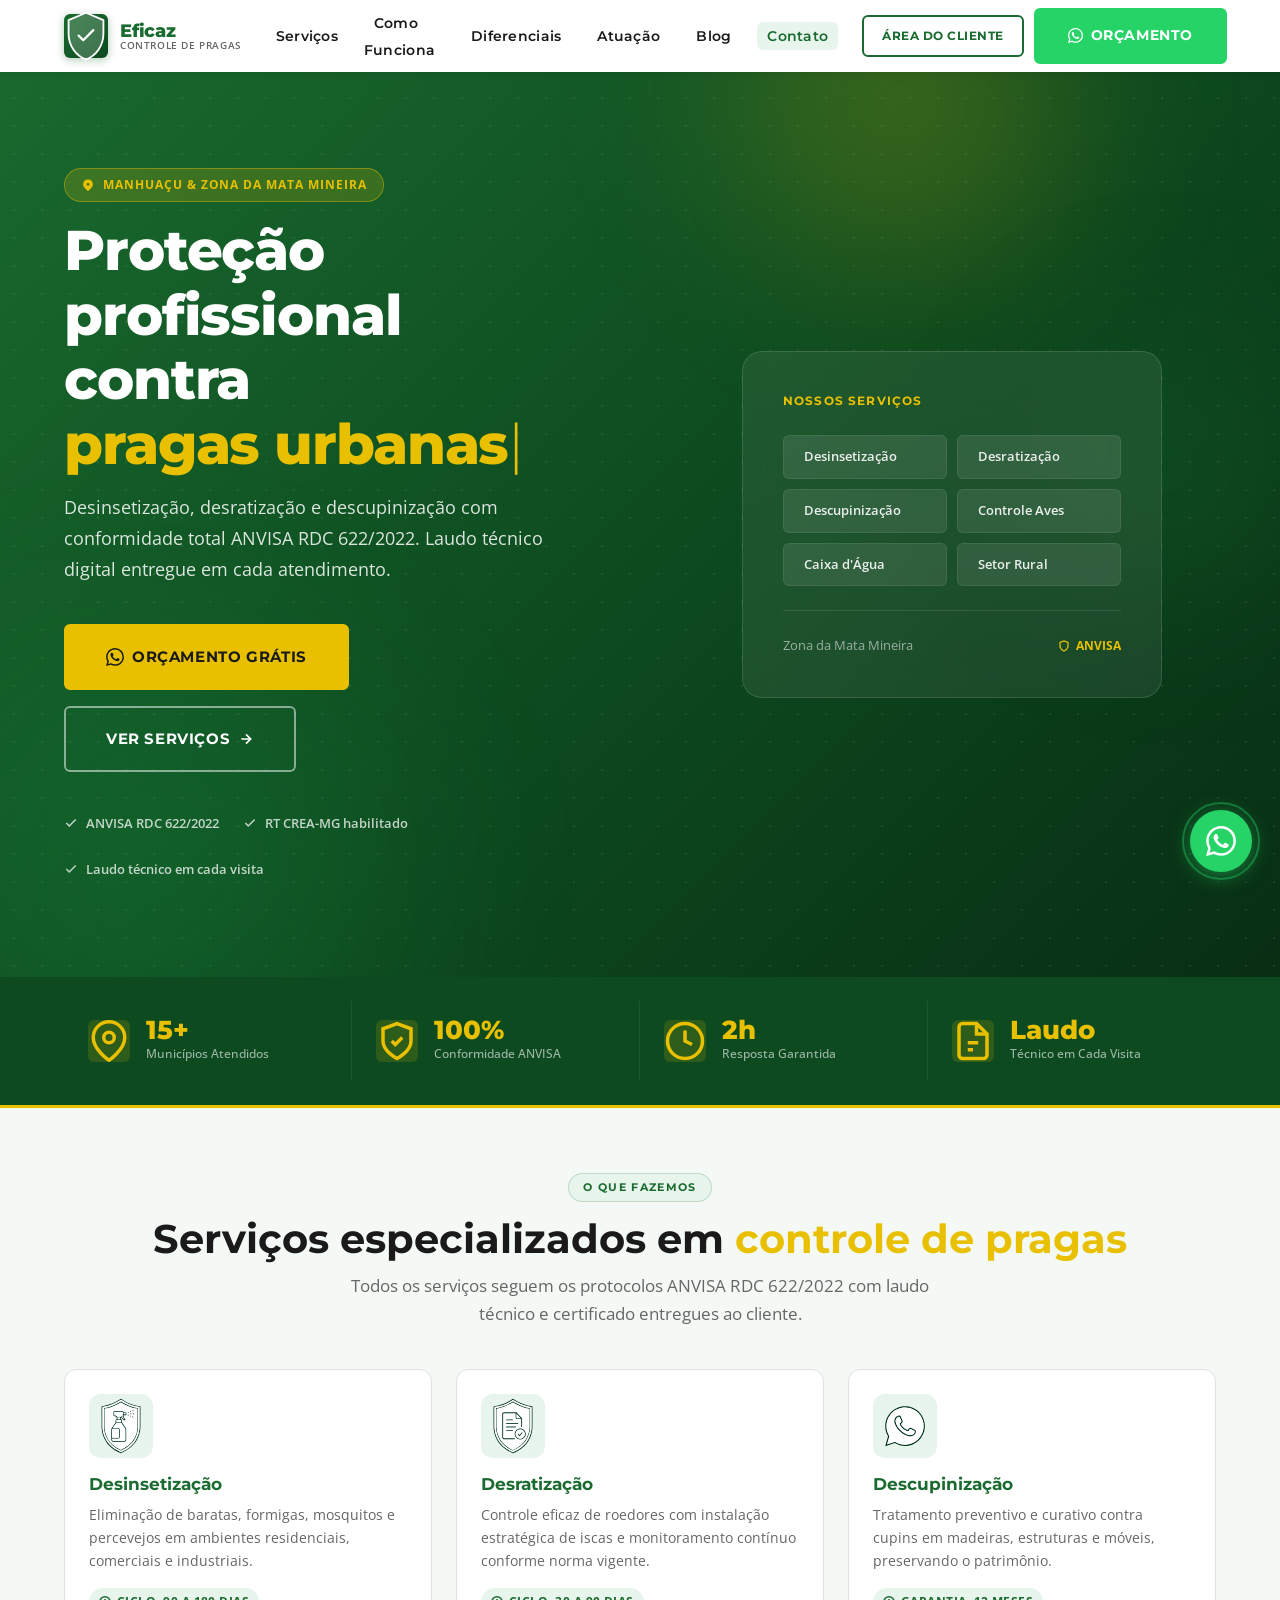
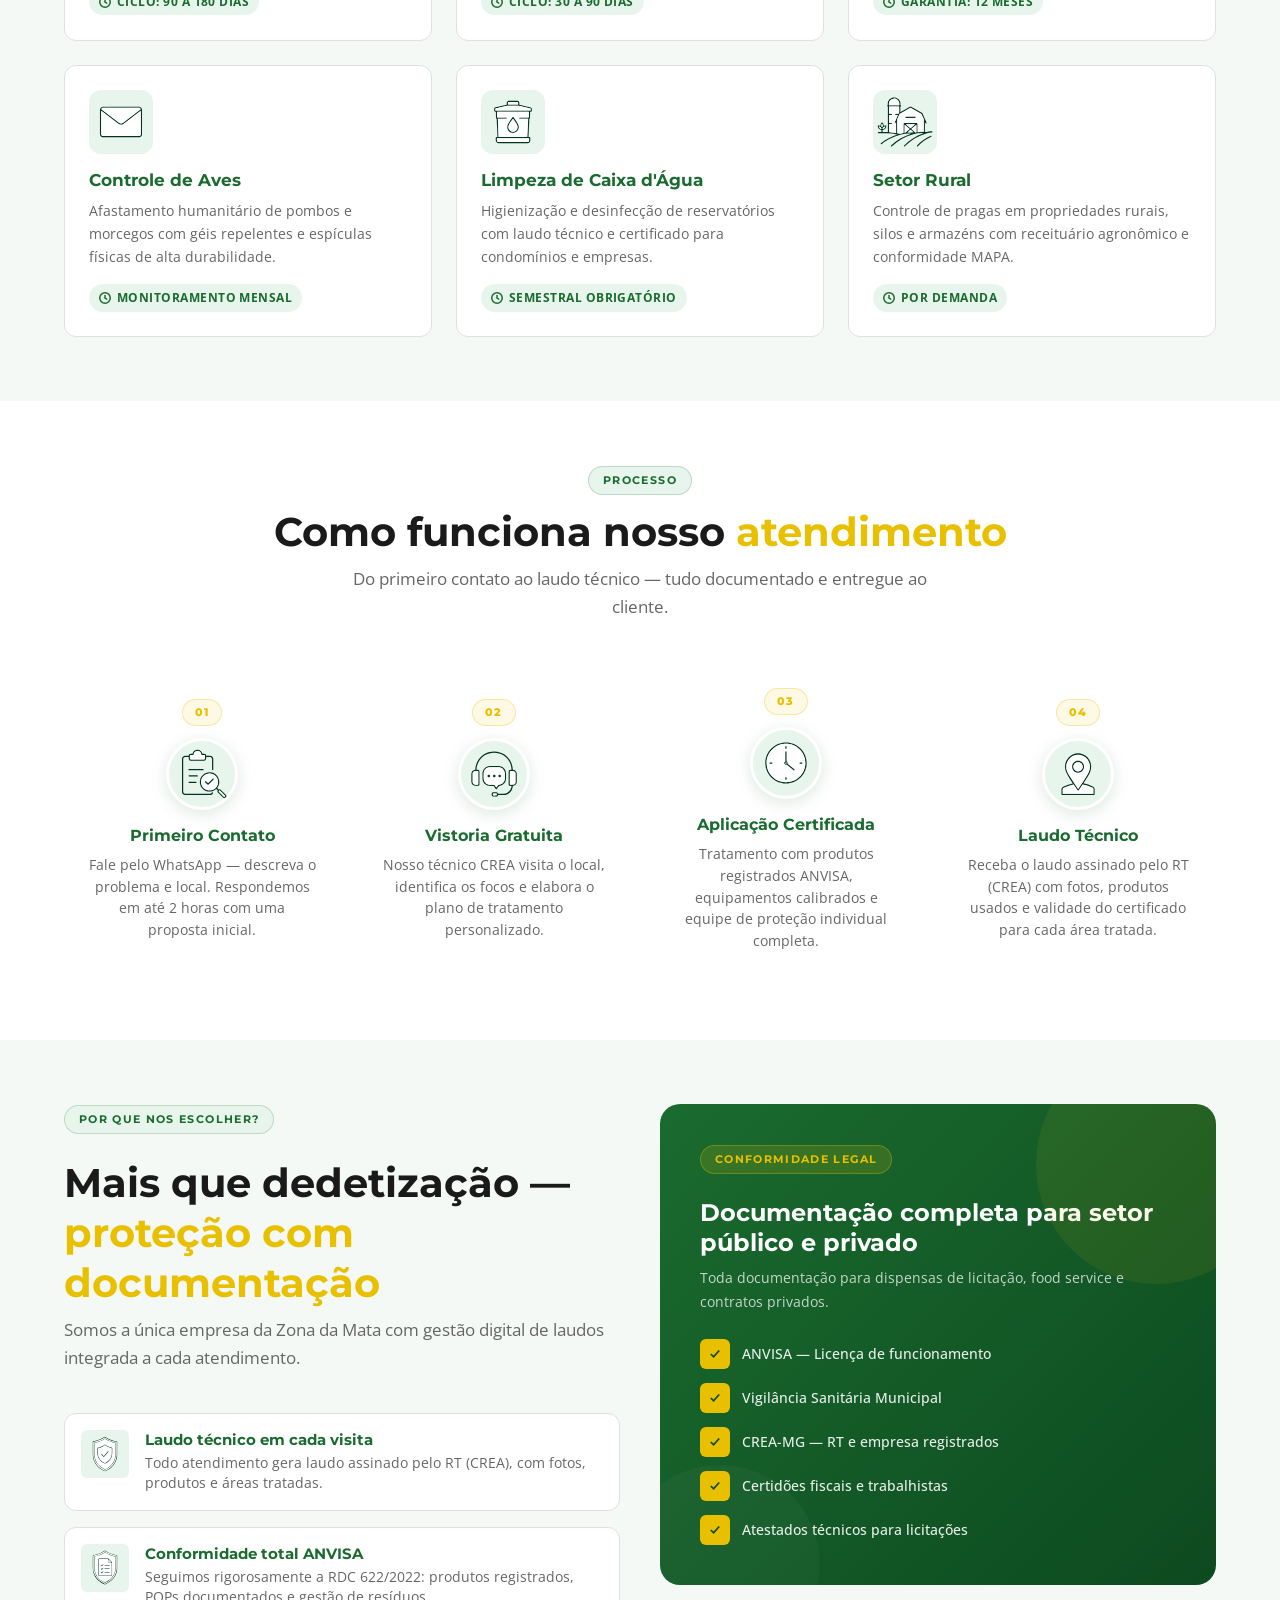
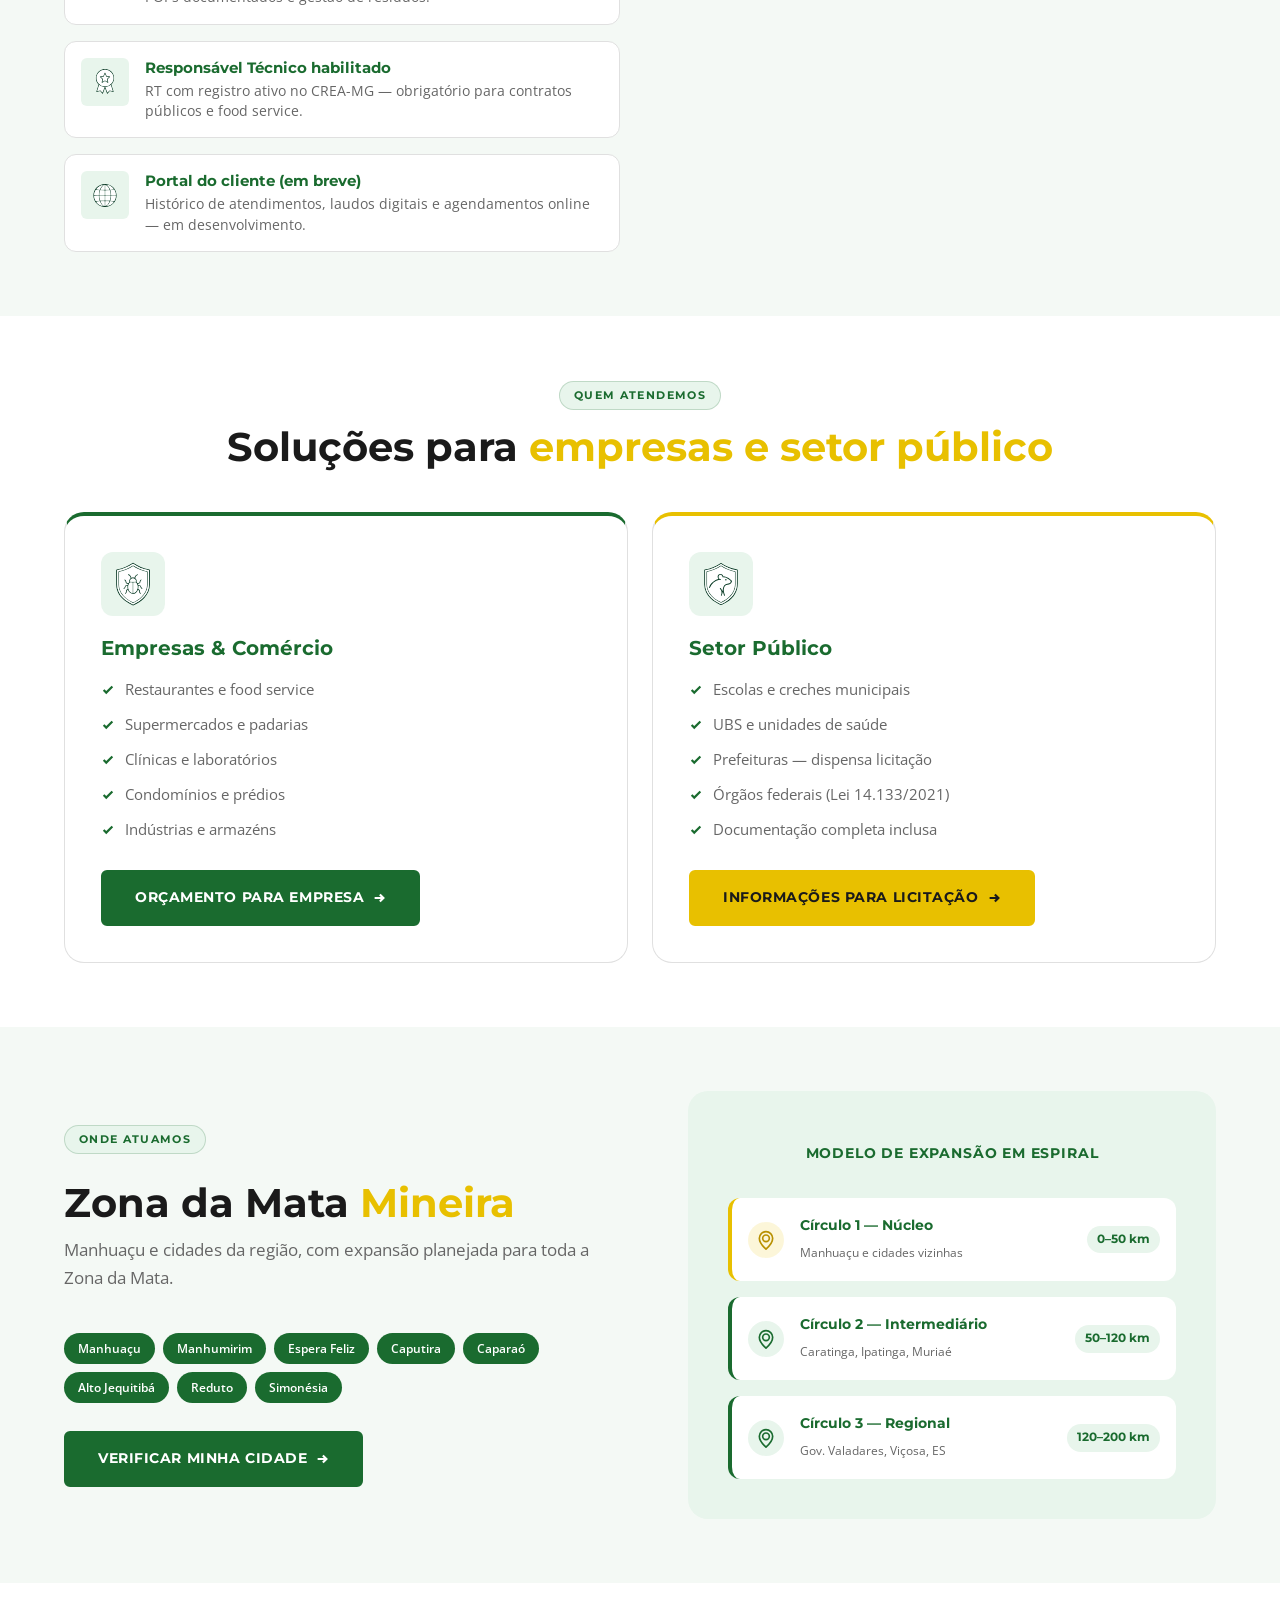
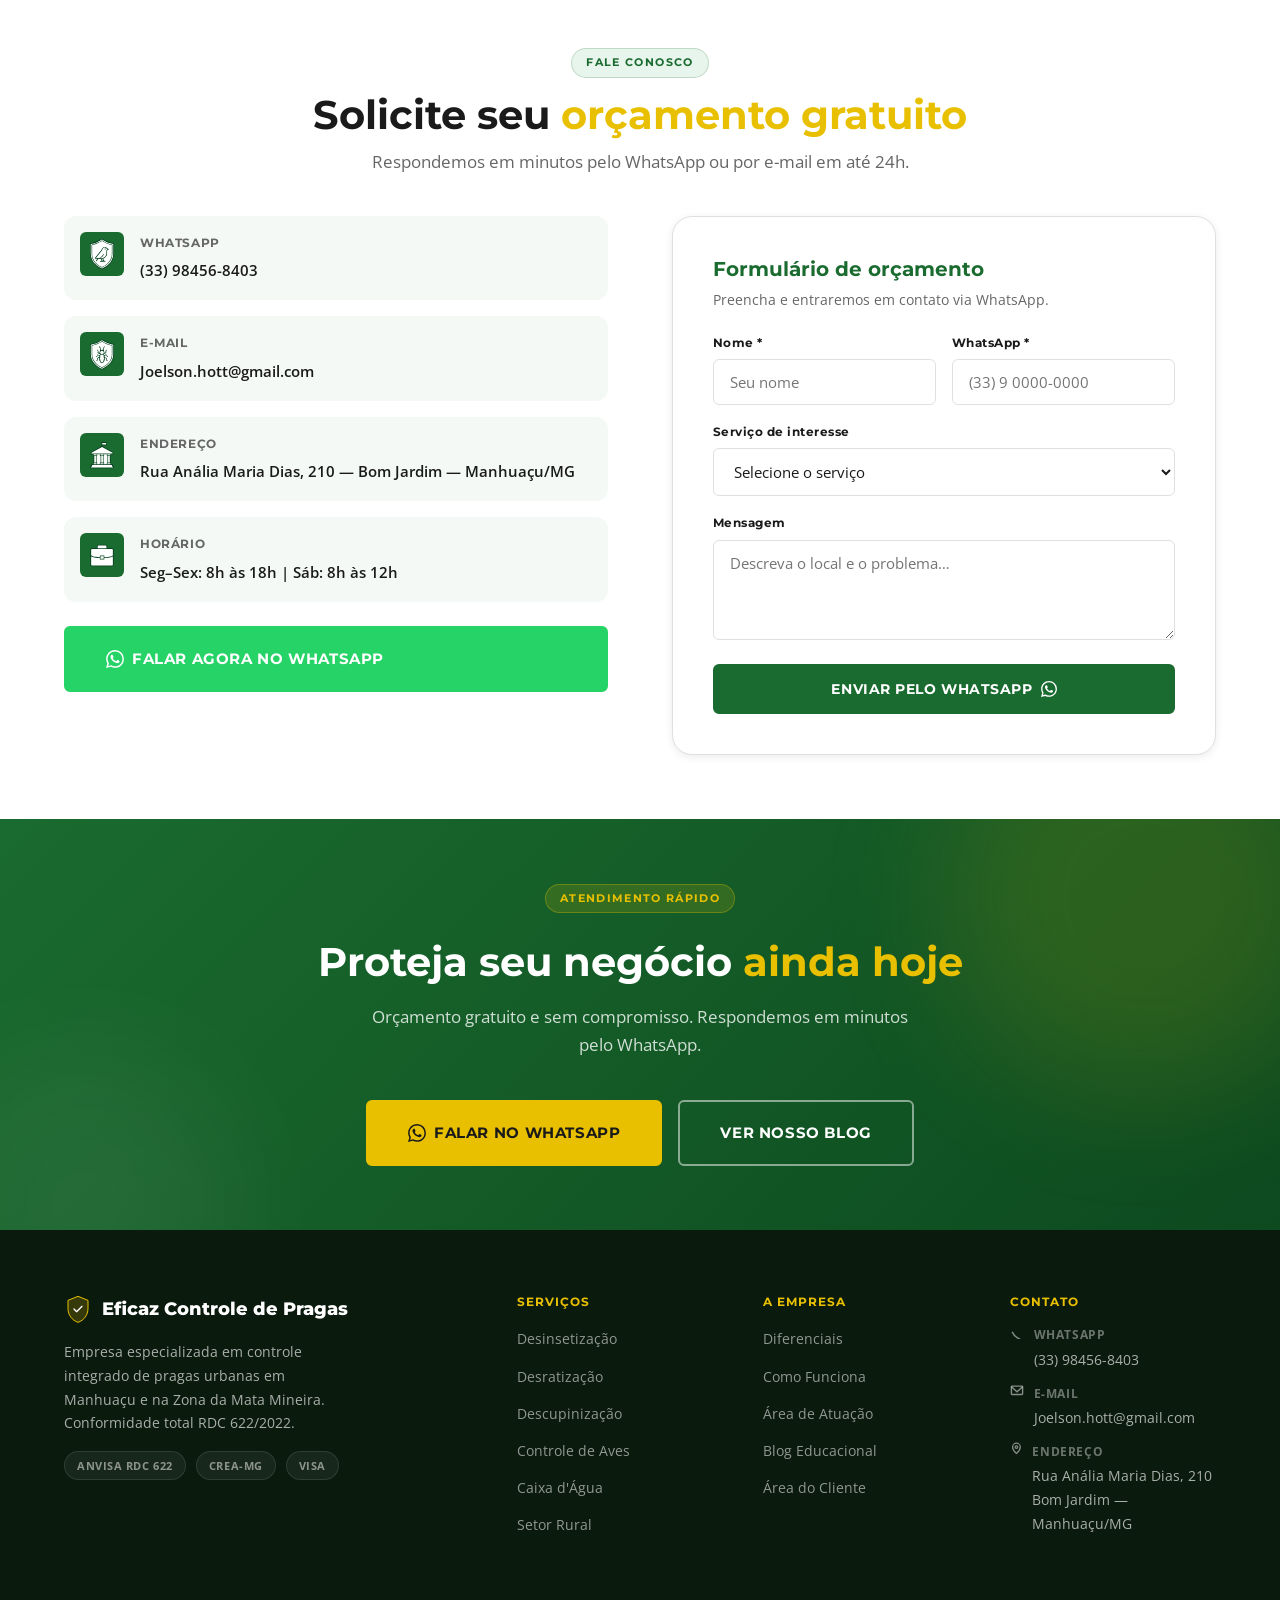
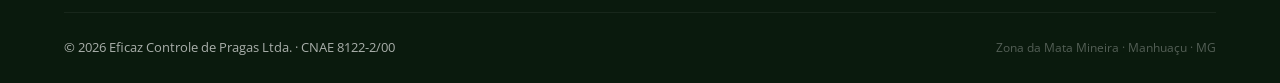
<file: index.html>
<!DOCTYPE html>
<html lang="pt-BR">
<head>
  <meta charset="UTF-8">
  <meta name="viewport" content="width=device-width, initial-scale=1">
  <meta name="description" content="Eficaz Controle de Pragas — Desinsetização, desratização e descupinização em Manhuaçu e Zona da Mata Mineira. Conformidade ANVISA RDC 622/2022.">
  <title>Eficaz Controle de Pragas — Manhuaçu MG</title>
  <link rel="preconnect" href="https://fonts.googleapis.com">
  <link rel="preconnect" href="https://fonts.gstatic.com" crossorigin>
  <link href="https://fonts.googleapis.com/css2?family=Montserrat:wght@400;600;700;800;900&family=Open+Sans:wght@400;500;600&display=swap" rel="stylesheet">
  <link rel="stylesheet" href="style.css">
  <script type="application/ld+json">{"@context":"https://schema.org","@type":"LocalBusiness","name":"Eficaz Controle de Pragas","telephone":"+5533984568403","email":"Joelson.hott@gmail.com","address":{"@type":"PostalAddress","streetAddress":"Rua Anália Maria Dias, 210","addressLocality":"Manhuaçu","addressRegion":"MG","addressCountry":"BR"},"areaServed":"Zona da Mata Mineira — MG","openingHours":"Mo-Fr 08:00-18:00, Sa 08:00-12:00"}</script>
</head>
<body>

<!-- ═══════════════════════════════════════ HEADER -->
<header class="site-header" id="site-header">
  <div class="container">
    <div class="header-inner">
      <a href="/" class="site-logo" aria-label="Eficaz Controle de Pragas">
        <div class="logo-icon">
          <svg viewBox="0 0 48 56" fill="none" xmlns="http://www.w3.org/2000/svg" aria-hidden="true">
            <path d="M24 3L5 11v15c0 13 8 24 19 28 11-4 19-15 19-28V11L24 3z" fill="rgba(255,255,255,0.2)" stroke="white" stroke-width="2" stroke-linejoin="round"/>
            <path d="M16 28l5 5 11-11" stroke="white" stroke-width="2.5" stroke-linecap="round" stroke-linejoin="round"/>
          </svg>
        </div>
        <div class="logo-text">
          <span class="logo-name">Eficaz</span>
          <span class="logo-tagline">Controle de Pragas</span>
        </div>
      </a>
      <nav class="main-nav" id="main-nav" aria-label="Menu principal">
        <ul>
          <li><a href="#servicos">Serviços</a></li>
          <li><a href="#como-funciona">Como Funciona</a></li>
          <li><a href="#diferenciais">Diferenciais</a></li>
          <li><a href="#atuacao">Atuação</a></li>
          <li><a href="blog.html">Blog</a></li>
          <li><a href="#contato">Contato</a></li>
        </ul>
      </nav>
      <div class="header-cta">
        <a href="area-cliente.html" class="btn btn-outline btn-sm" id="btn-area-cliente" style="display:none;">Área do Cliente</a>
        <a href="https://wa.me/5533984568403?text=Ol%C3%A1%21+Gostaria+de+um+or%C3%A7amento." class="btn btn-whatsapp" target="_blank" rel="noopener">
          <svg viewBox="0 0 24 24" width="15" height="15" fill="currentColor" aria-hidden="true"><path d="M17.472 14.382c-.297-.149-1.758-.867-2.03-.967-.273-.099-.471-.148-.67.15-.197.297-.767.966-.94 1.164-.173.199-.347.223-.644.075-.297-.15-1.255-.463-2.39-1.475-.883-.788-1.48-1.761-1.653-2.059-.173-.297-.018-.458.13-.606.134-.133.298-.347.446-.52.149-.174.198-.298.298-.497.099-.198.05-.371-.025-.52-.075-.149-.669-1.612-.916-2.207-.242-.579-.487-.5-.669-.51-.173-.008-.371-.01-.57-.01-.198 0-.52.074-.792.372-.272.297-1.04 1.016-1.04 2.479 0 1.462 1.065 2.875 1.213 3.074.149.198 2.096 3.2 5.077 4.487.709.306 1.262.489 1.694.625.712.227 1.36.195 1.871.118.571-.085 1.758-.719 2.006-1.413.248-.694.248-1.289.173-1.413-.074-.124-.272-.198-.57-.347m-5.421 7.403h-.004a9.87 9.87 0 01-5.031-1.378l-.361-.214-3.741.982.998-3.648-.235-.374a9.86 9.86 0 01-1.51-5.26c.001-5.45 4.436-9.884 9.888-9.884 2.64 0 5.122 1.03 6.988 2.898a9.825 9.825 0 012.893 6.994c-.003 5.45-4.437 9.884-9.885 9.884m8.413-18.297A11.815 11.815 0 0012.05 0C5.495 0 .16 5.335.157 11.892c0 2.096.547 4.142 1.588 5.945L.057 24l6.305-1.654a11.882 11.882 0 005.683 1.448h.005c6.554 0 11.89-5.335 11.893-11.893a11.821 11.821 0 00-3.48-8.413z"/></svg>
          Orçamento
        </a>
      </div>
      <button class="menu-toggle" id="menu-toggle" aria-controls="main-nav" aria-expanded="false" aria-label="Abrir menu">
        <span></span><span></span><span></span>
      </button>
    </div>
  </div>
</header>

<!-- ═══════════════════════════════════════ HERO -->
<section class="hero" aria-label="Apresentação">
  <div class="hero-orb hero-orb-1" aria-hidden="true"></div>
  <div class="hero-orb hero-orb-2" aria-hidden="true"></div>
  <div class="hero-orb hero-orb-3" aria-hidden="true"></div>
  <div class="hero-grid-overlay" aria-hidden="true"></div>
  <div class="container">
    <div class="hero-inner">
      <div class="hero-content">
        <div class="hero-badge">
          <svg viewBox="0 0 20 20" width="14" height="14" fill="currentColor" aria-hidden="true"><path fill-rule="evenodd" d="M5.05 4.05a7 7 0 119.9 9.9L10 18.9l-4.95-4.95a7 7 0 010-9.9zM10 11a2 2 0 100-4 2 2 0 000 4z" clip-rule="evenodd"/></svg>
          Manhuaçu &amp; Zona da Mata Mineira
        </div>
        <h1>Proteção profissional contra<br><span class="highlight" id="typed-text">pragas urbanas</span><span class="typed-cursor" aria-hidden="true">|</span></h1>
        <p class="hero-lead">Desinsetização, desratização e descupinização com conformidade total ANVISA RDC 622/2022. Laudo técnico digital entregue em cada atendimento.</p>
        <div class="hero-actions">
          <a href="https://wa.me/5533984568403?text=Ol%C3%A1%21+Gostaria+de+um+or%C3%A7amento+gratuito." class="btn btn-accent btn-lg" target="_blank" rel="noopener">
            <svg viewBox="0 0 24 24" width="18" height="18" fill="currentColor" aria-hidden="true"><path d="M17.472 14.382c-.297-.149-1.758-.867-2.03-.967-.273-.099-.471-.148-.67.15-.197.297-.767.966-.94 1.164-.173.199-.347.223-.644.075-.297-.15-1.255-.463-2.39-1.475-.883-.788-1.48-1.761-1.653-2.059-.173-.297-.018-.458.13-.606.134-.133.298-.347.446-.52.149-.174.198-.298.298-.497.099-.198.05-.371-.025-.52-.075-.149-.669-1.612-.916-2.207-.242-.579-.487-.5-.669-.51-.173-.008-.371-.01-.57-.01-.198 0-.52.074-.792.372-.272.297-1.04 1.016-1.04 2.479 0 1.462 1.065 2.875 1.213 3.074.149.198 2.096 3.2 5.077 4.487.709.306 1.262.489 1.694.625.712.227 1.36.195 1.871.118.571-.085 1.758-.719 2.006-1.413.248-.694.248-1.289.173-1.413-.074-.124-.272-.198-.57-.347m-5.421 7.403h-.004a9.87 9.87 0 01-5.031-1.378l-.361-.214-3.741.982.998-3.648-.235-.374a9.86 9.86 0 01-1.51-5.26c.001-5.45 4.436-9.884 9.888-9.884 2.64 0 5.122 1.03 6.988 2.898a9.825 9.825 0 012.893 6.994c-.003 5.45-4.437 9.884-9.885 9.884m8.413-18.297A11.815 11.815 0 0012.05 0C5.495 0 .16 5.335.157 11.892c0 2.096.547 4.142 1.588 5.945L.057 24l6.305-1.654a11.882 11.882 0 005.683 1.448h.005c6.554 0 11.89-5.335 11.893-11.893a11.821 11.821 0 00-3.48-8.413z"/></svg>
            Orçamento Grátis
          </a>
          <a href="#servicos" class="btn btn-outline-white btn-lg">Ver Serviços
            <svg viewBox="0 0 24 24" width="16" height="16" fill="none" stroke="currentColor" stroke-width="2.5" aria-hidden="true"><path d="M12 5l7 7-7 7M5 12h14"/></svg>
          </a>
        </div>
        <div class="hero-trust">
          <div class="trust-item">
            <svg viewBox="0 0 24 24" width="14" height="14" fill="none" stroke="currentColor" stroke-width="2.5" aria-hidden="true"><polyline points="20 6 9 17 4 12"/></svg>
            ANVISA RDC 622/2022
          </div>
          <div class="trust-item">
            <svg viewBox="0 0 24 24" width="14" height="14" fill="none" stroke="currentColor" stroke-width="2.5" aria-hidden="true"><polyline points="20 6 9 17 4 12"/></svg>
            RT CREA-MG habilitado
          </div>
          <div class="trust-item">
            <svg viewBox="0 0 24 24" width="14" height="14" fill="none" stroke="currentColor" stroke-width="2.5" aria-hidden="true"><polyline points="20 6 9 17 4 12"/></svg>
            Laudo técnico em cada visita
          </div>
        </div>
      </div>

      <div class="hero-visual" aria-hidden="true">
        <div class="hero-card">
          <p class="hero-card-title">Nossos Serviços</p>
          <div class="service-grid">
            <div class="service-pill">
              <span class="pill-icon">
                <svg viewBox="0 0 24 24" fill="none" stroke="currentColor" stroke-width="1.5" stroke-linecap="round" stroke-linejoin="round">
                  <path d="M9 9v-1a3 3 0 0 1 6 0v1"/>
                  <path d="M8 9h8a6 6 0 0 1 1 3v3a5 5 0 0 1-10 0v-3a6 6 0 0 1 1-3"/>
                  <path d="M3 13h4"/><path d="M17 13h4"/>
                  <path d="M4 19l3.35-2"/><path d="M20 19l-3.35-2"/>
                </svg>
              </span> Desinsetização
            </div>
            <div class="service-pill">
              <span class="pill-icon">
                <svg viewBox="0 0 24 24" fill="none" stroke="currentColor" stroke-width="1.5" stroke-linecap="round" stroke-linejoin="round">
                  <path d="M17 17a5 5 0 0 1-9.142 2.803c-.52-1.087-.908-2.228-1.208-3.39l-.1-.413H4a3 3 0 0 1 0-6h2a7 7 0 0 1 5-4.527c.84-.195 1.73-.139 2.579.094.39.107.67.4.756.775l.165.726"/>
                  <path d="M17 8a3 3 0 0 1 0 6"/>
                  <path d="M19 20l-4-3"/>
                </svg>
              </span> Desratização
            </div>
            <div class="service-pill">
              <span class="pill-icon">
                <svg viewBox="0 0 24 24" fill="none" stroke="currentColor" stroke-width="1.5" stroke-linecap="round" stroke-linejoin="round">
                  <rect x="2" y="13" width="20" height="8" rx="2"/>
                  <circle cx="7" cy="17" r="1" fill="currentColor" stroke="none"/>
                  <circle cx="12" cy="15.5" r="1" fill="currentColor" stroke="none"/>
                  <circle cx="17" cy="18" r="1" fill="currentColor" stroke="none"/>
                  <path d="M9 9a3 3 0 0 1 6 0v4H9V9z"/>
                  <path d="M12 6v-2"/>
                </svg>
              </span> Descupinização
            </div>
            <div class="service-pill">
              <span class="pill-icon">
                <svg viewBox="0 0 24 24" fill="none" stroke="currentColor" stroke-width="1.5" stroke-linecap="round" stroke-linejoin="round">
                  <path d="M16 7h.01"/>
                  <path d="M3.4 18H12a8 8 0 0 0 8-8V7a4 4 0 0 0-7.28-2.3L2 20"/>
                  <path d="M20 7l2 .5-2 .5"/>
                  <path d="M10 11v.01"/>
                </svg>
              </span> Controle Aves
            </div>
            <div class="service-pill">
              <span class="pill-icon">
                <svg viewBox="0 0 24 24" fill="none" stroke="currentColor" stroke-width="1.5" stroke-linecap="round" stroke-linejoin="round">
                  <path d="M12 2c0 0-4 4-4 9a4 4 0 0 0 8 0c0-5-4-9-4-9z"/>
                  <path d="M6 16c0 0-2 2-2 4a2 2 0 0 0 4 0c0-2-2-4-2-4z"/>
                  <path d="M18 16c0 0-2 2-2 4a2 2 0 0 0 4 0c0-2-2-4-2-4z"/>
                </svg>
              </span> Caixa d'Água
            </div>
            <div class="service-pill">
              <span class="pill-icon">
                <svg viewBox="0 0 24 24" fill="none" stroke="currentColor" stroke-width="1.5" stroke-linecap="round" stroke-linejoin="round">
                  <path d="M3 21v-13l9-4l9 4v13"/>
                  <path d="M13 13h-2a1 1 0 0 0-1 1v7h4v-7a1 1 0 0 0-1-1z"/>
                  <path d="M3 21h18"/><path d="M6 21v-9"/><path d="M18 21v-9"/>
                </svg>
              </span> Setor Rural
            </div>
          </div>
          <div class="hero-card-footer">
            <span>Zona da Mata Mineira</span>
            <div class="anvisa-badge">
              <svg viewBox="0 0 24 24" width="12" height="12" fill="none" stroke="currentColor" stroke-width="2.5" aria-hidden="true"><path d="M12 22s8-4 8-10V5l-8-3-8 3v7c0 6 8 10 8 10z"/></svg>
              ANVISA
            </div>
          </div>
        </div>
      </div>
    </div>
  </div>
</section>

<!-- ═══════════════════════════════════════ STATS BAR -->
<div class="stats-bar" aria-label="Indicadores">
  <div class="container">
    <div class="stats-grid">
      <div class="stat-item" data-reveal>
        <div class="stat-icon">
          <svg viewBox="0 0 24 24" fill="none" stroke="currentColor" stroke-width="2" aria-hidden="true"><path d="M21 10c0 7-9 13-9 13s-9-6-9-13a9 9 0 0118 0z"/><circle cx="12" cy="10" r="3"/></svg>
        </div>
        <div>
          <div class="stat-number"><span data-count="15">0</span>+</div>
          <div class="stat-label">Municípios Atendidos</div>
        </div>
      </div>
      <div class="stat-item" data-reveal data-delay="100">
        <div class="stat-icon">
          <svg viewBox="0 0 24 24" fill="none" stroke="currentColor" stroke-width="2" aria-hidden="true"><path d="M12 22s8-4 8-10V5l-8-3-8 3v7c0 6 8 10 8 10z"/><polyline points="9 12 11 14 15 10"/></svg>
        </div>
        <div>
          <div class="stat-number"><span data-count="100">0</span>%</div>
          <div class="stat-label">Conformidade ANVISA</div>
        </div>
      </div>
      <div class="stat-item" data-reveal data-delay="200">
        <div class="stat-icon">
          <svg viewBox="0 0 24 24" fill="none" stroke="currentColor" stroke-width="2" aria-hidden="true"><circle cx="12" cy="12" r="10"/><polyline points="12 6 12 12 16 14"/></svg>
        </div>
        <div>
          <div class="stat-number">2h</div>
          <div class="stat-label">Resposta Garantida</div>
        </div>
      </div>
      <div class="stat-item" data-reveal data-delay="300">
        <div class="stat-icon">
          <svg viewBox="0 0 24 24" fill="none" stroke="currentColor" stroke-width="2" aria-hidden="true"><path d="M14 2H6a2 2 0 00-2 2v16a2 2 0 002 2h12a2 2 0 002-2V8z"/><polyline points="14 2 14 8 20 8"/><line x1="9" y1="13" x2="15" y2="13"/><line x1="9" y1="17" x2="12" y2="17"/></svg>
        </div>
        <div>
          <div class="stat-number">Laudo</div>
          <div class="stat-label">Técnico em Cada Visita</div>
        </div>
      </div>
    </div>
  </div>
</div>

<!-- ═══════════════════════════════════════ SERVIÇOS -->
<section class="section section-alt" id="servicos" aria-label="Serviços">
  <div class="container">
    <div class="section-header center" data-reveal>
      <span class="section-tag">O que fazemos</span>
      <h2 class="section-title">Serviços especializados em <span>controle de pragas</span></h2>
      <p class="section-subtitle">Todos os serviços seguem os protocolos ANVISA RDC 622/2022 com laudo técnico e certificado entregues ao cliente.</p>
    </div>
    <div class="services-grid">

      <div class="service-card" data-reveal data-delay="0">
        <div class="service-card-icon">
          <img src="icons/desinsetizacao.svg" alt="Desinsetização" width="80" height="80" loading="lazy">
        </div>
        <h3>Desinsetização</h3>
        <p>Eliminação de baratas, formigas, mosquitos e percevejos em ambientes residenciais, comerciais e industriais.</p>
        <span class="service-card-cycle">
          <svg viewBox="0 0 16 16" width="12" height="12" fill="none" stroke="currentColor" stroke-width="2" aria-hidden="true"><circle cx="8" cy="8" r="7"/><polyline points="8 4 8 8 11 10"/></svg>
          Ciclo: 90 a 180 dias
        </span>
      </div>

      <div class="service-card" data-reveal data-delay="80">
        <div class="service-card-icon">
          <img src="icons/desratizacao.svg" alt="Desratização" width="80" height="80" loading="lazy">
        </div>
        <h3>Desratização</h3>
        <p>Controle eficaz de roedores com instalação estratégica de iscas e monitoramento contínuo conforme norma vigente.</p>
        <span class="service-card-cycle">
          <svg viewBox="0 0 16 16" width="12" height="12" fill="none" stroke="currentColor" stroke-width="2" aria-hidden="true"><circle cx="8" cy="8" r="7"/><polyline points="8 4 8 8 11 10"/></svg>
          Ciclo: 30 a 90 dias
        </span>
      </div>

      <div class="service-card" data-reveal data-delay="160">
        <div class="service-card-icon">
          <img src="icons/descupinizacao.svg" alt="Descupinização" width="80" height="80" loading="lazy">
        </div>
        <h3>Descupinização</h3>
        <p>Tratamento preventivo e curativo contra cupins em madeiras, estruturas e móveis, preservando o patrimônio.</p>
        <span class="service-card-cycle">
          <svg viewBox="0 0 16 16" width="12" height="12" fill="none" stroke="currentColor" stroke-width="2" aria-hidden="true"><circle cx="8" cy="8" r="7"/><polyline points="8 4 8 8 11 10"/></svg>
          Garantia: 12 meses
        </span>
      </div>

      <div class="service-card" data-reveal data-delay="0">
        <div class="service-card-icon">
          <img src="icons/controle-aves.svg" alt="Controle de Aves" width="80" height="80" loading="lazy">
        </div>
        <h3>Controle de Aves</h3>
        <p>Afastamento humanitário de pombos e morcegos com géis repelentes e espículas físicas de alta durabilidade.</p>
        <span class="service-card-cycle">
          <svg viewBox="0 0 16 16" width="12" height="12" fill="none" stroke="currentColor" stroke-width="2" aria-hidden="true"><circle cx="8" cy="8" r="7"/><polyline points="8 4 8 8 11 10"/></svg>
          Monitoramento mensal
        </span>
      </div>

      <div class="service-card" data-reveal data-delay="80">
        <div class="service-card-icon">
          <img src="icons/limpeza-caixa.svg" alt="Limpeza de Caixa d'Água" width="80" height="80" loading="lazy">
        </div>
        <h3>Limpeza de Caixa d'Água</h3>
        <p>Higienização e desinfecção de reservatórios com laudo técnico e certificado para condomínios e empresas.</p>
        <span class="service-card-cycle">
          <svg viewBox="0 0 16 16" width="12" height="12" fill="none" stroke="currentColor" stroke-width="2" aria-hidden="true"><circle cx="8" cy="8" r="7"/><polyline points="8 4 8 8 11 10"/></svg>
          Semestral obrigatório
        </span>
      </div>

      <div class="service-card" data-reveal data-delay="160">
        <div class="service-card-icon">
          <img src="icons/setor-rural.svg" alt="Setor Rural" width="80" height="80" loading="lazy">
        </div>
        <h3>Setor Rural</h3>
        <p>Controle de pragas em propriedades rurais, silos e armazéns com receituário agronômico e conformidade MAPA.</p>
        <span class="service-card-cycle">
          <svg viewBox="0 0 16 16" width="12" height="12" fill="none" stroke="currentColor" stroke-width="2" aria-hidden="true"><circle cx="8" cy="8" r="7"/><polyline points="8 4 8 8 11 10"/></svg>
          Por demanda
        </span>
      </div>

    </div>
  </div>
</section>

<!-- ═══════════════════════════════════════ COMO FUNCIONA -->
<section class="section" id="como-funciona" aria-label="Como funciona">
  <div class="container">
    <div class="section-header center" data-reveal>
      <span class="section-tag">Processo</span>
      <h2 class="section-title">Como funciona nosso <span>atendimento</span></h2>
      <p class="section-subtitle">Do primeiro contato ao laudo técnico — tudo documentado e entregue ao cliente.</p>
    </div>
    <div class="steps-grid">
      <div class="step" data-reveal data-delay="0">
        <div class="step-number">01</div>
        <div class="step-icon">
          <img src="icons/primeiro-contato.svg" alt="Primeiro Contato" width="72" height="72" loading="lazy">
        </div>
        <h3>Primeiro Contato</h3>
        <p>Fale pelo WhatsApp — descreva o problema e local. Respondemos em até 2 horas com uma proposta inicial.</p>
      </div>
      <div class="step-arrow" aria-hidden="true">
        <svg viewBox="0 0 40 20" fill="none" stroke="currentColor" stroke-width="2"><path d="M0 10 L32 10 M26 4 L32 10 L26 16"/></svg>
      </div>
      <div class="step" data-reveal data-delay="120">
        <div class="step-number">02</div>
        <div class="step-icon">
          <img src="icons/vistoria.svg" alt="Vistoria Gratuita" width="72" height="72" loading="lazy">
        </div>
        <h3>Vistoria Gratuita</h3>
        <p>Nosso técnico CREA visita o local, identifica os focos e elabora o plano de tratamento personalizado.</p>
      </div>
      <div class="step-arrow" aria-hidden="true">
        <svg viewBox="0 0 40 20" fill="none" stroke="currentColor" stroke-width="2"><path d="M0 10 L32 10 M26 4 L32 10 L26 16"/></svg>
      </div>
      <div class="step" data-reveal data-delay="240">
        <div class="step-number">03</div>
        <div class="step-icon">
          <img src="icons/aplicacao.svg" alt="Aplicação Certificada" width="72" height="72" loading="lazy">
        </div>
        <h3>Aplicação Certificada</h3>
        <p>Tratamento com produtos registrados ANVISA, equipamentos calibrados e equipe de proteção individual completa.</p>
      </div>
      <div class="step-arrow" aria-hidden="true">
        <svg viewBox="0 0 40 20" fill="none" stroke="currentColor" stroke-width="2"><path d="M0 10 L32 10 M26 4 L32 10 L26 16"/></svg>
      </div>
      <div class="step" data-reveal data-delay="360">
        <div class="step-number">04</div>
        <div class="step-icon">
          <img src="icons/laudo.svg" alt="Laudo Técnico" width="72" height="72" loading="lazy">
        </div>
        <h3>Laudo Técnico</h3>
        <p>Receba o laudo assinado pelo RT (CREA) com fotos, produtos usados e validade do certificado para cada área tratada.</p>
      </div>
    </div>
  </div>
</section>

<!-- ═══════════════════════════════════════ DIFERENCIAIS -->
<section class="section section-alt" id="diferenciais" aria-label="Diferenciais">
  <div class="container">
    <div class="diferenciais-grid">
      <div data-reveal data-reveal-dir="left">
        <div class="section-header">
          <span class="section-tag">Por que nos escolher?</span>
          <h2 class="section-title" style="margin-top:12px;">Mais que dedetização — <span>proteção com documentação</span></h2>
          <p class="section-subtitle">Somos a única empresa da Zona da Mata com gestão digital de laudos integrada a cada atendimento.</p>
        </div>
        <div class="diferencial-list">
          <div class="diferencial-item" data-reveal data-delay="0">
            <div class="diferencial-icon">
              <img src="icons/documento.svg" alt="Laudo técnico em cada visita" width="40" height="40" loading="lazy">
            </div>
            <div class="diferencial-content">
              <h4>Laudo técnico em cada visita</h4>
              <p>Todo atendimento gera laudo assinado pelo RT (CREA), com fotos, produtos e áreas tratadas.</p>
            </div>
          </div>
          <div class="diferencial-item" data-reveal data-delay="80">
            <div class="diferencial-icon">
              <img src="icons/protecao.svg" alt="Conformidade total ANVISA" width="40" height="40" loading="lazy">
            </div>
            <div class="diferencial-content">
              <h4>Conformidade total ANVISA</h4>
              <p>Seguimos rigorosamente a RDC 622/2022: produtos registrados, POPs documentados e gestão de resíduos.</p>
            </div>
          </div>
          <div class="diferencial-item" data-reveal data-delay="160">
            <div class="diferencial-icon">
              <img src="icons/certificacao.svg" alt="Responsável Técnico habilitado" width="40" height="40" loading="lazy">
            </div>
            <div class="diferencial-content">
              <h4>Responsável Técnico habilitado</h4>
              <p>RT com registro ativo no CREA-MG — obrigatório para contratos públicos e food service.</p>
            </div>
          </div>
          <div class="diferencial-item" data-reveal data-delay="240">
            <div class="diferencial-icon">
              <img src="icons/cobertura.svg" alt="Portal do cliente (em breve)" width="40" height="40" loading="lazy">
            </div>
            <div class="diferencial-content">
              <h4>Portal do cliente (em breve)</h4>
              <p>Histórico de atendimentos, laudos digitais e agendamentos online — em desenvolvimento.</p>
            </div>
          </div>
        </div>
      </div>

      <div class="diferencial-visual" data-reveal data-reveal-dir="right">
        <span class="section-tag">Conformidade legal</span>
        <h3 style="font-size:1.5rem;color:white;margin-top:12px;margin-bottom:8px;">Documentação completa para setor público e privado</h3>
        <p style="color:rgba(255,255,255,0.75);font-size:.9rem;line-height:1.7;margin-bottom:20px;">Toda documentação para dispensas de licitação, food service e contratos privados.</p>
        <div class="cert-list">
          <div class="cert-item">
            <div class="cert-badge">
              <svg viewBox="0 0 20 20" width="14" height="14" fill="none" stroke="currentColor" stroke-width="2.5" aria-hidden="true"><polyline points="16 5 8 14 4 10"/></svg>
            </div>
            <span>ANVISA — Licença de funcionamento</span>
          </div>
          <div class="cert-item">
            <div class="cert-badge">
              <svg viewBox="0 0 20 20" width="14" height="14" fill="none" stroke="currentColor" stroke-width="2.5" aria-hidden="true"><polyline points="16 5 8 14 4 10"/></svg>
            </div>
            <span>Vigilância Sanitária Municipal</span>
          </div>
          <div class="cert-item">
            <div class="cert-badge">
              <svg viewBox="0 0 20 20" width="14" height="14" fill="none" stroke="currentColor" stroke-width="2.5" aria-hidden="true"><polyline points="16 5 8 14 4 10"/></svg>
            </div>
            <span>CREA-MG — RT e empresa registrados</span>
          </div>
          <div class="cert-item">
            <div class="cert-badge">
              <svg viewBox="0 0 20 20" width="14" height="14" fill="none" stroke="currentColor" stroke-width="2.5" aria-hidden="true"><polyline points="16 5 8 14 4 10"/></svg>
            </div>
            <span>Certidões fiscais e trabalhistas</span>
          </div>
          <div class="cert-item">
            <div class="cert-badge">
              <svg viewBox="0 0 20 20" width="14" height="14" fill="none" stroke="currentColor" stroke-width="2.5" aria-hidden="true"><polyline points="16 5 8 14 4 10"/></svg>
            </div>
            <span>Atestados técnicos para licitações</span>
          </div>
        </div>
      </div>
    </div>
  </div>
</section>

<!-- ═══════════════════════════════════════ PARA QUEM -->
<section class="section" aria-label="Público atendido">
  <div class="container">
    <div class="section-header center" data-reveal>
      <span class="section-tag">Quem atendemos</span>
      <h2 class="section-title">Soluções para <span>empresas e setor público</span></h2>
    </div>
    <div class="audience-grid">
      <div class="audience-card" data-reveal data-delay="0">
        <div class="audience-icon">
              <img src="icons/empresas.svg" alt="Empresas &amp; Comércio" width="56" height="56" loading="lazy">
            </div>
        <h3>Empresas &amp; Comércio</h3>
        <ul class="audience-list">
          <li>
            <svg viewBox="0 0 16 16" width="14" height="14" fill="none" stroke="currentColor" stroke-width="2.5" aria-hidden="true"><polyline points="13 4 6 11 3 8"/></svg>
            Restaurantes e food service
          </li>
          <li>
            <svg viewBox="0 0 16 16" width="14" height="14" fill="none" stroke="currentColor" stroke-width="2.5" aria-hidden="true"><polyline points="13 4 6 11 3 8"/></svg>
            Supermercados e padarias
          </li>
          <li>
            <svg viewBox="0 0 16 16" width="14" height="14" fill="none" stroke="currentColor" stroke-width="2.5" aria-hidden="true"><polyline points="13 4 6 11 3 8"/></svg>
            Clínicas e laboratórios
          </li>
          <li>
            <svg viewBox="0 0 16 16" width="14" height="14" fill="none" stroke="currentColor" stroke-width="2.5" aria-hidden="true"><polyline points="13 4 6 11 3 8"/></svg>
            Condomínios e prédios
          </li>
          <li>
            <svg viewBox="0 0 16 16" width="14" height="14" fill="none" stroke="currentColor" stroke-width="2.5" aria-hidden="true"><polyline points="13 4 6 11 3 8"/></svg>
            Indústrias e armazéns
          </li>
        </ul>
        <a href="https://wa.me/5533984568403?text=Ol%C3%A1%21+Sou+do+setor+privado+e+gostaria+de+um+or%C3%A7amento." class="btn btn-primary" target="_blank" rel="noopener">
          Orçamento para empresa
          <svg viewBox="0 0 16 16" width="14" height="14" fill="none" stroke="currentColor" stroke-width="2.5" aria-hidden="true"><path d="M3 8h10M9 4l4 4-4 4"/></svg>
        </a>
      </div>
      <div class="audience-card audience-card-accent" data-reveal data-delay="120">
        <div class="audience-icon">
              <img src="icons/setor-publico.svg" alt="Setor Público" width="56" height="56" loading="lazy">
            </div>
        <h3>Setor Público</h3>
        <ul class="audience-list">
          <li>
            <svg viewBox="0 0 16 16" width="14" height="14" fill="none" stroke="currentColor" stroke-width="2.5" aria-hidden="true"><polyline points="13 4 6 11 3 8"/></svg>
            Escolas e creches municipais
          </li>
          <li>
            <svg viewBox="0 0 16 16" width="14" height="14" fill="none" stroke="currentColor" stroke-width="2.5" aria-hidden="true"><polyline points="13 4 6 11 3 8"/></svg>
            UBS e unidades de saúde
          </li>
          <li>
            <svg viewBox="0 0 16 16" width="14" height="14" fill="none" stroke="currentColor" stroke-width="2.5" aria-hidden="true"><polyline points="13 4 6 11 3 8"/></svg>
            Prefeituras — dispensa licitação
          </li>
          <li>
            <svg viewBox="0 0 16 16" width="14" height="14" fill="none" stroke="currentColor" stroke-width="2.5" aria-hidden="true"><polyline points="13 4 6 11 3 8"/></svg>
            Órgãos federais (Lei 14.133/2021)
          </li>
          <li>
            <svg viewBox="0 0 16 16" width="14" height="14" fill="none" stroke="currentColor" stroke-width="2.5" aria-hidden="true"><polyline points="13 4 6 11 3 8"/></svg>
            Documentação completa inclusa
          </li>
        </ul>
        <a href="https://wa.me/5533984568403?text=Ol%C3%A1%21+Sou+do+setor+p%C3%BAblico+e+preciso+de+informa%C3%A7%C3%B5es." class="btn btn-accent" target="_blank" rel="noopener">
          Informações para licitação
          <svg viewBox="0 0 16 16" width="14" height="14" fill="none" stroke="currentColor" stroke-width="2.5" aria-hidden="true"><path d="M3 8h10M9 4l4 4-4 4"/></svg>
        </a>
      </div>
    </div>
  </div>
</section>

<!-- ═══════════════════════════════════════ COBERTURA -->
<section class="section section-alt" id="atuacao" aria-label="Área de atuação">
  <div class="container">
    <div class="coverage-grid">
      <div data-reveal data-reveal-dir="left">
        <span class="section-tag">Onde atuamos</span>
        <h2 class="section-title" style="margin-top:12px;">Zona da Mata <span>Mineira</span></h2>
        <p class="section-subtitle">Manhuaçu e cidades da região, com expansão planejada para toda a Zona da Mata.</p>
        <div class="coverage-cities">
          <span class="city-tag">Manhuaçu</span>
          <span class="city-tag">Manhumirim</span>
          <span class="city-tag">Espera Feliz</span>
          <span class="city-tag">Caputira</span>
          <span class="city-tag">Caparaó</span>
          <span class="city-tag">Alto Jequitibá</span>
          <span class="city-tag">Reduto</span>
          <span class="city-tag">Simonésia</span>
        </div>
        <div style="margin-top:28px;">
          <a href="https://wa.me/5533984568403?text=Ol%C3%A1%21+Quero+saber+se+atendem+na+minha+cidade." class="btn btn-primary" target="_blank" rel="noopener">
            Verificar minha cidade
            <svg viewBox="0 0 16 16" width="14" height="14" fill="none" stroke="currentColor" stroke-width="2.5" aria-hidden="true"><path d="M3 8h10M9 4l4 4-4 4"/></svg>
          </a>
        </div>
      </div>
      <div class="coverage-map" data-reveal data-reveal-dir="right">
        <div style="text-align:center;padding:8px 0 16px;">
          <span style="font-size:.85rem;font-weight:700;color:var(--color-primary);font-family:var(--font-heading);text-transform:uppercase;letter-spacing:.06em;">Modelo de Expansão em Espiral</span>
        </div>
        <div class="coverage-circle active">
          <div class="coverage-circle-icon">
            <svg viewBox="0 0 24 24" width="20" height="20" fill="none" stroke="currentColor" stroke-width="2" aria-hidden="true"><circle cx="12" cy="10" r="4"/><path d="M12 2a8 8 0 018 8c0 6-8 13-8 13S4 16 4 10a8 8 0 018-8z"/></svg>
          </div>
          <div class="circle-info"><strong>Círculo 1 — Núcleo</strong><span>Manhuaçu e cidades vizinhas</span></div>
          <span class="circle-radius">0–50 km</span>
        </div>
        <div class="coverage-circle">
          <div class="coverage-circle-icon">
            <svg viewBox="0 0 24 24" width="20" height="20" fill="none" stroke="currentColor" stroke-width="2" aria-hidden="true"><circle cx="12" cy="10" r="4"/><path d="M12 2a8 8 0 018 8c0 6-8 13-8 13S4 16 4 10a8 8 0 018-8z"/></svg>
          </div>
          <div class="circle-info"><strong>Círculo 2 — Intermediário</strong><span>Caratinga, Ipatinga, Muriaé</span></div>
          <span class="circle-radius">50–120 km</span>
        </div>
        <div class="coverage-circle">
          <div class="coverage-circle-icon">
            <svg viewBox="0 0 24 24" width="20" height="20" fill="none" stroke="currentColor" stroke-width="2" aria-hidden="true"><circle cx="12" cy="10" r="4"/><path d="M12 2a8 8 0 018 8c0 6-8 13-8 13S4 16 4 10a8 8 0 018-8z"/></svg>
          </div>
          <div class="circle-info"><strong>Círculo 3 — Regional</strong><span>Gov. Valadares, Viçosa, ES</span></div>
          <span class="circle-radius">120–200 km</span>
        </div>
      </div>
    </div>
  </div>
</section>

<!-- ═══════════════════════════════════════ CONTATO -->
<section class="section" id="contato" aria-label="Contato">
  <div class="container">
    <div class="section-header center" data-reveal>
      <span class="section-tag">Fale conosco</span>
      <h2 class="section-title">Solicite seu <span>orçamento gratuito</span></h2>
      <p class="section-subtitle">Respondemos em minutos pelo WhatsApp ou por e-mail em até 24h.</p>
    </div>
    <div class="contact-grid">
      <div class="contact-info-list" data-reveal data-reveal-dir="left">
        <div class="contact-info-item">
          <div class="contact-info-icon">
            <img src="icons/whatsapp-icon.svg" alt="WhatsApp" width="40" height="40" loading="lazy">
          </div>
          <div class="contact-info-content"><strong>WhatsApp</strong><a href="https://wa.me/5533984568403" target="_blank" rel="noopener">(33) 98456-8403</a></div>
        </div>
        <div class="contact-info-item">
          <div class="contact-info-icon">
            <img src="icons/email-icon.svg" alt="E-mail" width="40" height="40" loading="lazy">
          </div>
          <div class="contact-info-content"><strong>E-mail</strong><a href="mailto:Joelson.hott@gmail.com">Joelson.hott@gmail.com</a></div>
        </div>
        <div class="contact-info-item">
          <div class="contact-info-icon">
            <img src="icons/endereco.svg" alt="Endereço" width="40" height="40" loading="lazy">
          </div>
          <div class="contact-info-content"><strong>Endereço</strong><span>Rua Anália Maria Dias, 210 — Bom Jardim — Manhuaçu/MG</span></div>
        </div>
        <div class="contact-info-item">
          <div class="contact-info-icon">
            <img src="icons/horario.svg" alt="Horário" width="40" height="40" loading="lazy">
          </div>
          <div class="contact-info-content"><strong>Horário</strong><span>Seg–Sex: 8h às 18h | Sáb: 8h às 12h</span></div>
        </div>
        <a href="https://wa.me/5533984568403?text=Ol%C3%A1%21+Gostaria+de+solicitar+um+or%C3%A7amento." class="btn btn-whatsapp btn-lg" target="_blank" rel="noopener" style="margin-top:8px;">
          <svg viewBox="0 0 24 24" width="18" height="18" fill="currentColor" aria-hidden="true"><path d="M17.472 14.382c-.297-.149-1.758-.867-2.03-.967-.273-.099-.471-.148-.67.15-.197.297-.767.966-.94 1.164-.173.199-.347.223-.644.075-.297-.15-1.255-.463-2.39-1.475-.883-.788-1.48-1.761-1.653-2.059-.173-.297-.018-.458.13-.606.134-.133.298-.347.446-.52.149-.174.198-.298.298-.497.099-.198.05-.371-.025-.52-.075-.149-.669-1.612-.916-2.207-.242-.579-.487-.5-.669-.51-.173-.008-.371-.01-.57-.01-.198 0-.52.074-.792.372-.272.297-1.04 1.016-1.04 2.479 0 1.462 1.065 2.875 1.213 3.074.149.198 2.096 3.2 5.077 4.487.709.306 1.262.489 1.694.625.712.227 1.36.195 1.871.118.571-.085 1.758-.719 2.006-1.413.248-.694.248-1.289.173-1.413-.074-.124-.272-.198-.57-.347m-5.421 7.403h-.004a9.87 9.87 0 01-5.031-1.378l-.361-.214-3.741.982.998-3.648-.235-.374a9.86 9.86 0 01-1.51-5.26c.001-5.45 4.436-9.884 9.888-9.884 2.64 0 5.122 1.03 6.988 2.898a9.825 9.825 0 012.893 6.994c-.003 5.45-4.437 9.884-9.885 9.884m8.413-18.297A11.815 11.815 0 0012.05 0C5.495 0 .16 5.335.157 11.892c0 2.096.547 4.142 1.588 5.945L.057 24l6.305-1.654a11.882 11.882 0 005.683 1.448h.005c6.554 0 11.89-5.335 11.893-11.893a11.821 11.821 0 00-3.48-8.413z"/></svg>
          Falar agora no WhatsApp
        </a>
      </div>
      <div class="contact-form" data-reveal data-reveal-dir="right">
        <h3>Formulário de orçamento</h3>
        <p style="font-size:.88rem;color:var(--color-text-muted);margin-bottom:20px;">Preencha e entraremos em contato via WhatsApp.</p>
        <form id="form-orcamento" novalidate>
          <div class="form-row">
            <div class="form-group">
              <label for="nome">Nome *</label>
              <input type="text" id="nome" name="nome" placeholder="Seu nome" required>
            </div>
            <div class="form-group">
              <label for="telefone">WhatsApp *</label>
              <input type="tel" id="telefone" name="telefone" placeholder="(33) 9 0000-0000" required>
            </div>
          </div>
          <div class="form-group">
            <label for="servico">Serviço de interesse</label>
            <select id="servico" name="servico">
              <option value="">Selecione o serviço</option>
              <option>Desinsetização</option>
              <option>Desratização</option>
              <option>Descupinização</option>
              <option>Controle de Aves / Morcegos</option>
              <option>Limpeza de Caixa d'Água</option>
              <option>Setor Rural</option>
              <option>Contrato recorrente (empresa)</option>
              <option>Contrato para órgão público</option>
            </select>
          </div>
          <div class="form-group">
            <label for="mensagem">Mensagem</label>
            <textarea id="mensagem" name="mensagem" placeholder="Descreva o local e o problema…"></textarea>
          </div>
          <button type="submit" class="btn btn-primary" style="width:100%;justify-content:center;">
            Enviar pelo WhatsApp
            <svg viewBox="0 0 24 24" width="16" height="16" fill="currentColor" aria-hidden="true"><path d="M17.472 14.382c-.297-.149-1.758-.867-2.03-.967-.273-.099-.471-.148-.67.15-.197.297-.767.966-.94 1.164-.173.199-.347.223-.644.075-.297-.15-1.255-.463-2.39-1.475-.883-.788-1.48-1.761-1.653-2.059-.173-.297-.018-.458.13-.606.134-.133.298-.347.446-.52.149-.174.198-.298.298-.497.099-.198.05-.371-.025-.52-.075-.149-.669-1.612-.916-2.207-.242-.579-.487-.5-.669-.51-.173-.008-.371-.01-.57-.01-.198 0-.52.074-.792.372-.272.297-1.04 1.016-1.04 2.479 0 1.462 1.065 2.875 1.213 3.074.149.198 2.096 3.2 5.077 4.487.709.306 1.262.489 1.694.625.712.227 1.36.195 1.871.118.571-.085 1.758-.719 2.006-1.413.248-.694.248-1.289.173-1.413-.074-.124-.272-.198-.57-.347m-5.421 7.403h-.004a9.87 9.87 0 01-5.031-1.378l-.361-.214-3.741.982.998-3.648-.235-.374a9.86 9.86 0 01-1.51-5.26c.001-5.45 4.436-9.884 9.888-9.884 2.64 0 5.122 1.03 6.988 2.898a9.825 9.825 0 012.893 6.994c-.003 5.45-4.437 9.884-9.885 9.884m8.413-18.297A11.815 11.815 0 0012.05 0C5.495 0 .16 5.335.157 11.892c0 2.096.547 4.142 1.588 5.945L.057 24l6.305-1.654a11.882 11.882 0 005.683 1.448h.005c6.554 0 11.89-5.335 11.893-11.893a11.821 11.821 0 00-3.48-8.413z"/></svg>
          </button>
        </form>
      </div>
    </div>
  </div>
</section>

<!-- ═══════════════════════════════════════ CTA FINAL -->
<section class="cta-section" aria-label="CTA final">
  <div class="cta-orb cta-orb-1" aria-hidden="true"></div>
  <div class="cta-orb cta-orb-2" aria-hidden="true"></div>
  <div class="container" style="position:relative;z-index:1;">
    <span class="section-tag" data-reveal>Atendimento rápido</span>
    <h2 data-reveal style="margin-top:12px;">Proteja seu negócio <span>ainda hoje</span></h2>
    <p data-reveal>Orçamento gratuito e sem compromisso. Respondemos em minutos pelo WhatsApp.</p>
    <div class="cta-actions" data-reveal>
      <a href="https://wa.me/5533984568403?text=Ol%C3%A1%21+Gostaria+de+um+or%C3%A7amento." class="btn btn-accent btn-lg" target="_blank" rel="noopener">
        <svg viewBox="0 0 24 24" width="18" height="18" fill="currentColor" aria-hidden="true"><path d="M17.472 14.382c-.297-.149-1.758-.867-2.03-.967-.273-.099-.471-.148-.67.15-.197.297-.767.966-.94 1.164-.173.199-.347.223-.644.075-.297-.15-1.255-.463-2.39-1.475-.883-.788-1.48-1.761-1.653-2.059-.173-.297-.018-.458.13-.606.134-.133.298-.347.446-.52.149-.174.198-.298.298-.497.099-.198.05-.371-.025-.52-.075-.149-.669-1.612-.916-2.207-.242-.579-.487-.5-.669-.51-.173-.008-.371-.01-.57-.01-.198 0-.52.074-.792.372-.272.297-1.04 1.016-1.04 2.479 0 1.462 1.065 2.875 1.213 3.074.149.198 2.096 3.2 5.077 4.487.709.306 1.262.489 1.694.625.712.227 1.36.195 1.871.118.571-.085 1.758-.719 2.006-1.413.248-.694.248-1.289.173-1.413-.074-.124-.272-.198-.57-.347m-5.421 7.403h-.004a9.87 9.87 0 01-5.031-1.378l-.361-.214-3.741.982.998-3.648-.235-.374a9.86 9.86 0 01-1.51-5.26c.001-5.45 4.436-9.884 9.888-9.884 2.64 0 5.122 1.03 6.988 2.898a9.825 9.825 0 012.893 6.994c-.003 5.45-4.437 9.884-9.885 9.884m8.413-18.297A11.815 11.815 0 0012.05 0C5.495 0 .16 5.335.157 11.892c0 2.096.547 4.142 1.588 5.945L.057 24l6.305-1.654a11.882 11.882 0 005.683 1.448h.005c6.554 0 11.89-5.335 11.893-11.893a11.821 11.821 0 00-3.48-8.413z"/></svg>
        Falar no WhatsApp
      </a>
      <a href="blog.html" class="btn btn-outline-white btn-lg">Ver nosso Blog</a>
    </div>
  </div>
</section>

<!-- ═══════════════════════════════════════ FOOTER -->
<footer class="site-footer">
  <div class="container">
    <div class="footer-grid">
      <div class="footer-brand">
        <div class="footer-logo-name">
          <svg viewBox="0 0 36 42" fill="none" width="28" height="28" aria-hidden="true">
            <path d="M18 2L3 8v12c0 10 6 18 15 21 9-3 15-11 15-21V8L18 2z" fill="rgba(232,192,0,0.2)" stroke="#e8c000" stroke-width="1.5"/>
            <path d="M12 21l4 4 8-8" stroke="white" stroke-width="2" stroke-linecap="round" stroke-linejoin="round"/>
          </svg>
          Eficaz Controle de Pragas
        </div>
        <p>Empresa especializada em controle integrado de pragas urbanas em Manhuaçu e na Zona da Mata Mineira. Conformidade total RDC 622/2022.</p>
        <div class="footer-certifications">
          <span class="cert-tag">ANVISA RDC 622</span>
          <span class="cert-tag">CREA-MG</span>
          <span class="cert-tag">VISA</span>
        </div>
      </div>
      <div class="footer-col">
        <h4>Serviços</h4>
        <ul>
          <li><a href="#servicos">Desinsetização</a></li>
          <li><a href="#servicos">Desratização</a></li>
          <li><a href="#servicos">Descupinização</a></li>
          <li><a href="#servicos">Controle de Aves</a></li>
          <li><a href="#servicos">Caixa d'Água</a></li>
          <li><a href="#servicos">Setor Rural</a></li>
        </ul>
      </div>
      <div class="footer-col">
        <h4>A Empresa</h4>
        <ul>
          <li><a href="#diferenciais">Diferenciais</a></li>
          <li><a href="#como-funciona">Como Funciona</a></li>
          <li><a href="#atuacao">Área de Atuação</a></li>
          <li><a href="blog.html">Blog Educacional</a></li>
          <li><a href="area-cliente.html">Área do Cliente</a></li>
        </ul>
      </div>
      <div class="footer-col">
        <h4>Contato</h4>
        <div class="footer-contact-item">
          <svg viewBox="0 0 20 20" width="14" height="14" fill="none" stroke="rgba(255,255,255,0.5)" stroke-width="2" aria-hidden="true"><path d="M22 16.92v3a2 2 0 01-2.18 2 19.79 19.79 0 01-8.63-3.07A19.5 19.5 0 013.07 9.8"/></svg>
          <div><strong>WhatsApp</strong><a href="https://wa.me/5533984568403" target="_blank" rel="noopener">(33) 98456-8403</a></div>
        </div>
        <div class="footer-contact-item">
          <svg viewBox="0 0 20 20" width="14" height="14" fill="none" stroke="rgba(255,255,255,0.5)" stroke-width="2" aria-hidden="true"><path d="M3 3h14a1 1 0 011 1v10a1 1 0 01-1 1H3a1 1 0 01-1-1V4a1 1 0 011-1z"/><path d="M2 4l8 7 8-7"/></svg>
          <div><strong>E-mail</strong><a href="mailto:Joelson.hott@gmail.com">Joelson.hott@gmail.com</a></div>
        </div>
        <div class="footer-contact-item">
          <svg viewBox="0 0 20 20" width="14" height="14" fill="none" stroke="rgba(255,255,255,0.5)" stroke-width="2" aria-hidden="true"><path d="M10 1a6 6 0 016 6c0 5-6 10-6 10S4 12 4 7a6 6 0 016-6z"/><circle cx="10" cy="7" r="2"/></svg>
          <div><strong>Endereço</strong><span>Rua Anália Maria Dias, 210<br>Bom Jardim — Manhuaçu/MG</span></div>
        </div>
      </div>
    </div>
    <div class="footer-bottom">
      <p>© 2026 Eficaz Controle de Pragas Ltda. · CNAE 8122-2/00</p>
      <p style="font-size:.75rem;color:rgba(255,255,255,0.3);">Zona da Mata Mineira · Manhuaçu · MG</p>
    </div>
  </div>
</footer>

<!-- ═══════════════════════════════════════ WHATSAPP FLOAT -->
<div class="whatsapp-float" role="complementary" aria-label="WhatsApp">
  <span class="whatsapp-tooltip" aria-hidden="true">Falar no WhatsApp</span>
  <a href="https://wa.me/5533984568403?text=Ol%C3%A1%21+Gostaria+de+um+or%C3%A7amento." class="whatsapp-btn" target="_blank" rel="noopener" aria-label="Abrir WhatsApp">
    <div class="whatsapp-ring" aria-hidden="true"></div>
    <svg viewBox="0 0 24 24" xmlns="http://www.w3.org/2000/svg" aria-hidden="true"><path d="M17.472 14.382c-.297-.149-1.758-.867-2.03-.967-.273-.099-.471-.148-.67.15-.197.297-.767.966-.94 1.164-.173.199-.347.223-.644.075-.297-.15-1.255-.463-2.39-1.475-.883-.788-1.48-1.761-1.653-2.059-.173-.297-.018-.458.13-.606.134-.133.298-.347.446-.52.149-.174.198-.298.298-.497.099-.198.05-.371-.025-.52-.075-.149-.669-1.612-.916-2.207-.242-.579-.487-.5-.669-.51-.173-.008-.371-.01-.57-.01-.198 0-.52.074-.792.372-.272.297-1.04 1.016-1.04 2.479 0 1.462 1.065 2.875 1.213 3.074.149.198 2.096 3.2 5.077 4.487.709.306 1.262.489 1.694.625.712.227 1.36.195 1.871.118.571-.085 1.758-.719 2.006-1.413.248-.694.248-1.289.173-1.413-.074-.124-.272-.198-.57-.347m-5.421 7.403h-.004a9.87 9.87 0 01-5.031-1.378l-.361-.214-3.741.982.998-3.648-.235-.374a9.86 9.86 0 01-1.51-5.26c.001-5.45 4.436-9.884 9.888-9.884 2.64 0 5.122 1.03 6.988 2.898a9.825 9.825 0 012.893 6.994c-.003 5.45-4.437 9.884-9.885 9.884m8.413-18.297A11.815 11.815 0 0012.05 0C5.495 0 .16 5.335.157 11.892c0 2.096.547 4.142 1.588 5.945L.057 24l6.305-1.654a11.882 11.882 0 005.683 1.448h.005c6.554 0 11.89-5.335 11.893-11.893a11.821 11.821 0 00-3.48-8.413z" fill="white"/></svg>
  </a>
</div>

<script src="main.js"></script>
</body>
</html>
</file>
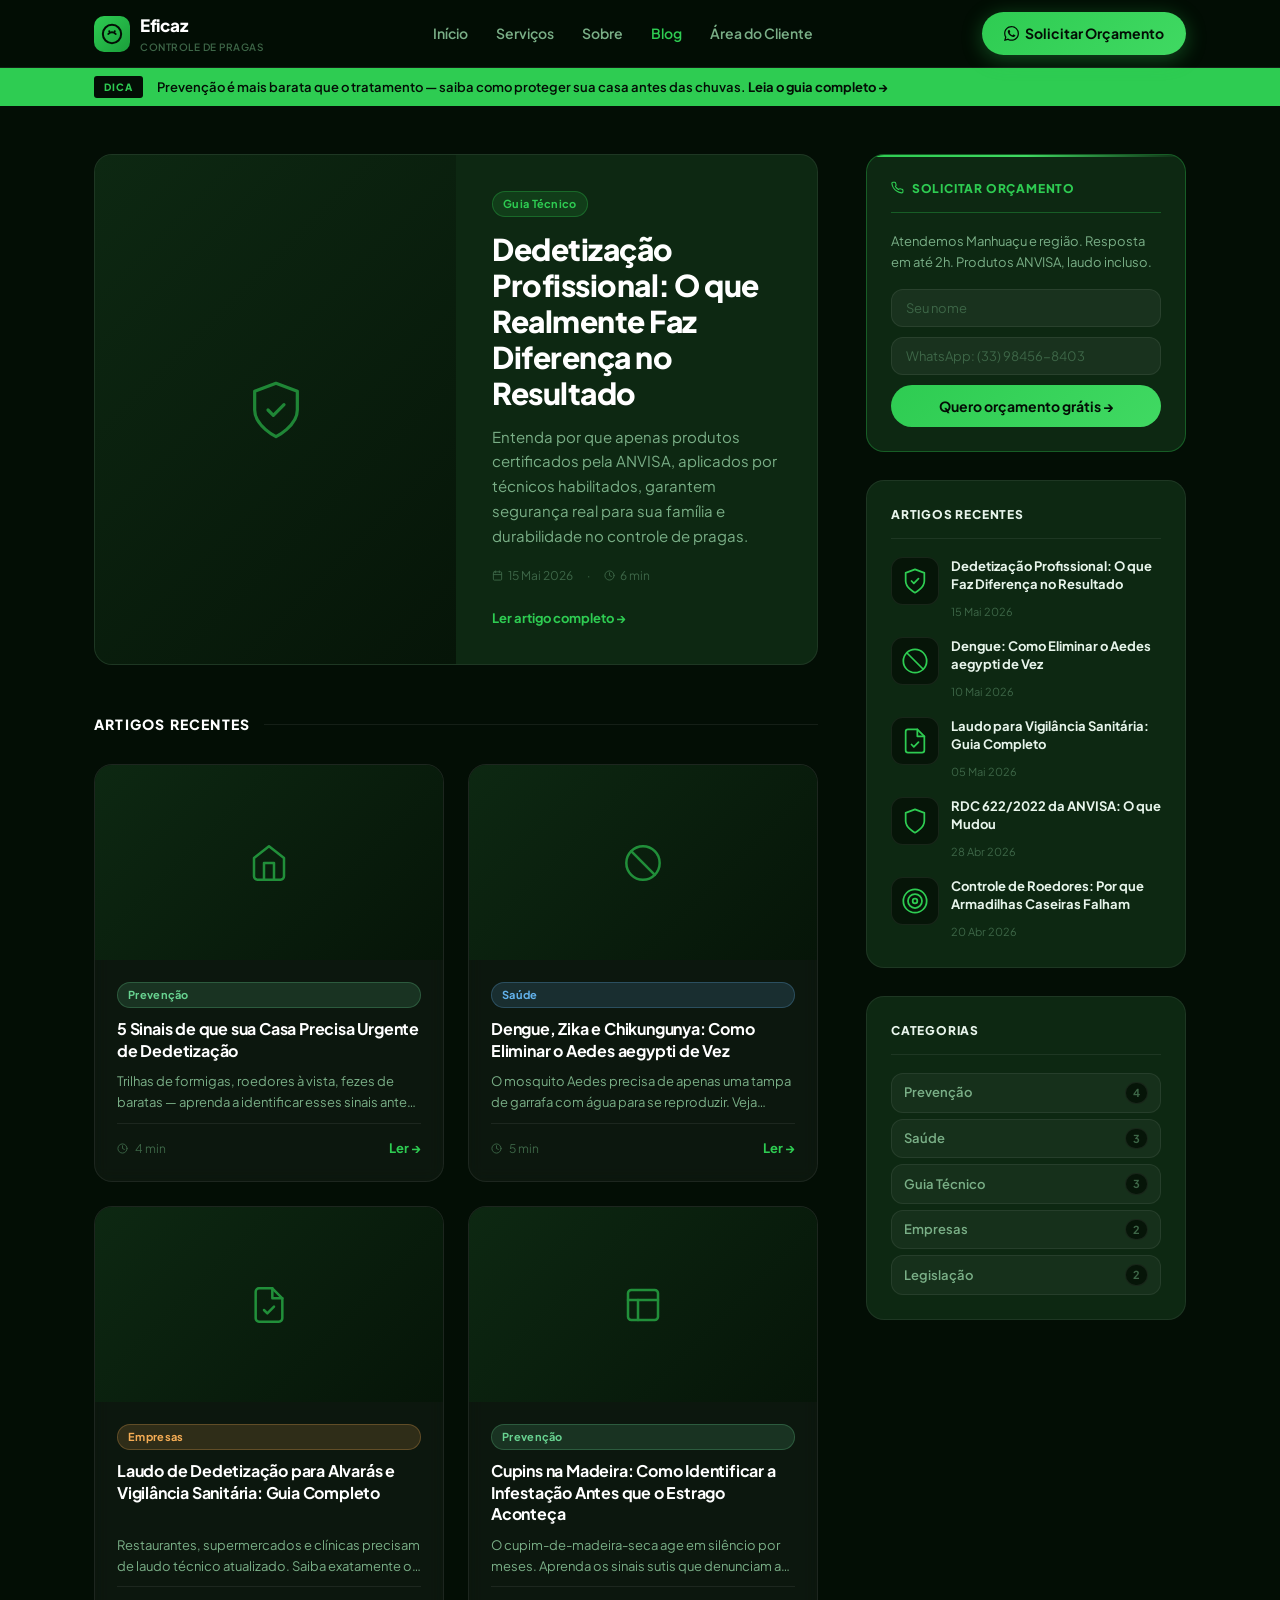
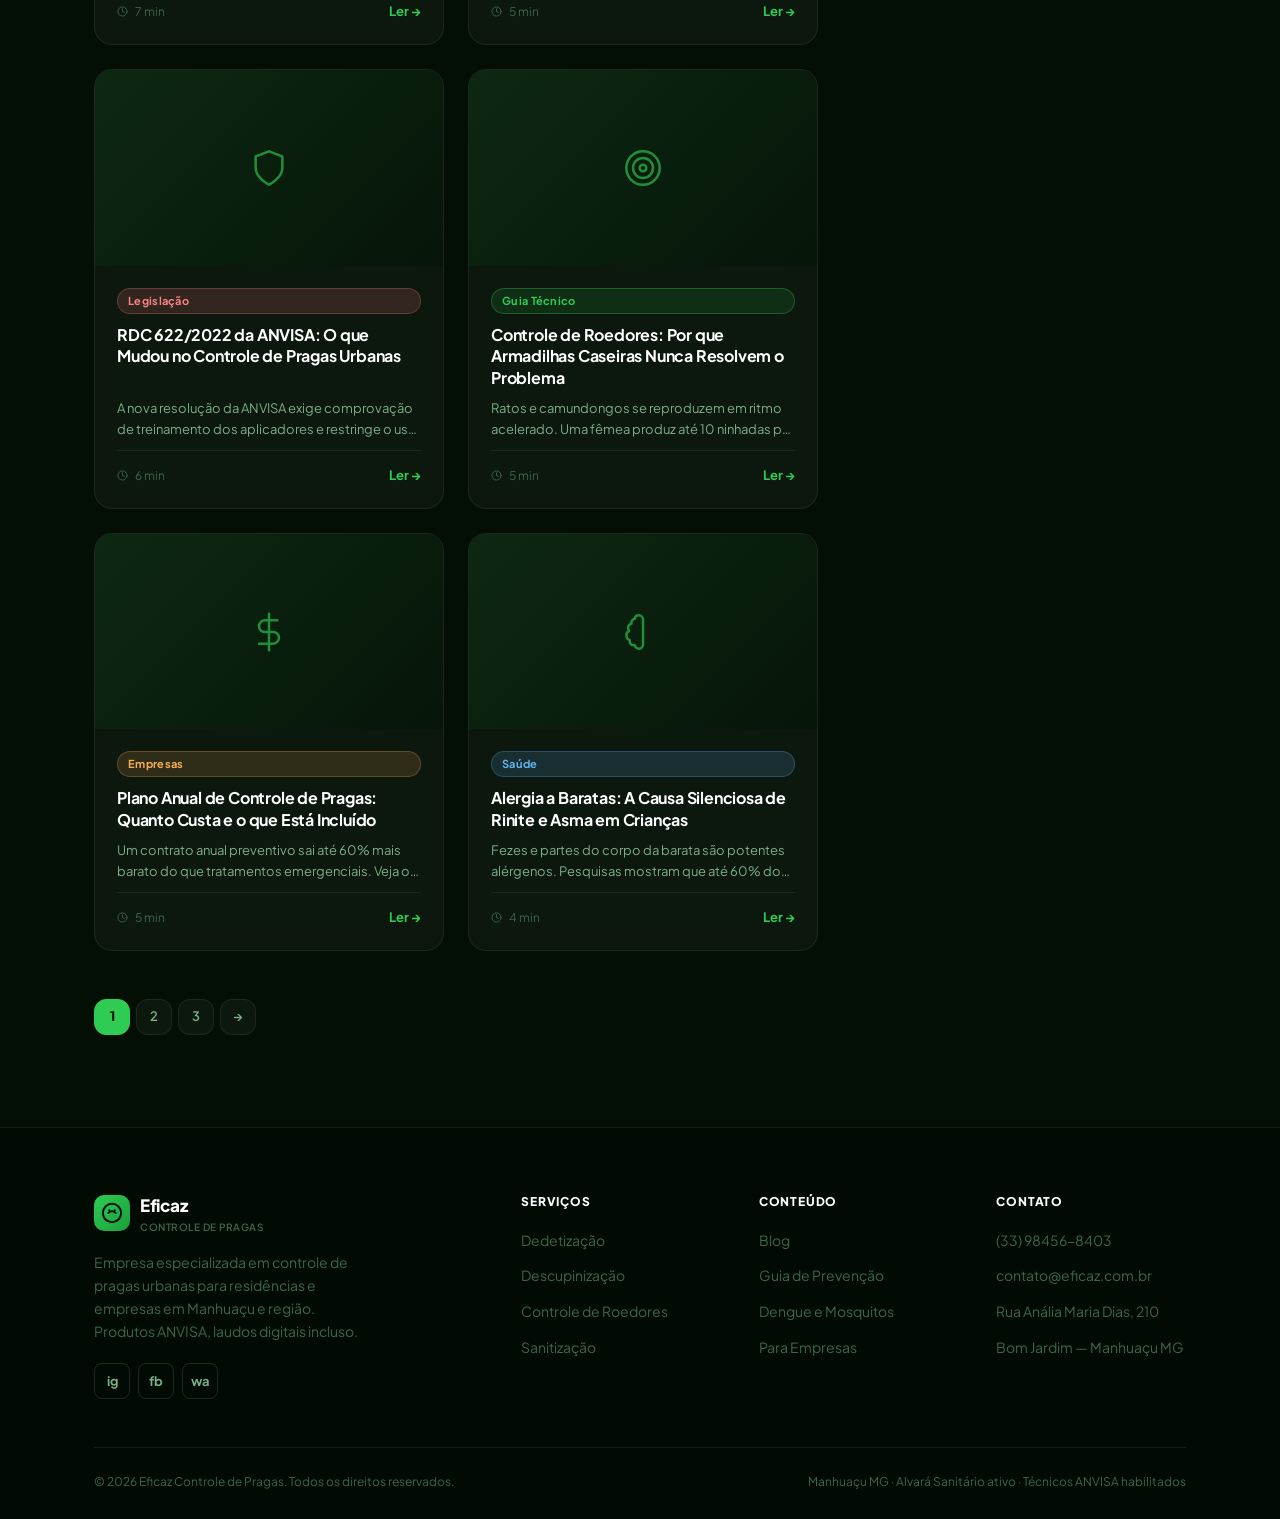
<file: blog/index.html>
<!DOCTYPE html>
<html lang="pt-BR">
<head>
<meta charset="UTF-8">
<meta name="viewport" content="width=device-width, initial-scale=1.0">
<title>Blog — Eficaz Controle de Pragas | Dicas, Prevenção e Saúde</title>
<meta name="description" content="Artigos técnicos sobre controle de pragas, prevenção, higiene e saúde para sua casa e empresa. Conteúdo especializado da Eficaz — Manhuaçu MG.">
<link rel="preconnect" href="https://fonts.googleapis.com">
<link rel="preconnect" href="https://fonts.gstatic.com" crossorigin>
<link href="https://fonts.googleapis.com/css2?family=Plus+Jakarta+Sans:wght@400;500;600;700;800&display=swap" rel="stylesheet">
<style>

/* =============================================
   RESET & VARIÁVEIS
   ============================================= */
:root {
  --bg-base:        #030E05;
  --bg-surface:     #061508;
  --bg-elevated:    #0d2812;
  --bg-glass:       rgba(255,255,255,0.04);
  --bg-glass-hover: rgba(255,255,255,0.07);

  --green:          #2ECC52;
  --green-hover:    #40D962;
  --green-soft:     rgba(46,204,82,0.13);
  --green-glow:     rgba(46,204,82,0.26);
  --green-border:   rgba(46,204,82,0.32);

  --white:          #FFFFFF;
  --text-primary:   #E8F5EC;
  --text-secondary: #7AAF87;
  --text-muted:     #3D6647;

  --border:         rgba(255,255,255,0.07);
  --border-strong:  rgba(255,255,255,0.13);
  --danger:         #FC8181;
  --success:        #68D391;

  --radius-sm:  6px;
  --radius-md:  12px;
  --radius-lg:  18px;
  --radius-xl:  24px;
  --radius-full: 9999px;

  --shadow-card: 0 8px 32px rgba(0,0,0,0.45);
  --shadow-green: 0 0 28px rgba(46,204,82,0.28);
  --shadow-btn:  0 4px 20px rgba(46,204,82,0.35);

  --transition: 220ms ease;
  --header-h:   68px;
  --container:  1140px;
}

*, *::before, *::after { margin: 0; padding: 0; box-sizing: border-box; }
html { scroll-behavior: smooth; }
body {
  font-family: 'Plus Jakarta Sans', -apple-system, BlinkMacSystemFont, sans-serif;
  font-size: 16px;
  line-height: 1.6;
  color: var(--text-primary);
  background: var(--bg-base);
  -webkit-font-smoothing: antialiased;
  overflow-x: hidden;
}
.container { max-width: var(--container); margin: 0 auto; padding: 0 24px; }
a { text-decoration: none; transition: color var(--transition); }

/* =============================================
   HEADER
   ============================================= */
#header {
  position: sticky;
  top: 0; left: 0; right: 0;
  z-index: 1000;
  height: var(--header-h);
  background: rgba(3,14,5,0.92);
  backdrop-filter: blur(20px);
  -webkit-backdrop-filter: blur(20px);
  border-bottom: 1px solid rgba(255,255,255,0.08);
}
#header .container {
  height: 100%;
  display: flex;
  align-items: center;
  justify-content: space-between;
  gap: 24px;
}
.header-logo {
  display: flex;
  align-items: center;
  gap: 10px;
  text-decoration: none;
  flex-shrink: 0;
}
.logo-icon {
  width: 36px; height: 36px;
  background: linear-gradient(135deg, var(--green), #1a9e3a);
  border-radius: 10px;
  display: flex; align-items: center; justify-content: center;
  flex-shrink: 0;
}
.logo-wordmark .name {
  display: block;
  font-size: 17px;
  font-weight: 800;
  color: var(--white);
  letter-spacing: -0.3px;
}
.logo-wordmark .tagline {
  display: block;
  font-size: 10px;
  font-weight: 600;
  color: var(--text-muted);
  letter-spacing: 0.5px;
  text-transform: uppercase;
}
#header nav {
  display: flex;
  align-items: center;
  gap: 28px;
}
#header nav a {
  font-size: 14px;
  font-weight: 600;
  color: var(--text-secondary);
  transition: color var(--transition);
}
#header nav a:hover,
#header nav a.active { color: var(--white); }
#header nav a.active { color: var(--green); }
.btn-primary {
  padding: 10px 22px;
  background: linear-gradient(135deg, var(--green), var(--green-hover));
  color: #030E05;
  font-weight: 700;
  font-size: 14px;
  border-radius: var(--radius-full);
  white-space: nowrap;
  box-shadow: var(--shadow-btn);
  transition: all var(--transition);
  display: inline-flex;
  align-items: center;
  gap: 6px;
}
.btn-primary:hover {
  transform: translateY(-2px);
  box-shadow: 0 6px 24px rgba(46,204,82,0.45);
  color: #030E05;
}

/* =============================================
   BREAKING BAR
   ============================================= */
.breaking-bar {
  background: var(--green);
  padding: 8px 0;
  overflow: hidden;
}
.breaking-bar .inner {
  max-width: var(--container);
  margin: 0 auto;
  padding: 0 24px;
  display: flex;
  align-items: center;
  gap: 14px;
}
.breaking-label {
  background: #030E05;
  color: var(--green);
  font-size: 10px;
  font-weight: 800;
  padding: 3px 10px;
  border-radius: 3px;
  letter-spacing: 1px;
  white-space: nowrap;
  flex-shrink: 0;
}
.breaking-text {
  font-size: 13px;
  font-weight: 600;
  color: #030E05;
  white-space: nowrap;
  overflow: hidden;
  text-overflow: ellipsis;
}
.breaking-text a { color: #030E05; font-weight: 700; }

/* =============================================
   LAYOUT BASE (BLOG + SIDEBAR)
   ============================================= */
.site-main {
  max-width: var(--container);
  margin: 0 auto;
  padding: 48px 24px 80px;
  display: grid;
  grid-template-columns: 1fr 320px;
  gap: 48px;
  align-items: start;
}

/* =============================================
   HERO FEATURED POST
   ============================================= */
.featured-post {
  margin-bottom: 48px;
  border-radius: var(--radius-lg);
  overflow: hidden;
  background: var(--bg-elevated);
  border: 1px solid var(--border);
  display: grid;
  grid-template-columns: 1fr 1fr;
  min-height: 340px;
  transition: all var(--transition);
}
.featured-post:hover { border-color: var(--green-border); box-shadow: var(--shadow-card); }
.featured-post .thumb {
  background: linear-gradient(135deg, #0d2812 0%, #061508 100%);
  display: flex;
  align-items: center;
  justify-content: center;
  min-height: 280px;
  position: relative;
  overflow: hidden;
}
.featured-post .thumb img { width: 100%; height: 100%; object-fit: cover; transition: transform 500ms ease; }
.featured-post:hover .thumb img { transform: scale(1.03); }
.featured-post .thumb .thumb-placeholder { display: flex; align-items: center; justify-content: center; opacity: 0.6; }
.featured-post .content {
  padding: 36px;
  display: flex;
  flex-direction: column;
  justify-content: center;
  gap: 14px;
}
.featured-post .content .cat-badge { align-self: flex-start; }
.featured-post .content h2 {
  font-size: clamp(22px, 2.5vw, 30px);
  font-weight: 800;
  color: var(--white);
  line-height: 1.2;
  letter-spacing: -0.5px;
}
.featured-post .content h2 a { color: var(--white); }
.featured-post .content h2 a:hover { color: var(--green); }
.featured-post .content .excerpt { font-size: 15px; color: var(--text-secondary); line-height: 1.65; }
.featured-post .content .post-meta {
  display: flex;
  align-items: center;
  gap: 14px;
  font-size: 12px;
  color: var(--text-muted);
  margin-top: 4px;
}
.featured-post .content .read-more {
  display: inline-flex;
  align-items: center;
  gap: 6px;
  font-size: 13px;
  font-weight: 700;
  color: var(--green);
  margin-top: 8px;
}
.featured-post .content .read-more:hover { color: var(--green-hover); }

/* =============================================
   SECTION TITLE
   ============================================= */
.section-label {
  display: flex;
  align-items: center;
  gap: 14px;
  margin-bottom: 28px;
}
.section-label h2 {
  font-size: 14px;
  font-weight: 800;
  color: var(--white);
  text-transform: uppercase;
  letter-spacing: 1.2px;
  white-space: nowrap;
}
.section-label::after {
  content: '';
  flex: 1;
  height: 1px;
  background: var(--border);
}

/* =============================================
   POSTS GRID
   ============================================= */
.posts-grid {
  display: grid;
  grid-template-columns: repeat(2, 1fr);
  gap: 24px;
  margin-bottom: 48px;
}
.post-card {
  background: var(--bg-glass);
  border: 1px solid var(--border);
  border-radius: var(--radius-lg);
  overflow: hidden;
  transition: all 250ms ease;
  display: flex;
  flex-direction: column;
  backdrop-filter: blur(8px);
}
.post-card:hover {
  transform: translateY(-4px);
  border-color: var(--green-border);
  box-shadow: var(--shadow-card);
}
.post-card .card-thumb {
  aspect-ratio: 16/9;
  background: linear-gradient(135deg, #0d2812, #061508);
  overflow: hidden;
  position: relative;
  display: flex;
  align-items: center;
  justify-content: center;
}
.post-card .card-thumb img { width: 100%; height: 100%; object-fit: cover; transition: transform 400ms ease; }
.post-card:hover .card-thumb img { transform: scale(1.05); }
.post-card .card-thumb .thumb-placeholder { display:flex; align-items:center; justify-content:center; opacity: 0.65; }
.post-card .card-body {
  padding: 22px;
  display: flex;
  flex-direction: column;
  gap: 10px;
  flex: 1;
}
.post-card h3 {
  font-size: 16px;
  font-weight: 700;
  line-height: 1.35;
  letter-spacing: -0.2px;
  flex: 1;
}
.post-card h3 a { color: var(--white); }
.post-card h3 a:hover { color: var(--green); }
.post-card .card-excerpt {
  font-size: 13px;
  color: var(--text-secondary);
  line-height: 1.6;
  display: -webkit-box;
  -webkit-line-clamp: 2;
  -webkit-box-orient: vertical;
  overflow: hidden;
}
.post-card .card-footer {
  display: flex;
  align-items: center;
  justify-content: space-between;
  margin-top: auto;
  padding-top: 14px;
  border-top: 1px solid var(--border);
  font-size: 12px;
  color: var(--text-muted);
}
.read-time { display: flex; align-items: center; gap: 4px; }
.read-more-link { font-size: 13px; font-weight: 700; color: var(--green); }
.read-more-link:hover { color: var(--green-hover); }

/* =============================================
   CATEGORY BADGES
   ============================================= */
.cat-badge {
  display: inline-flex;
  align-items: center;
  padding: 3px 10px;
  border-radius: var(--radius-full);
  font-size: 11px;
  font-weight: 700;
  letter-spacing: 0.3px;
  white-space: nowrap;
}
.cat-badge.prevencao  { background: rgba(104,211,145,0.15); color: #68D391; border: 1px solid rgba(104,211,145,0.25); }
.cat-badge.saude      { background: rgba(99,179,237,0.15);  color: #63B3ED; border: 1px solid rgba(99,179,237,0.25); }
.cat-badge.legislacao { background: rgba(252,129,129,0.15); color: #FC8181; border: 1px solid rgba(252,129,129,0.25); }
.cat-badge.tecnico    { background: rgba(46,204,82,0.13);   color: #2ECC52; border: 1px solid rgba(46,204,82,0.3); }
.cat-badge.empresas   { background: rgba(246,173,85,0.15);  color: #F6AD55; border: 1px solid rgba(246,173,85,0.25); }
.cat-badge.default    { background: var(--bg-glass); color: var(--text-secondary); border: 1px solid var(--border); }

/* =============================================
   PAGINATION
   ============================================= */
.pagination {
  display: flex;
  align-items: center;
  gap: 6px;
  margin-bottom: 12px;
}
.pagination a,
.pagination span {
  display: inline-flex;
  align-items: center;
  justify-content: center;
  width: 36px; height: 36px;
  border-radius: var(--radius-md);
  border: 1px solid var(--border);
  font-size: 13px;
  font-weight: 600;
  color: var(--text-secondary);
  background: var(--bg-glass);
  transition: all var(--transition);
}
.pagination a:hover { border-color: var(--green-border); color: var(--green); background: var(--green-soft); }
.pagination .current { background: var(--green); color: #030E05; border-color: var(--green); font-weight: 800; }

/* =============================================
   SIDEBAR
   ============================================= */
.sidebar { display: flex; flex-direction: column; gap: 28px; }
.widget {
  background: var(--bg-elevated);
  border: 1px solid var(--border);
  border-radius: var(--radius-lg);
  padding: 24px;
}
.widget-title {
  font-size: 12px;
  font-weight: 800;
  color: var(--text-primary);
  text-transform: uppercase;
  letter-spacing: 0.8px;
  margin-bottom: 18px;
  padding-bottom: 14px;
  border-bottom: 1px solid var(--border);
}
.widget-cta {
  background: var(--bg-elevated);
  border: 1px solid var(--green-border);
  position: relative;
  overflow: hidden;
}
.widget-cta::before {
  content: '';
  position: absolute;
  top: 0; left: 0; right: 0;
  height: 2px;
  background: linear-gradient(to right, var(--green), var(--green-hover), transparent);
}
.widget-cta .widget-title { color: var(--green); border-color: var(--green-border); }
.widget-cta p { font-size: 13px; color: var(--text-secondary); line-height: 1.6; margin-bottom: 16px; }
.widget-cta form { display: flex; flex-direction: column; gap: 10px; }
.widget-cta input[type="text"],
.widget-cta input[type="tel"],
.widget-cta input[type="email"] {
  width: 100%;
  padding: 10px 14px;
  background: rgba(255,255,255,0.05);
  border: 1px solid var(--border);
  border-radius: var(--radius-md);
  color: var(--text-primary);
  font-size: 13px;
  font-family: inherit;
  transition: border-color var(--transition);
}
.widget-cta input:focus { outline: none; border-color: var(--green-border); }
.widget-cta input::placeholder { color: var(--text-muted); }
.widget-cta button {
  width: 100%;
  padding: 12px;
  background: linear-gradient(135deg, var(--green), var(--green-hover));
  color: #030E05;
  font-weight: 700;
  font-size: 14px;
  border: none;
  border-radius: var(--radius-full);
  cursor: pointer;
  transition: all var(--transition);
  font-family: inherit;
}
.widget-cta button:hover { transform: translateY(-1px); box-shadow: 0 4px 16px rgba(46,204,82,0.4); }

/* Recent posts */
.recent-list { display: flex; flex-direction: column; gap: 14px; }
.recent-item { display: flex; align-items: flex-start; gap: 12px; }
.recent-item .thumb {
  width: 48px; height: 48px;
  background: var(--bg-surface);
  border-radius: var(--radius-md);
  border: 1px solid var(--border);
  display: flex; align-items: center; justify-content: center;
  flex-shrink: 0;
  overflow: hidden;
}
.recent-item .thumb img { width: 100%; height: 100%; object-fit: cover; }
.recent-item .info h4 { font-size: 13px; font-weight: 700; line-height: 1.4; margin-bottom: 4px; }
.recent-item .info h4 a { color: var(--text-primary); }
.recent-item .info h4 a:hover { color: var(--green); }
.recent-item .info .meta { font-size: 11px; color: var(--text-muted); }

/* Categories */
.cat-list { display: flex; flex-direction: column; gap: 6px; }
.cat-list-item {
  display: flex;
  align-items: center;
  justify-content: space-between;
  padding: 8px 12px;
  background: var(--bg-glass);
  border: 1px solid var(--border);
  border-radius: var(--radius-md);
  transition: all var(--transition);
}
.cat-list-item:hover { border-color: var(--green-border); background: var(--green-soft); }
.cat-list-item a { font-size: 13px; font-weight: 600; color: var(--text-secondary); flex: 1; }
.cat-list-item:hover a { color: var(--green); }
.cat-list-item .count {
  font-size: 11px;
  font-weight: 700;
  color: var(--text-muted);
  background: var(--bg-surface);
  border: 1px solid var(--border);
  border-radius: var(--radius-full);
  padding: 1px 7px;
}

/* =============================================
   FOOTER
   ============================================= */
.site-footer {
  background: #020A04;
  border-top: 1px solid rgba(255,255,255,0.08);
  padding: 64px 0 28px;
}
.footer-grid {
  display: grid;
  grid-template-columns: 2fr 1fr 1fr 1fr;
  gap: 48px;
  margin-bottom: 48px;
}
.footer-brand p {
  font-size: 14px;
  color: var(--text-muted);
  line-height: 1.65;
  max-width: 280px;
  margin: 16px 0 20px;
}
.footer-social { display: flex; gap: 8px; }
.footer-social a {
  width: 36px; height: 36px;
  border: 1px solid rgba(255,255,255,0.12);
  border-radius: 8px;
  display: flex; align-items: center; justify-content: center;
  color: var(--text-secondary);
  font-size: 13px;
  font-weight: 700;
  transition: all var(--transition);
}
.footer-social a:hover { border-color: var(--green-border); color: var(--green); background: var(--green-soft); }
.footer-col h4 {
  font-size: 12px;
  font-weight: 800;
  color: var(--white);
  text-transform: uppercase;
  letter-spacing: 0.8px;
  margin-bottom: 16px;
}
.footer-col ul { list-style: none; display: flex; flex-direction: column; gap: 10px; }
.footer-col ul li a { font-size: 14px; color: var(--text-muted); transition: color var(--transition); }
.footer-col ul li a:hover { color: var(--green); }
.footer-bottom {
  border-top: 1px solid rgba(255,255,255,0.07);
  padding-top: 24px;
  display: flex;
  justify-content: space-between;
  align-items: center;
  flex-wrap: wrap;
  gap: 10px;
}
.footer-bottom p { font-size: 12px; color: var(--text-muted); }

/* =============================================
   RESPONSIVE
   ============================================= */
@media (max-width: 1024px) {
  .site-main { grid-template-columns: 1fr; }
  .sidebar { display: none; }
  .footer-grid { grid-template-columns: 1fr 1fr; }
}
@media (max-width: 768px) {
  .featured-post { grid-template-columns: 1fr; }
  .featured-post .thumb { min-height: 200px; }
  .posts-grid { grid-template-columns: 1fr; }
  #header nav { display: none; }
  .footer-grid { grid-template-columns: 1fr; gap: 28px; }
}

</style>
</head>
<body>

<!-- ===== HEADER ===== -->
<header id="header">
  <div class="container">
    <a href="../index.html" class="header-logo">
      <div class="logo-icon">
        <svg width="22" height="22" viewBox="0 0 24 24" fill="none" stroke="#030E05" stroke-width="2.2" stroke-linecap="round" stroke-linejoin="round">
          <path d="M12 2C6.48 2 2 6.48 2 12s4.48 10 10 10 10-4.48 10-10S17.52 2 12 2z"/>
          <path d="M8 12s1.5-2 4-2 4 2 4 2"/>
          <path d="M9 9h.01M15 9h.01"/>
        </svg>
      </div>
      <div class="logo-wordmark">
        <span class="name">Eficaz</span>
        <span class="tagline">Controle de Pragas</span>
      </div>
    </a>

    <nav>
      <a href="../index.html">Início</a>
      <a href="../index.html#servicos">Serviços</a>
      <a href="../index.html#sobre">Sobre</a>
      <a href="index.html" class="active">Blog</a>
      <a href="../area-cliente.html">Área do Cliente</a>
    </nav>

    <a href="https://wa.me/5533984568403" class="btn-primary" target="_blank">
      <svg width="15" height="15" viewBox="0 0 24 24" fill="currentColor"><path d="M17.472 14.382c-.297-.149-1.758-.867-2.03-.967-.273-.099-.471-.148-.67.15-.197.297-.767.966-.94 1.164-.173.199-.347.223-.644.075-.297-.15-1.255-.463-2.39-1.475-.883-.788-1.48-1.761-1.653-2.059-.173-.297-.018-.458.13-.606.134-.133.298-.347.446-.52.149-.174.198-.298.298-.497.099-.198.05-.371-.025-.52-.075-.149-.669-1.612-.916-2.207-.242-.579-.487-.5-.669-.51-.173-.008-.371-.01-.57-.01-.198 0-.52.074-.792.372-.272.297-1.04 1.016-1.04 2.479 0 1.462 1.065 2.875 1.213 3.074.149.198 2.096 3.2 5.077 4.487.709.306 1.262.489 1.694.625.712.227 1.36.195 1.871.118.571-.085 1.758-.719 2.006-1.413.248-.694.248-1.289.173-1.413-.074-.124-.272-.198-.57-.347m-5.421 7.403h-.004a9.87 9.87 0 01-5.031-1.378l-.361-.214-3.741.982.998-3.648-.235-.374a9.86 9.86 0 01-1.51-5.26c.001-5.45 4.436-9.884 9.888-9.884 2.64 0 5.122 1.03 6.988 2.898a9.825 9.825 0 012.893 6.994c-.003 5.45-4.437 9.884-9.885 9.884m8.413-18.297A11.815 11.815 0 0012.05 0C5.495 0 .16 5.335.157 11.892c0 2.096.547 4.142 1.588 5.945L.057 24l6.305-1.654a11.882 11.882 0 005.683 1.448h.005c6.554 0 11.890-5.335 11.893-11.893a11.821 11.821 0 00-3.48-8.413Z"/></svg>
      Solicitar Orçamento
    </a>
  </div>
</header>

<!-- ===== BREAKING BAR ===== -->
<div class="breaking-bar">
  <div class="inner">
    <span class="breaking-label">DICA</span>
    <span class="breaking-text">Prevenção é mais barata que o tratamento — saiba como proteger sua casa antes das chuvas.
      <a href="post.html">Leia o guia completo →</a>
    </span>
  </div>
</div>

<!-- ===== MAIN CONTENT ===== -->
<main class="site-main" role="main">
  <div class="blog-content">

    <!-- FEATURED POST -->
    <article class="featured-post">
      <div class="thumb">
        <span class="thumb-placeholder">
          <svg width="64" height="64" viewBox="0 0 24 24" fill="none" stroke="#2ECC52" stroke-width="1.2" stroke-linecap="round" stroke-linejoin="round">
            <path d="M12 22s8-4 8-10V5l-8-3-8 3v7c0 6 8 10 8 10z"/><path d="m9 12 2 2 4-4"/>
          </svg>
        </span>
      </div>
      <div class="content">
        <span class="cat-badge tecnico">Guia Técnico</span>
        <h2><a href="post.html">Dedetização Profissional: O que Realmente Faz Diferença no Resultado</a></h2>
        <p class="excerpt">Entenda por que apenas produtos certificados pela ANVISA, aplicados por técnicos habilitados, garantem segurança real para sua família e durabilidade no controle de pragas.</p>
        <div class="post-meta">
          <span class="date">
            <svg width="11" height="11" viewBox="0 0 24 24" fill="none" stroke="currentColor" stroke-width="2" stroke-linecap="round" stroke-linejoin="round" style="display:inline;vertical-align:-1px;margin-right:3px"><rect x="3" y="4" width="18" height="18" rx="2" ry="2"/><line x1="16" y1="2" x2="16" y2="6"/><line x1="8" y1="2" x2="8" y2="6"/><line x1="3" y1="10" x2="21" y2="10"/></svg>
            15 Mai 2026
          </span>
          <span class="sep">·</span>
          <span class="reading-time">
            <svg width="11" height="11" viewBox="0 0 24 24" fill="none" stroke="currentColor" stroke-width="2" stroke-linecap="round" stroke-linejoin="round" style="display:inline;vertical-align:-1px;margin-right:3px"><circle cx="12" cy="12" r="10"/><polyline points="12 6 12 12 16 14"/></svg>
            6 min
          </span>
        </div>
        <a href="post.html" class="read-more">Ler artigo completo →</a>
      </div>
    </article>

    <!-- SECTION LABEL -->
    <div class="section-label"><h2>Artigos Recentes</h2></div>

    <!-- POSTS GRID -->
    <div class="posts-grid">

      <article class="post-card">
        <div class="card-thumb">
          <span class="thumb-placeholder">
            <svg width="40" height="40" viewBox="0 0 24 24" fill="none" stroke="#2ECC52" stroke-width="1.5" stroke-linecap="round" stroke-linejoin="round"><path d="M3 9l9-7 9 7v11a2 2 0 0 1-2 2H5a2 2 0 0 1-2-2z"/><polyline points="9 22 9 12 15 12 15 22"/></svg>
          </span>
        </div>
        <div class="card-body">
          <span class="cat-badge prevencao">Prevenção</span>
          <h3><a href="post.html">5 Sinais de que sua Casa Precisa Urgente de Dedetização</a></h3>
          <p class="card-excerpt">Trilhas de formigas, roedores à vista, fezes de baratas — aprenda a identificar esses sinais antes que o problema tome conta.</p>
          <div class="card-footer">
            <span class="read-time">
              <svg width="11" height="11" viewBox="0 0 24 24" fill="none" stroke="currentColor" stroke-width="2" stroke-linecap="round" stroke-linejoin="round" style="display:inline;vertical-align:-1px;margin-right:3px"><circle cx="12" cy="12" r="10"/><polyline points="12 6 12 12 16 14"/></svg>
              4 min
            </span>
            <a href="post.html" class="read-more-link">Ler →</a>
          </div>
        </div>
      </article>

      <article class="post-card">
        <div class="card-thumb">
          <span class="thumb-placeholder">
            <svg width="40" height="40" viewBox="0 0 24 24" fill="none" stroke="#2ECC52" stroke-width="1.5" stroke-linecap="round" stroke-linejoin="round"><circle cx="12" cy="12" r="10"/><path d="m4.93 4.93 14.14 14.14"/></svg>
          </span>
        </div>
        <div class="card-body">
          <span class="cat-badge saude">Saúde</span>
          <h3><a href="post.html">Dengue, Zika e Chikungunya: Como Eliminar o Aedes aegypti de Vez</a></h3>
          <p class="card-excerpt">O mosquito Aedes precisa de apenas uma tampa de garrafa com água para se reproduzir. Veja como proteger seu imóvel de forma permanente.</p>
          <div class="card-footer">
            <span class="read-time">
              <svg width="11" height="11" viewBox="0 0 24 24" fill="none" stroke="currentColor" stroke-width="2" stroke-linecap="round" stroke-linejoin="round" style="display:inline;vertical-align:-1px;margin-right:3px"><circle cx="12" cy="12" r="10"/><polyline points="12 6 12 12 16 14"/></svg>
              5 min
            </span>
            <a href="post.html" class="read-more-link">Ler →</a>
          </div>
        </div>
      </article>

      <article class="post-card">
        <div class="card-thumb">
          <span class="thumb-placeholder">
            <svg width="40" height="40" viewBox="0 0 24 24" fill="none" stroke="#2ECC52" stroke-width="1.5" stroke-linecap="round" stroke-linejoin="round"><path d="M14 2H6a2 2 0 0 0-2 2v16a2 2 0 0 0 2 2h12a2 2 0 0 0 2-2V8z"/><polyline points="14 2 14 8 20 8"/><path d="m9 15 2 2 4-4"/></svg>
          </span>
        </div>
        <div class="card-body">
          <span class="cat-badge empresas">Empresas</span>
          <h3><a href="post.html">Laudo de Dedetização para Alvarás e Vigilância Sanitária: Guia Completo</a></h3>
          <p class="card-excerpt">Restaurantes, supermercados e clínicas precisam de laudo técnico atualizado. Saiba exatamente o que a Vigilância Sanitária exige.</p>
          <div class="card-footer">
            <span class="read-time">
              <svg width="11" height="11" viewBox="0 0 24 24" fill="none" stroke="currentColor" stroke-width="2" stroke-linecap="round" stroke-linejoin="round" style="display:inline;vertical-align:-1px;margin-right:3px"><circle cx="12" cy="12" r="10"/><polyline points="12 6 12 12 16 14"/></svg>
              7 min
            </span>
            <a href="post.html" class="read-more-link">Ler →</a>
          </div>
        </div>
      </article>

      <article class="post-card">
        <div class="card-thumb">
          <span class="thumb-placeholder">
            <svg width="40" height="40" viewBox="0 0 24 24" fill="none" stroke="#2ECC52" stroke-width="1.5" stroke-linecap="round" stroke-linejoin="round"><rect x="3" y="3" width="18" height="18" rx="2" ry="2"/><line x1="3" y1="9" x2="21" y2="9"/><line x1="9" y1="21" x2="9" y2="9"/></svg>
          </span>
        </div>
        <div class="card-body">
          <span class="cat-badge prevencao">Prevenção</span>
          <h3><a href="post.html">Cupins na Madeira: Como Identificar a Infestação Antes que o Estrago Aconteça</a></h3>
          <p class="card-excerpt">O cupim-de-madeira-seca age em silêncio por meses. Aprenda os sinais sutis que denunciam a presença desses insetos em telhados e móveis.</p>
          <div class="card-footer">
            <span class="read-time">
              <svg width="11" height="11" viewBox="0 0 24 24" fill="none" stroke="currentColor" stroke-width="2" stroke-linecap="round" stroke-linejoin="round" style="display:inline;vertical-align:-1px;margin-right:3px"><circle cx="12" cy="12" r="10"/><polyline points="12 6 12 12 16 14"/></svg>
              5 min
            </span>
            <a href="post.html" class="read-more-link">Ler →</a>
          </div>
        </div>
      </article>

      <article class="post-card">
        <div class="card-thumb">
          <span class="thumb-placeholder">
            <svg width="40" height="40" viewBox="0 0 24 24" fill="none" stroke="#2ECC52" stroke-width="1.5" stroke-linecap="round" stroke-linejoin="round"><path d="M12 22s8-4 8-10V5l-8-3-8 3v7c0 6 8 10 8 10z"/></svg>
          </span>
        </div>
        <div class="card-body">
          <span class="cat-badge legislacao">Legislação</span>
          <h3><a href="post.html">RDC 622/2022 da ANVISA: O que Mudou no Controle de Pragas Urbanas</a></h3>
          <p class="card-excerpt">A nova resolução da ANVISA exige comprovação de treinamento dos aplicadores e restringe o uso de certos produtos. Entenda o impacto no seu contrato.</p>
          <div class="card-footer">
            <span class="read-time">
              <svg width="11" height="11" viewBox="0 0 24 24" fill="none" stroke="currentColor" stroke-width="2" stroke-linecap="round" stroke-linejoin="round" style="display:inline;vertical-align:-1px;margin-right:3px"><circle cx="12" cy="12" r="10"/><polyline points="12 6 12 12 16 14"/></svg>
              6 min
            </span>
            <a href="post.html" class="read-more-link">Ler →</a>
          </div>
        </div>
      </article>

      <article class="post-card">
        <div class="card-thumb">
          <span class="thumb-placeholder">
            <svg width="40" height="40" viewBox="0 0 24 24" fill="none" stroke="#2ECC52" stroke-width="1.5" stroke-linecap="round" stroke-linejoin="round"><circle cx="12" cy="12" r="10"/><circle cx="12" cy="12" r="6"/><circle cx="12" cy="12" r="2"/></svg>
          </span>
        </div>
        <div class="card-body">
          <span class="cat-badge tecnico">Guia Técnico</span>
          <h3><a href="post.html">Controle de Roedores: Por que Armadilhas Caseiras Nunca Resolvem o Problema</a></h3>
          <p class="card-excerpt">Ratos e camundongos se reproduzem em ritmo acelerado. Uma fêmea produz até 10 ninhadas por ano. Entenda por que o manejo integrado é a única solução eficaz.</p>
          <div class="card-footer">
            <span class="read-time">
              <svg width="11" height="11" viewBox="0 0 24 24" fill="none" stroke="currentColor" stroke-width="2" stroke-linecap="round" stroke-linejoin="round" style="display:inline;vertical-align:-1px;margin-right:3px"><circle cx="12" cy="12" r="10"/><polyline points="12 6 12 12 16 14"/></svg>
              5 min
            </span>
            <a href="post.html" class="read-more-link">Ler →</a>
          </div>
        </div>
      </article>

      <article class="post-card">
        <div class="card-thumb">
          <span class="thumb-placeholder">
            <svg width="40" height="40" viewBox="0 0 24 24" fill="none" stroke="#2ECC52" stroke-width="1.5" stroke-linecap="round" stroke-linejoin="round"><line x1="12" y1="1" x2="12" y2="23"/><path d="M17 5H9.5a3.5 3.5 0 0 0 0 7h5a3.5 3.5 0 0 1 0 7H6"/></svg>
          </span>
        </div>
        <div class="card-body">
          <span class="cat-badge empresas">Empresas</span>
          <h3><a href="post.html">Plano Anual de Controle de Pragas: Quanto Custa e o que Está Incluído</a></h3>
          <p class="card-excerpt">Um contrato anual preventivo sai até 60% mais barato do que tratamentos emergenciais. Veja o que avaliar antes de assinar com qualquer empresa.</p>
          <div class="card-footer">
            <span class="read-time">
              <svg width="11" height="11" viewBox="0 0 24 24" fill="none" stroke="currentColor" stroke-width="2" stroke-linecap="round" stroke-linejoin="round" style="display:inline;vertical-align:-1px;margin-right:3px"><circle cx="12" cy="12" r="10"/><polyline points="12 6 12 12 16 14"/></svg>
              5 min
            </span>
            <a href="post.html" class="read-more-link">Ler →</a>
          </div>
        </div>
      </article>

      <article class="post-card">
        <div class="card-thumb">
          <span class="thumb-placeholder">
            <svg width="40" height="40" viewBox="0 0 24 24" fill="none" stroke="#2ECC52" stroke-width="1.5" stroke-linecap="round" stroke-linejoin="round"><path d="M9.5 2A2.5 2.5 0 0 1 12 4.5v15a2.5 2.5 0 0 1-4.96.44 2.5 2.5 0 0 1-2.96-3.08 3 3 0 0 1-.34-5.58 2.5 2.5 0 0 1 1.32-4.24 2.5 2.5 0 0 1 1.98-3A2.5 2.5 0 0 1 9.5 2Z"/></svg>
          </span>
        </div>
        <div class="card-body">
          <span class="cat-badge saude">Saúde</span>
          <h3><a href="post.html">Alergia a Baratas: A Causa Silenciosa de Rinite e Asma em Crianças</a></h3>
          <p class="card-excerpt">Fezes e partes do corpo da barata são potentes alérgenos. Pesquisas mostram que até 60% dos casos de asma urbana têm relação com a barata alemã.</p>
          <div class="card-footer">
            <span class="read-time">
              <svg width="11" height="11" viewBox="0 0 24 24" fill="none" stroke="currentColor" stroke-width="2" stroke-linecap="round" stroke-linejoin="round" style="display:inline;vertical-align:-1px;margin-right:3px"><circle cx="12" cy="12" r="10"/><polyline points="12 6 12 12 16 14"/></svg>
              4 min
            </span>
            <a href="post.html" class="read-more-link">Ler →</a>
          </div>
        </div>
      </article>

    </div><!-- /posts-grid -->

    <!-- PAGINATION -->
    <div class="pagination">
      <span class="current">1</span>
      <a href="#">2</a>
      <a href="#">3</a>
      <a href="#">→</a>
    </div>

  </div><!-- /blog-content -->

  <!-- ===== SIDEBAR ===== -->
  <aside class="sidebar">

    <div class="widget widget-cta">
      <div class="widget-title">
        <svg width="13" height="13" viewBox="0 0 24 24" fill="none" stroke="currentColor" stroke-width="2" stroke-linecap="round" stroke-linejoin="round" style="display:inline;vertical-align:-1px;margin-right:5px"><path d="M22 16.92v3a2 2 0 0 1-2.18 2 19.79 19.79 0 0 1-8.63-3.07A19.5 19.5 0 0 1 4.69 13a19.79 19.79 0 0 1-3.07-8.67A2 2 0 0 1 3.6 2.22h3a2 2 0 0 1 2 1.72 12.84 12.84 0 0 0 .7 2.81 2 2 0 0 1-.45 2.11L8.09 9.91A16 16 0 0 0 14 15.82l.86-.86a2 2 0 0 1 2.11-.45 12.84 12.84 0 0 0 2.81.7A2 2 0 0 1 22 16.92z"/></svg>
        Solicitar Orçamento
      </div>
      <p>Atendemos Manhuaçu e região. Resposta em até 2h. Produtos ANVISA, laudo incluso.</p>
      <form onsubmit="return false;">
        <input type="text" placeholder="Seu nome">
        <input type="tel" placeholder="WhatsApp: (33) 98456-8403">
        <button type="submit">Quero orçamento grátis →</button>
      </form>
    </div>

    <div class="widget">
      <div class="widget-title">Artigos Recentes</div>
      <div class="recent-list">
        <div class="recent-item">
          <div class="thumb">
            <svg width="28" height="28" viewBox="0 0 24 24" fill="none" stroke="#2ECC52" stroke-width="1.5" stroke-linecap="round" stroke-linejoin="round"><path d="M12 22s8-4 8-10V5l-8-3-8 3v7c0 6 8 10 8 10z"/><path d="m9 12 2 2 4-4"/></svg>
          </div>
          <div class="info">
            <h4><a href="post.html">Dedetização Profissional: O que Faz Diferença no Resultado</a></h4>
            <span class="meta">15 Mai 2026</span>
          </div>
        </div>
        <div class="recent-item">
          <div class="thumb">
            <svg width="28" height="28" viewBox="0 0 24 24" fill="none" stroke="#2ECC52" stroke-width="1.5" stroke-linecap="round" stroke-linejoin="round"><circle cx="12" cy="12" r="10"/><path d="m4.93 4.93 14.14 14.14"/></svg>
          </div>
          <div class="info">
            <h4><a href="post.html">Dengue: Como Eliminar o Aedes aegypti de Vez</a></h4>
            <span class="meta">10 Mai 2026</span>
          </div>
        </div>
        <div class="recent-item">
          <div class="thumb">
            <svg width="28" height="28" viewBox="0 0 24 24" fill="none" stroke="#2ECC52" stroke-width="1.5" stroke-linecap="round" stroke-linejoin="round"><path d="M14 2H6a2 2 0 0 0-2 2v16a2 2 0 0 0 2 2h12a2 2 0 0 0 2-2V8z"/><polyline points="14 2 14 8 20 8"/><path d="m9 15 2 2 4-4"/></svg>
          </div>
          <div class="info">
            <h4><a href="post.html">Laudo para Vigilância Sanitária: Guia Completo</a></h4>
            <span class="meta">05 Mai 2026</span>
          </div>
        </div>
        <div class="recent-item">
          <div class="thumb">
            <svg width="28" height="28" viewBox="0 0 24 24" fill="none" stroke="#2ECC52" stroke-width="1.5" stroke-linecap="round" stroke-linejoin="round"><path d="M12 22s8-4 8-10V5l-8-3-8 3v7c0 6 8 10 8 10z"/></svg>
          </div>
          <div class="info">
            <h4><a href="post.html">RDC 622/2022 da ANVISA: O que Mudou</a></h4>
            <span class="meta">28 Abr 2026</span>
          </div>
        </div>
        <div class="recent-item">
          <div class="thumb">
            <svg width="28" height="28" viewBox="0 0 24 24" fill="none" stroke="#2ECC52" stroke-width="1.5" stroke-linecap="round" stroke-linejoin="round"><circle cx="12" cy="12" r="10"/><circle cx="12" cy="12" r="6"/><circle cx="12" cy="12" r="2"/></svg>
          </div>
          <div class="info">
            <h4><a href="post.html">Controle de Roedores: Por que Armadilhas Caseiras Falham</a></h4>
            <span class="meta">20 Abr 2026</span>
          </div>
        </div>
      </div>
    </div>

    <div class="widget">
      <div class="widget-title">Categorias</div>
      <div class="cat-list">
        <div class="cat-list-item"><a href="#">Prevenção</a><span class="count">4</span></div>
        <div class="cat-list-item"><a href="#">Saúde</a><span class="count">3</span></div>
        <div class="cat-list-item"><a href="#">Guia Técnico</a><span class="count">3</span></div>
        <div class="cat-list-item"><a href="#">Empresas</a><span class="count">2</span></div>
        <div class="cat-list-item"><a href="#">Legislação</a><span class="count">2</span></div>
      </div>
    </div>

  </aside>
</main>

<!-- ===== FOOTER ===== -->
<footer class="site-footer">
  <div class="container">
    <div class="footer-grid">
      <div class="footer-brand">
        <a href="../index.html" class="header-logo">
          <div class="logo-icon">
            <svg width="22" height="22" viewBox="0 0 24 24" fill="none" stroke="#030E05" stroke-width="2.2" stroke-linecap="round" stroke-linejoin="round">
              <path d="M12 2C6.48 2 2 6.48 2 12s4.48 10 10 10 10-4.48 10-10S17.52 2 12 2z"/>
              <path d="M8 12s1.5-2 4-2 4 2 4 2"/>
              <path d="M9 9h.01M15 9h.01"/>
            </svg>
          </div>
          <div class="logo-wordmark">
            <span class="name">Eficaz</span>
            <span class="tagline">Controle de Pragas</span>
          </div>
        </a>
        <p>Empresa especializada em controle de pragas urbanas para residências e empresas em Manhuaçu e região. Produtos ANVISA, laudos digitais incluso.</p>
        <div class="footer-social">
          <a href="#" title="Instagram">ig</a>
          <a href="#" title="Facebook">fb</a>
          <a href="https://wa.me/5533984568403" title="WhatsApp" target="_blank">wa</a>
        </div>
      </div>

      <div class="footer-col">
        <h4>Serviços</h4>
        <ul>
          <li><a href="../index.html#servicos">Dedetização</a></li>
          <li><a href="../index.html#servicos">Descupinização</a></li>
          <li><a href="../index.html#servicos">Controle de Roedores</a></li>
          <li><a href="../index.html#servicos">Sanitização</a></li>
        </ul>
      </div>

      <div class="footer-col">
        <h4>Conteúdo</h4>
        <ul>
          <li><a href="index.html">Blog</a></li>
          <li><a href="post.html">Guia de Prevenção</a></li>
          <li><a href="post.html">Dengue e Mosquitos</a></li>
          <li><a href="post.html">Para Empresas</a></li>
        </ul>
      </div>

      <div class="footer-col">
        <h4>Contato</h4>
        <ul>
          <li><a href="https://wa.me/5533984568403">(33) 98456-8403</a></li>
          <li><a href="mailto:contato@eficaz.com.br">contato@eficaz.com.br</a></li>
          <li><a href="#">Rua Anália Maria Dias, 210</a></li>
          <li><a href="#">Bom Jardim — Manhuaçu MG</a></li>
        </ul>
      </div>
    </div>

    <div class="footer-bottom">
      <p>&copy; 2026 Eficaz Controle de Pragas. Todos os direitos reservados.</p>
      <p>Manhuaçu MG · Alvará Sanitário ativo · Técnicos ANVISA habilitados</p>
    </div>
  </div>
</footer>

</body>
</html>
</file>
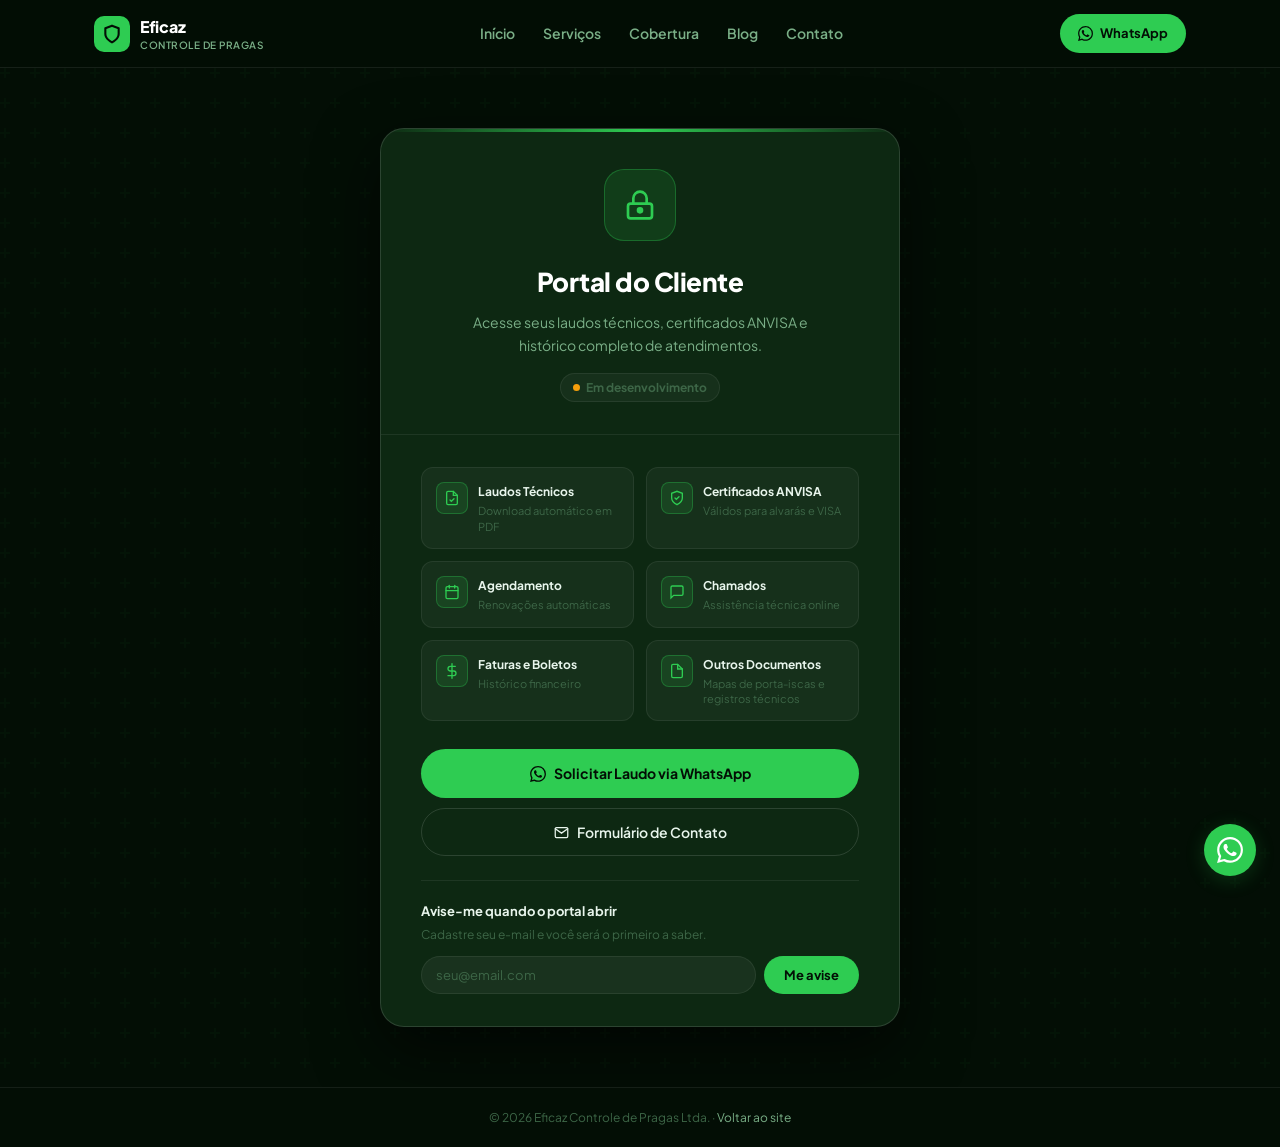
<file: area-cliente.html>
<!DOCTYPE html>
<html lang="pt-BR">
<head>
<meta charset="UTF-8">
<meta name="viewport" content="width=device-width, initial-scale=1.0">
<title>Área do Cliente — Eficaz Controle de Pragas</title>
<meta name="description" content="Acesse seus laudos, certificados ANVISA e histórico de atendimentos. Portal em desenvolvimento — Eficaz Controle de Pragas, Manhuaçu MG.">
<link rel="preconnect" href="https://fonts.googleapis.com">
<link rel="preconnect" href="https://fonts.gstatic.com" crossorigin>
<link href="https://fonts.googleapis.com/css2?family=Plus+Jakarta+Sans:wght@400;500;600;700;800&display=swap" rel="stylesheet">
<style>
:root{
  --bg:#030E05;--bg-s:#061508;--bg-c:#0d2812;--bg-g:rgba(255,255,255,0.04);
  --green:#2ECC52;--green-h:#40D962;--green-s:rgba(46,204,82,0.13);--green-b:rgba(46,204,82,0.32);--green-glow:rgba(46,204,82,0.2);
  --white:#fff;--t1:#E8F5EC;--t2:#7AAF87;--t3:#3D6647;
  --border:rgba(255,255,255,0.07);--border-s:rgba(255,255,255,0.13);
  --shadow:0 24px 64px rgba(0,0,0,0.6);
  --r-md:12px;--r-lg:18px;--r-xl:24px;--r-full:9999px;
  --trans:220ms ease;--hdr:68px;
}
*,*::before,*::after{margin:0;padding:0;box-sizing:border-box}
html{scroll-behavior:smooth;height:100%}
body{font-family:'Plus Jakarta Sans',-apple-system,sans-serif;font-size:16px;line-height:1.6;color:var(--t1);background:var(--bg);-webkit-font-smoothing:antialiased;overflow-x:hidden;min-height:100vh;display:flex;flex-direction:column}
a{text-decoration:none;transition:color var(--trans)}

/* HEADER */
#header{position:sticky;top:0;z-index:1000;height:var(--hdr);background:rgba(3,14,5,0.94);backdrop-filter:blur(20px);border-bottom:1px solid rgba(255,255,255,0.08)}
.header-inner{display:flex;align-items:center;justify-content:space-between;height:100%;max-width:1140px;margin:0 auto;padding:0 24px;gap:32px}
.logo{display:flex;align-items:center;gap:10px}
.logo-mark{width:36px;height:36px;background:var(--green);border-radius:10px;display:flex;align-items:center;justify-content:center;flex-shrink:0}
.logo-name{font-size:16px;font-weight:800;color:var(--white);letter-spacing:-0.3px}
.logo-tag{font-size:10px;font-weight:600;color:var(--t2);text-transform:uppercase;letter-spacing:0.5px;margin-top:-2px}
nav{display:flex;align-items:center;gap:4px}
nav a{font-size:14px;font-weight:600;color:var(--t2);padding:6px 12px;border-radius:var(--r-full);transition:all var(--trans)}
nav a:hover{color:var(--white);background:rgba(255,255,255,0.06)}
nav a.active{color:var(--green)}
.btn-wa{display:inline-flex;align-items:center;gap:7px;padding:9px 18px;background:var(--green);color:#030E05;font-size:13px;font-weight:700;border-radius:var(--r-full);transition:all var(--trans)}
.btn-wa:hover{background:var(--green-h);transform:translateY(-1px)}

/* MAIN */
main{flex:1;display:flex;flex-direction:column;align-items:center;justify-content:center;padding:60px 24px;position:relative;overflow:hidden}
main::before{content:'';position:absolute;top:50%;left:50%;transform:translate(-50%,-50%);width:600px;height:600px;background:radial-gradient(circle,var(--green-glow) 0%,transparent 65%);pointer-events:none;opacity:0.5}
main::after{content:'';position:absolute;inset:0;background:url("data:image/svg+xml,%3Csvg width='60' height='60' viewBox='0 0 60 60' xmlns='http://www.w3.org/2000/svg'%3E%3Cg fill='none' fill-rule='evenodd'%3E%3Cg fill='%232ECC52' fill-opacity='0.03'%3E%3Cpath d='M36 34v-4h-2v4h-4v2h4v4h2v-4h4v-2h-4zm0-30V0h-2v4h-4v2h4v4h2V6h4V4h-4zM6 34v-4H4v4H0v2h4v4h2v-4h4v-2H6zM6 4V0H4v4H0v2h4v4h2V6h4V4H6z'/%3E%3C/g%3E%3C/g%3E%3C/svg%3E");pointer-events:none}

/* PORTAL CARD */
.portal-card{position:relative;z-index:1;width:100%;max-width:520px;background:var(--bg-c);border:1px solid var(--border-s);border-radius:var(--r-xl);overflow:hidden;box-shadow:var(--shadow)}
.portal-card::before{content:'';position:absolute;top:0;left:0;right:0;height:3px;background:linear-gradient(90deg,transparent,var(--green),transparent)}
.card-head{padding:40px 40px 32px;text-align:center;border-bottom:1px solid var(--border)}
.lock-wrap{width:72px;height:72px;border-radius:20px;background:var(--green-s);border:1px solid var(--green-b);display:flex;align-items:center;justify-content:center;margin:0 auto 20px}
.card-head h1{font-size:26px;font-weight:800;color:var(--white);letter-spacing:-0.5px;margin-bottom:8px}
.card-head p{font-size:14px;color:var(--t2);line-height:1.65;max-width:340px;margin:0 auto}
.status-chip{display:inline-flex;align-items:center;gap:6px;font-size:12px;font-weight:700;color:var(--t3);background:var(--bg-g);border:1px solid var(--border);border-radius:var(--r-full);padding:4px 12px;margin-top:16px}
.status-dot{width:7px;height:7px;border-radius:50%;background:#F59E0B;animation:pulse 2s infinite}
@keyframes pulse{0%,100%{opacity:1}50%{opacity:0.4}}

.card-body{padding:32px 40px}

/* FEATURES */
.features{display:grid;grid-template-columns:1fr 1fr;gap:12px;margin-bottom:28px}
.feature{display:flex;align-items:flex-start;gap:10px;padding:14px;background:var(--bg-g);border:1px solid var(--border);border-radius:var(--r-md);transition:border-color var(--trans)}
.feature:hover{border-color:var(--green-b)}
.feature-icon{width:32px;height:32px;border-radius:8px;background:var(--green-s);border:1px solid var(--green-b);display:flex;align-items:center;justify-content:center;flex-shrink:0}
.feature h4{font-size:12px;font-weight:700;color:var(--t1);margin-bottom:2px}
.feature p{font-size:11px;color:var(--t3);line-height:1.4}

/* ACTIONS */
.actions{display:flex;flex-direction:column;gap:10px;margin-bottom:24px}
.btn-primary{display:flex;align-items:center;justify-content:center;gap:8px;width:100%;padding:13px;background:var(--green);color:#030E05;font-size:14px;font-weight:700;border-radius:var(--r-full);border:none;cursor:pointer;font-family:inherit;transition:all var(--trans);text-decoration:none}
.btn-primary:hover{background:var(--green-h);transform:translateY(-1px);box-shadow:0 8px 24px var(--green-glow)}
.btn-secondary{display:flex;align-items:center;justify-content:center;gap:8px;width:100%;padding:12px;background:transparent;color:var(--t1);font-size:14px;font-weight:600;border-radius:var(--r-full);border:1.5px solid var(--border-s);cursor:pointer;font-family:inherit;transition:all var(--trans);text-decoration:none}
.btn-secondary:hover{border-color:var(--green-b);color:var(--green)}

/* PRE-REG */
.pre-reg{padding-top:20px;border-top:1px solid var(--border)}
.pre-reg h4{font-size:13px;font-weight:700;color:var(--t1);margin-bottom:4px}
.pre-reg p{font-size:12px;color:var(--t3);margin-bottom:12px;line-height:1.5}
.reg-form{display:flex;gap:8px}
.reg-form input{flex:1;padding:10px 14px;background:rgba(255,255,255,0.05);border:1.5px solid var(--border);border-radius:var(--r-full);color:var(--t1);font-size:13px;font-family:inherit;outline:none;transition:border-color var(--trans)}
.reg-form input:focus{border-color:var(--green-b)}
.reg-form input::placeholder{color:var(--t3)}
.reg-form button{padding:10px 20px;background:var(--green);color:#030E05;font-size:13px;font-weight:700;border:none;border-radius:var(--r-full);cursor:pointer;font-family:inherit;transition:all var(--trans);white-space:nowrap}
.reg-form button:hover{background:var(--green-h)}
#reg-msg{font-size:12px;color:var(--green);font-weight:600;margin-top:8px;display:none}

/* FOOTER (minimal) */
footer{padding:20px 24px;border-top:1px solid var(--border);text-align:center;font-size:12px;color:var(--t3)}
footer a{color:var(--t2)}.footer a:hover{color:var(--green)}

/* WA FLOAT */
.wa-float{position:fixed;bottom:24px;right:24px;z-index:999}
.wa-btn{width:52px;height:52px;border-radius:50%;background:var(--green);display:flex;align-items:center;justify-content:center;box-shadow:0 4px 20px var(--green-glow);transition:all var(--trans)}
.wa-btn:hover{transform:scale(1.1);background:var(--green-h)}
.wa-btn svg{fill:#fff}

@media(max-width:600px){
  .portal-card{border-radius:var(--r-lg)}
  .card-head,.card-body{padding:28px 24px}
  .features{grid-template-columns:1fr}
  nav{display:none}
  .reg-form{flex-direction:column}
}
</style>
</head>
<body>

<header id="header">
  <div class="header-inner">
    <a href="index.html" class="logo">
      <div class="logo-mark">
        <svg width="20" height="20" viewBox="0 0 24 24" fill="none" stroke="#030E05" stroke-width="2.5" stroke-linecap="round" stroke-linejoin="round"><path d="M12 22s8-4 8-10V5l-8-3-8 3v7c0 6 8 10 8 10z"/></svg>
      </div>
      <div><div class="logo-name">Eficaz</div><div class="logo-tag">Controle de Pragas</div></div>
    </a>
    <nav>
      <a href="index.html">Início</a>
      <a href="index.html#servicos">Serviços</a>
      <a href="index.html#cobertura">Cobertura</a>
      <a href="blog.html">Blog</a>
      <a href="index.html#contato">Contato</a>
    </nav>
    <a href="https://wa.me/5533984568403?text=Olá!+Gostaria+de+um+orçamento." class="btn-wa" target="_blank" rel="noopener">
      <svg viewBox="0 0 24 24" width="15" height="15" fill="currentColor"><path d="M17.472 14.382c-.297-.149-1.758-.867-2.03-.967-.273-.099-.471-.148-.67.15-.197.297-.767.966-.94 1.164-.173.199-.347.223-.644.075-.297-.15-1.255-.463-2.39-1.475-.883-.788-1.48-1.761-1.653-2.059-.173-.297-.018-.458.13-.606.134-.133.298-.347.446-.52.149-.174.198-.298.298-.497.099-.198.05-.371-.025-.52-.075-.149-.669-1.612-.916-2.207-.242-.579-.487-.5-.669-.51-.173-.008-.371-.01-.57-.01-.198 0-.52.074-.792.372-.272.297-1.04 1.016-1.04 2.479 0 1.462 1.065 2.875 1.213 3.074.149.198 2.096 3.2 5.077 4.487.709.306 1.262.489 1.694.625.712.227 1.36.195 1.871.118.571-.085 1.758-.719 2.006-1.413.248-.694.248-1.289.173-1.413-.074-.124-.272-.198-.57-.347m-5.421 7.403h-.004a9.87 9.87 0 01-5.031-1.378l-.361-.214-3.741.982.998-3.648-.235-.374a9.86 9.86 0 01-1.51-5.26c.001-5.45 4.436-9.884 9.888-9.884 2.64 0 5.122 1.03 6.988 2.898a9.825 9.825 0 012.893 6.994c-.003 5.45-4.437 9.884-9.885 9.884m8.413-18.297A11.815 11.815 0 0012.05 0C5.495 0 .16 5.335.157 11.892c0 2.096.547 4.142 1.588 5.945L.057 24l6.305-1.654a11.882 11.882 0 005.683 1.448h.005c6.554 0 11.89-5.335 11.893-11.893a11.821 11.821 0 00-3.48-8.413z"/></svg>
      WhatsApp
    </a>
  </div>
</header>

<main>
  <div class="portal-card">
    <div class="card-head">
      <div class="lock-wrap">
        <svg viewBox="0 0 24 24" width="32" height="32" fill="none" stroke="#2ECC52" stroke-width="2" stroke-linecap="round" stroke-linejoin="round">
          <rect x="3" y="11" width="18" height="11" rx="2" ry="2"/>
          <path d="M7 11V7a5 5 0 0 1 10 0v4"/>
          <circle cx="12" cy="16" r="1.5" fill="#2ECC52"/>
        </svg>
      </div>
      <h1>Portal do Cliente</h1>
      <p>Acesse seus laudos técnicos, certificados ANVISA e histórico completo de atendimentos.</p>
      <div class="status-chip">
        <span class="status-dot"></span>
        Em desenvolvimento
      </div>
    </div>

    <div class="card-body">
      <div class="features">
        <div class="feature">
          <div class="feature-icon">
            <svg viewBox="0 0 24 24" width="16" height="16" fill="none" stroke="#2ECC52" stroke-width="2" stroke-linecap="round"><path d="M14 2H6a2 2 0 0 0-2 2v16a2 2 0 0 0 2 2h12a2 2 0 0 0 2-2V8z"/><polyline points="14 2 14 8 20 8"/><polyline points="9 15 11 17 15 13"/></svg>
          </div>
          <div><h4>Laudos Técnicos</h4><p>Download automático em PDF</p></div>
        </div>
        <div class="feature">
          <div class="feature-icon">
            <svg viewBox="0 0 24 24" width="16" height="16" fill="none" stroke="#2ECC52" stroke-width="2" stroke-linecap="round"><path d="M12 22s8-4 8-10V5l-8-3-8 3v7c0 6 8 10 8 10z"/><polyline points="9 12 11 14 15 10"/></svg>
          </div>
          <div><h4>Certificados ANVISA</h4><p>Válidos para alvarás e VISA</p></div>
        </div>
        <div class="feature">
          <div class="feature-icon">
            <svg viewBox="0 0 24 24" width="16" height="16" fill="none" stroke="#2ECC52" stroke-width="2" stroke-linecap="round"><rect x="3" y="4" width="18" height="18" rx="2"/><line x1="16" y1="2" x2="16" y2="6"/><line x1="8" y1="2" x2="8" y2="6"/><line x1="3" y1="10" x2="21" y2="10"/></svg>
          </div>
          <div><h4>Agendamento</h4><p>Renovações automáticas</p></div>
        </div>
        <div class="feature">
          <div class="feature-icon">
            <svg viewBox="0 0 24 24" width="16" height="16" fill="none" stroke="#2ECC52" stroke-width="2" stroke-linecap="round"><path d="M21 15a2 2 0 0 1-2 2H7l-4 4V5a2 2 0 0 1 2-2h14a2 2 0 0 1 2 2z"/></svg>
          </div>
          <div><h4>Chamados</h4><p>Assistência técnica online</p></div>
        </div>
        <div class="feature">
          <div class="feature-icon">
            <svg viewBox="0 0 24 24" width="16" height="16" fill="none" stroke="#2ECC52" stroke-width="2" stroke-linecap="round"><line x1="12" y1="1" x2="12" y2="23"/><path d="M17 5H9.5a3.5 3.5 0 0 0 0 7h5a3.5 3.5 0 0 1 0 7H6"/></svg>
          </div>
          <div><h4>Faturas e Boletos</h4><p>Histórico financeiro</p></div>
        </div>
        <div class="feature">
          <div class="feature-icon">
            <svg viewBox="0 0 24 24" width="16" height="16" fill="none" stroke="#2ECC52" stroke-width="2" stroke-linecap="round"><path d="M13 2H6a2 2 0 0 0-2 2v16a2 2 0 0 0 2 2h12a2 2 0 0 0 2-2V9z"/><polyline points="13 2 13 9 20 9"/></svg>
          </div>
          <div><h4>Outros Documentos</h4><p>Mapas de porta-iscas e registros técnicos</p></div>
        </div>
      </div>

      <div class="actions">
        <a href="https://wa.me/5533984568403?text=Olá!+Sou+cliente+e+preciso+de+um+laudo+técnico." class="btn-primary" target="_blank" rel="noopener">
          <svg viewBox="0 0 24 24" width="16" height="16" fill="currentColor"><path d="M17.472 14.382c-.297-.149-1.758-.867-2.03-.967-.273-.099-.471-.148-.67.15-.197.297-.767.966-.94 1.164-.173.199-.347.223-.644.075-.297-.15-1.255-.463-2.39-1.475-.883-.788-1.48-1.761-1.653-2.059-.173-.297-.018-.458.13-.606.134-.133.298-.347.446-.52.149-.174.198-.298.298-.497.099-.198.05-.371-.025-.52-.075-.149-.669-1.612-.916-2.207-.242-.579-.487-.5-.669-.51-.173-.008-.371-.01-.57-.01-.198 0-.52.074-.792.372-.272.297-1.04 1.016-1.04 2.479 0 1.462 1.065 2.875 1.213 3.074.149.198 2.096 3.2 5.077 4.487.709.306 1.262.489 1.694.625.712.227 1.36.195 1.871.118.571-.085 1.758-.719 2.006-1.413.248-.694.248-1.289.173-1.413-.074-.124-.272-.198-.57-.347m-5.421 7.403h-.004a9.87 9.87 0 01-5.031-1.378l-.361-.214-3.741.982.998-3.648-.235-.374a9.86 9.86 0 01-1.51-5.26c.001-5.45 4.436-9.884 9.888-9.884 2.64 0 5.122 1.03 6.988 2.898a9.825 9.825 0 012.893 6.994c-.003 5.45-4.437 9.884-9.885 9.884m8.413-18.297A11.815 11.815 0 0012.05 0C5.495 0 .16 5.335.157 11.892c0 2.096.547 4.142 1.588 5.945L.057 24l6.305-1.654a11.882 11.882 0 005.683 1.448h.005c6.554 0 11.89-5.335 11.893-11.893a11.821 11.821 0 00-3.48-8.413z"/></svg>
          Solicitar Laudo via WhatsApp
        </a>
        <a href="index.html#contato" class="btn-secondary">
          <svg viewBox="0 0 24 24" width="15" height="15" fill="none" stroke="currentColor" stroke-width="2" stroke-linecap="round"><path d="M4 4h16c1.1 0 2 .9 2 2v12c0 1.1-.9 2-2 2H4c-1.1 0-2-.9-2-2V6c0-1.1.9-2 2-2z"/><polyline points="22,6 12,13 2,6"/></svg>
          Formulário de Contato
        </a>
      </div>

      <div class="pre-reg">
        <h4>Avise-me quando o portal abrir</h4>
        <p>Cadastre seu e-mail e você será o primeiro a saber.</p>
        <div class="reg-form">
          <input type="email" id="reg-email" placeholder="seu@email.com" required>
          <button onclick="submitReg()">Me avise</button>
        </div>
        <p id="reg-msg"></p>
      </div>
    </div>
  </div>
</main>

<footer>
  <span>© 2026 Eficaz Controle de Pragas Ltda. · <a href="index.html">Voltar ao site</a></span>
</footer>

<div class="wa-float">
  <a href="https://wa.me/5533984568403" class="wa-btn" target="_blank" rel="noopener" aria-label="WhatsApp">
    <svg viewBox="0 0 24 24" width="26" height="26"><path d="M17.472 14.382c-.297-.149-1.758-.867-2.03-.967-.273-.099-.471-.148-.67.15-.197.297-.767.966-.94 1.164-.173.199-.347.223-.644.075-.297-.15-1.255-.463-2.39-1.475-.883-.788-1.48-1.761-1.653-2.059-.173-.297-.018-.458.13-.606.134-.133.298-.347.446-.52.149-.174.198-.298.298-.497.099-.198.05-.371-.025-.52-.075-.149-.669-1.612-.916-2.207-.242-.579-.487-.5-.669-.51-.173-.008-.371-.01-.57-.01-.198 0-.52.074-.792.372-.272.297-1.04 1.016-1.04 2.479 0 1.462 1.065 2.875 1.213 3.074.149.198 2.096 3.2 5.077 4.487.709.306 1.262.489 1.694.625.712.227 1.36.195 1.871.118.571-.085 1.758-.719 2.006-1.413.248-.694.248-1.289.173-1.413-.074-.124-.272-.198-.57-.347m-5.421 7.403h-.004a9.87 9.87 0 01-5.031-1.378l-.361-.214-3.741.982.998-3.648-.235-.374a9.86 9.86 0 01-1.51-5.26c.001-5.45 4.436-9.884 9.888-9.884 2.64 0 5.122 1.03 6.988 2.898a9.825 9.825 0 012.893 6.994c-.003 5.45-4.437 9.884-9.885 9.884m8.413-18.297A11.815 11.815 0 0012.05 0C5.495 0 .16 5.335.157 11.892c0 2.096.547 4.142 1.588 5.945L.057 24l6.305-1.654a11.882 11.882 0 005.683 1.448h.005c6.554 0 11.89-5.335 11.893-11.893a11.821 11.821 0 00-3.48-8.413z"/></svg>
  </a>
</div>

<script>
function submitReg(){
  var e=document.getElementById('reg-email'),m=document.getElementById('reg-msg');
  if(!e.value||!e.value.includes('@')){e.style.borderColor='#FC8181';return}
  m.style.display='block';m.textContent='✓ Cadastrado! Avisaremos quando o portal estiver disponível.';
  e.value='';e.style.borderColor='';
}
document.getElementById('reg-email').addEventListener('keypress',function(ev){if(ev.key==='Enter')submitReg()});
</script>
</body>
</html>
</file>
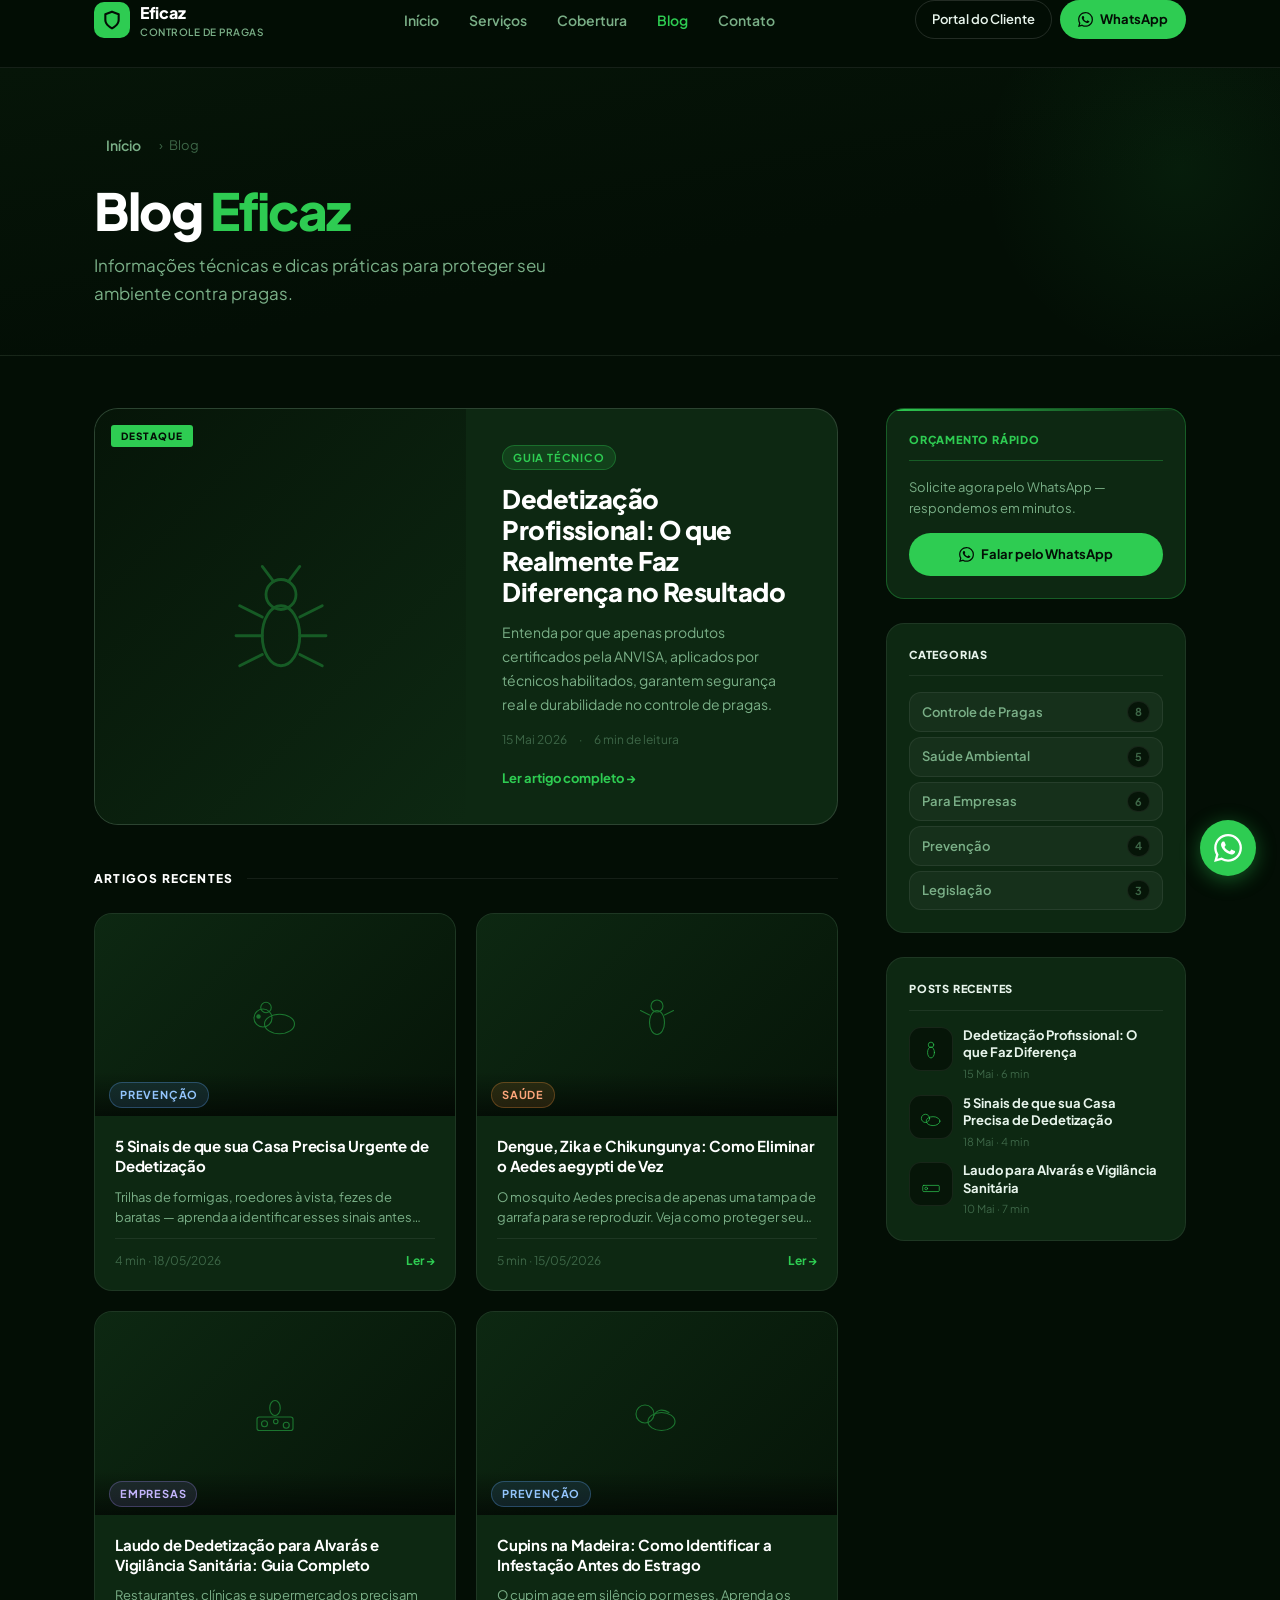
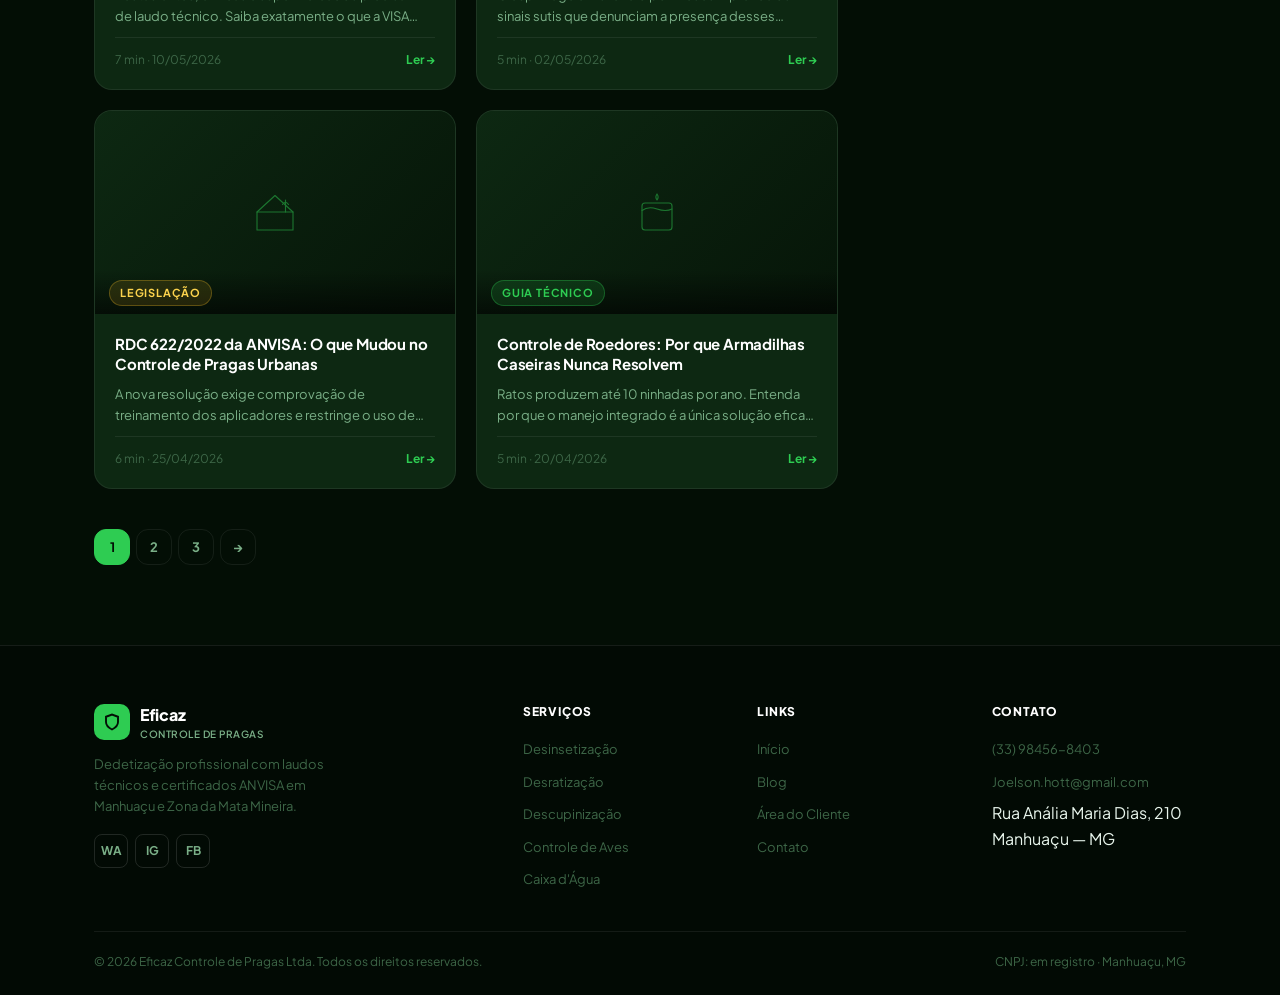
<file: blog.html>
<!DOCTYPE html>
<html lang="pt-BR">
<head>
<meta charset="UTF-8">
<meta name="viewport" content="width=device-width, initial-scale=1.0">
<title>Blog — Eficaz Controle de Pragas | Dicas e Prevenção</title>
<meta name="description" content="Artigos técnicos sobre controle de pragas, prevenção, higiene e saúde. Conteúdo especializado da Eficaz — Manhuaçu MG.">
<link rel="preconnect" href="https://fonts.googleapis.com">
<link rel="preconnect" href="https://fonts.gstatic.com" crossorigin>
<link href="https://fonts.googleapis.com/css2?family=Plus+Jakarta+Sans:wght@400;500;600;700;800&display=swap" rel="stylesheet">
<style>
:root {
  --bg:         #030E05;
  --bg-surface: #061508;
  --bg-card:    #0d2812;
  --bg-glass:   rgba(255,255,255,0.04);
  --green:      #2ECC52;
  --green-h:    #40D962;
  --green-soft: rgba(46,204,82,0.13);
  --green-bdr:  rgba(46,204,82,0.32);
  --white:      #FFFFFF;
  --t1:         #E8F5EC;
  --t2:         #7AAF87;
  --t3:         #3D6647;
  --border:     rgba(255,255,255,0.07);
  --border-s:   rgba(255,255,255,0.13);
  --shadow:     0 8px 32px rgba(0,0,0,0.5);
  --r-sm: 6px; --r-md: 12px; --r-lg: 18px; --r-xl: 24px; --r-full: 9999px;
  --trans: 220ms ease;
  --hdr: 68px;
  --w: 1140px;
}
*,*::before,*::after{margin:0;padding:0;box-sizing:border-box}
html{scroll-behavior:smooth}
body{font-family:'Plus Jakarta Sans',-apple-system,sans-serif;font-size:16px;line-height:1.6;color:var(--t1);background:var(--bg);-webkit-font-smoothing:antialiased;overflow-x:hidden}
.container{max-width:var(--w);margin:0 auto;padding:0 24px}
a{text-decoration:none;transition:color var(--trans)}

/* HEADER */
#header{position:sticky;top:0;left:0;right:0;z-index:1000;height:var(--hdr);background:rgba(3,14,5,0.94);backdrop-filter:blur(20px);border-bottom:1px solid rgba(255,255,255,0.08)}
.header-inner{display:flex;align-items:center;justify-content:space-between;height:100%;gap:32px}
.logo{display:flex;align-items:center;gap:10px;text-decoration:none}
.logo-mark{width:36px;height:36px;background:var(--green);border-radius:10px;display:flex;align-items:center;justify-content:center;flex-shrink:0}
.logo-name{font-size:16px;font-weight:800;color:var(--white);letter-spacing:-0.3px}
.logo-tag{font-size:10px;font-weight:600;color:var(--t2);text-transform:uppercase;letter-spacing:0.5px;margin-top:-2px}
nav{display:flex;align-items:center;gap:6px}
nav a{font-size:14px;font-weight:600;color:var(--t2);padding:6px 12px;border-radius:var(--r-full);transition:all var(--trans)}
nav a:hover{color:var(--white);background:rgba(255,255,255,0.06)}
nav a.active{color:var(--green)}
.header-ctas{display:flex;align-items:center;gap:8px}
.btn-wa{display:inline-flex;align-items:center;gap:7px;padding:9px 18px;background:var(--green);color:#030E05;font-size:13px;font-weight:700;border-radius:var(--r-full);transition:all var(--trans)}
.btn-wa:hover{background:var(--green-h);transform:translateY(-1px)}
.btn-portal{display:inline-flex;align-items:center;gap:6px;padding:8px 16px;border:1.5px solid var(--border-s);color:var(--t1);font-size:13px;font-weight:600;border-radius:var(--r-full);transition:all var(--trans)}
.btn-portal:hover{border-color:var(--green-bdr);color:var(--green)}

/* BLOG HERO */
.blog-hero{background:linear-gradient(170deg,#061508 0%,#030E05 60%);padding:60px 0 48px;border-bottom:1px solid var(--border);position:relative;overflow:hidden}
.blog-hero::before{content:'';position:absolute;top:-100px;right:-100px;width:400px;height:400px;background:radial-gradient(circle,rgba(46,204,82,0.08) 0%,transparent 70%);pointer-events:none}
.breadcrumb{display:flex;align-items:center;gap:6px;font-size:13px;color:var(--t3);margin-bottom:20px}
.breadcrumb a{color:var(--t2);transition:color var(--trans)}.breadcrumb a:hover{color:var(--green)}
.breadcrumb-sep{color:var(--t3)}
.blog-hero h1{font-size:clamp(32px,4vw,52px);font-weight:800;color:var(--white);letter-spacing:-1.5px;line-height:1.1;margin-bottom:12px}
.blog-hero h1 span{color:var(--green)}
.blog-hero p{font-size:17px;color:var(--t2);max-width:520px;line-height:1.65}

/* LAYOUT */
.blog-wrap{display:grid;grid-template-columns:1fr 300px;gap:48px;padding:52px 0 80px;align-items:start}

/* FEATURED */
.featured{display:grid;grid-template-columns:1fr 1fr;border-radius:var(--r-xl);overflow:hidden;background:var(--bg-card);border:1px solid var(--border-s);margin-bottom:44px;min-height:320px;transition:all var(--trans)}
.featured:hover{border-color:var(--green-bdr);box-shadow:0 16px 48px rgba(0,0,0,0.5)}
.featured .img{background:linear-gradient(135deg,#061508,#0d2812);display:flex;align-items:center;justify-content:center;position:relative;overflow:hidden}
.featured .img::after{content:'DESTAQUE';position:absolute;top:16px;left:16px;font-size:10px;font-weight:800;letter-spacing:1px;color:#030E05;background:var(--green);padding:3px 10px;border-radius:3px}
.featured .img .bug-art{opacity:0.35}
.featured .body{padding:36px;display:flex;flex-direction:column;justify-content:center;gap:14px}
.cat-pill{display:inline-flex;align-items:center;align-self:flex-start;font-size:11px;font-weight:700;text-transform:uppercase;letter-spacing:0.8px;padding:3px 10px;border-radius:var(--r-full)}
.cat-pill.tecnico{background:rgba(46,204,82,0.15);color:var(--green);border:1px solid var(--green-bdr)}
.cat-pill.prevencao{background:rgba(96,165,250,0.12);color:#93C5FD;border:1px solid rgba(96,165,250,0.3)}
.cat-pill.saude{background:rgba(251,146,60,0.12);color:#FCA67B;border:1px solid rgba(251,146,60,0.28)}
.cat-pill.empresas{background:rgba(167,139,250,0.12);color:#C4B5FD;border:1px solid rgba(167,139,250,0.28)}
.cat-pill.legislacao{background:rgba(251,191,36,0.12);color:#FCD34D;border:1px solid rgba(251,191,36,0.28)}
.featured .body h2{font-size:clamp(20px,2vw,28px);font-weight:800;color:var(--white);line-height:1.2;letter-spacing:-0.5px}
.featured .body h2 a{color:inherit}.featured .body h2 a:hover{color:var(--green)}
.featured .body .excerpt{font-size:14px;color:var(--t2);line-height:1.7}
.post-meta{display:flex;align-items:center;gap:12px;font-size:12px;color:var(--t3)}
.read-more{display:inline-flex;align-items:center;gap:6px;font-size:13px;font-weight:700;color:var(--green);margin-top:4px}.read-more:hover{color:var(--green-h)}

/* SECTION LABEL */
.sec-label{display:flex;align-items:center;gap:14px;margin-bottom:24px}
.sec-label h2{font-size:12px;font-weight:800;color:var(--white);text-transform:uppercase;letter-spacing:1.2px;white-space:nowrap}
.sec-label::after{content:'';flex:1;height:1px;background:var(--border)}

/* POST CARDS */
.posts-grid{display:grid;grid-template-columns:repeat(2,1fr);gap:20px;margin-bottom:40px}
.post-card{background:var(--bg-card);border:1px solid var(--border);border-radius:var(--r-lg);overflow:hidden;transition:all 250ms ease;display:flex;flex-direction:column}
.post-card:hover{transform:translateY(-4px);border-color:var(--green-bdr);box-shadow:var(--shadow)}
.card-thumb{aspect-ratio:16/9;background:linear-gradient(135deg,#0d2812,#061508);display:flex;align-items:center;justify-content:center;position:relative;overflow:hidden}
.card-thumb .cat-strip{position:absolute;bottom:0;left:0;right:0;padding:8px 14px;background:linear-gradient(transparent,rgba(0,0,0,0.6))}
.card-body{padding:20px;display:flex;flex-direction:column;gap:10px;flex:1}
.card-body h3{font-size:15px;font-weight:700;line-height:1.35;letter-spacing:-0.2px;flex:1}
.card-body h3 a{color:var(--white)}.card-body h3 a:hover{color:var(--green)}
.card-excerpt{font-size:13px;color:var(--t2);line-height:1.6;display:-webkit-box;-webkit-line-clamp:2;-webkit-box-orient:vertical;overflow:hidden}
.card-footer{display:flex;align-items:center;justify-content:space-between;padding-top:12px;border-top:1px solid var(--border);font-size:12px;color:var(--t3);margin-top:auto}
.read-link{font-size:12px;font-weight:700;color:var(--green)}.read-link:hover{color:var(--green-h)}

/* PAGINATION */
.pagination{display:flex;align-items:center;gap:6px;margin-top:8px}
.pagination a,.pagination .cur{display:flex;align-items:center;justify-content:center;width:36px;height:36px;border-radius:var(--r-md);border:1px solid var(--border);font-size:13px;font-weight:700;color:var(--t2);transition:all var(--trans)}
.pagination a:hover{border-color:var(--green-bdr);color:var(--green);background:var(--green-soft)}
.pagination .cur{background:var(--green);color:#030E05;border-color:var(--green)}

/* SIDEBAR */
.sidebar{display:flex;flex-direction:column;gap:24px;position:sticky;top:88px}
.widget{background:var(--bg-card);border:1px solid var(--border);border-radius:var(--r-lg);padding:22px;overflow:hidden}
.widget.cta{border-color:var(--green-bdr);position:relative}
.widget.cta::before{content:'';position:absolute;top:0;left:0;right:0;height:2px;background:linear-gradient(to right,var(--green),transparent)}
.widget-title{font-size:11px;font-weight:800;color:var(--t1);text-transform:uppercase;letter-spacing:0.8px;margin-bottom:16px;padding-bottom:12px;border-bottom:1px solid var(--border)}
.widget.cta .widget-title{color:var(--green);border-color:var(--green-bdr)}
.widget.cta p{font-size:13px;color:var(--t2);line-height:1.6;margin-bottom:14px}
.btn-cta{display:flex;align-items:center;justify-content:center;gap:7px;width:100%;padding:11px;background:var(--green);color:#030E05;font-size:13px;font-weight:700;border-radius:var(--r-full);border:none;cursor:pointer;font-family:inherit;transition:all var(--trans);text-decoration:none}
.btn-cta:hover{background:var(--green-h);transform:translateY(-1px)}
.cat-list{display:flex;flex-direction:column;gap:5px}
.cat-item{display:flex;align-items:center;justify-content:space-between;padding:8px 12px;background:var(--bg-glass);border:1px solid var(--border);border-radius:var(--r-md);transition:all var(--trans)}
.cat-item:hover{border-color:var(--green-bdr);background:var(--green-soft)}
.cat-item a{font-size:13px;font-weight:600;color:var(--t2)}.cat-item:hover a{color:var(--green)}
.cat-item .cnt{font-size:11px;font-weight:700;color:var(--t3);background:var(--bg-surface);border:1px solid var(--border);border-radius:var(--r-full);padding:1px 7px}
.recent-list{display:flex;flex-direction:column;gap:12px}
.recent-item{display:flex;gap:10px;align-items:flex-start}
.recent-icon{width:44px;height:44px;background:var(--bg-surface);border:1px solid var(--border);border-radius:var(--r-md);display:flex;align-items:center;justify-content:center;flex-shrink:0}
.recent-item h4{font-size:13px;font-weight:700;line-height:1.35;margin-bottom:3px}
.recent-item h4 a{color:var(--t1)}.recent-item h4 a:hover{color:var(--green)}
.recent-item .meta{font-size:11px;color:var(--t3)}

/* FOOTER */
.site-footer{background:#020A04;border-top:1px solid rgba(255,255,255,0.08);padding:56px 0 24px}
.footer-grid{display:grid;grid-template-columns:2fr 1fr 1fr 1fr;gap:40px;margin-bottom:40px}
.footer-brand p{font-size:13px;color:var(--t3);line-height:1.65;max-width:260px;margin:12px 0 16px}
.footer-social{display:flex;gap:7px}
.footer-social a{width:34px;height:34px;border:1px solid rgba(255,255,255,0.12);border-radius:8px;display:flex;align-items:center;justify-content:center;color:var(--t2);font-size:12px;font-weight:700;transition:all var(--trans)}
.footer-social a:hover{border-color:var(--green-bdr);color:var(--green);background:var(--green-soft)}
.footer-col h4{font-size:12px;font-weight:800;color:var(--white);text-transform:uppercase;letter-spacing:0.8px;margin-bottom:14px}
.footer-col ul{list-style:none;display:flex;flex-direction:column;gap:7px}
.footer-col ul li a{font-size:13px;color:var(--t3);transition:color var(--trans)}.footer-col ul li a:hover{color:var(--green)}
.footer-bottom{display:flex;align-items:center;justify-content:space-between;padding-top:20px;border-top:1px solid rgba(255,255,255,0.07);font-size:12px;color:var(--t3)}
.wa-float{position:fixed;bottom:24px;right:24px;z-index:999}
.wa-btn{width:56px;height:56px;border-radius:50%;background:var(--green);display:flex;align-items:center;justify-content:center;box-shadow:0 4px 20px rgba(46,204,82,0.4);transition:all var(--trans)}
.wa-btn:hover{transform:scale(1.1);background:var(--green-h)}
.wa-btn svg{fill:#fff;width:28px;height:28px}
@media(max-width:1024px){.blog-wrap{grid-template-columns:1fr}.sidebar{position:static}.footer-grid{grid-template-columns:1fr 1fr}}
@media(max-width:768px){.featured{grid-template-columns:1fr}.posts-grid{grid-template-columns:1fr}nav{display:none}.footer-grid{grid-template-columns:1fr}}
</style>
</head>
<body>

<header id="header">
  <div class="container">
    <div class="header-inner">
      <a href="index.html" class="logo">
        <div class="logo-mark">
          <svg width="20" height="20" viewBox="0 0 24 24" fill="none" stroke="#030E05" stroke-width="2.5" stroke-linecap="round" stroke-linejoin="round"><path d="M12 22s8-4 8-10V5l-8-3-8 3v7c0 6 8 10 8 10z"/></svg>
        </div>
        <div><div class="logo-name">Eficaz</div><div class="logo-tag">Controle de Pragas</div></div>
      </a>
      <nav>
        <a href="index.html">Início</a>
        <a href="index.html#servicos">Serviços</a>
        <a href="index.html#cobertura">Cobertura</a>
        <a href="blog.html" class="active">Blog</a>
        <a href="index.html#contato">Contato</a>
      </nav>
      <div class="header-ctas">
        <a href="area-cliente.html" class="btn-portal">Portal do Cliente</a>
        <a href="https://wa.me/5533984568403?text=Olá!+Gostaria+de+um+orçamento." class="btn-wa" target="_blank" rel="noopener">
          <svg viewBox="0 0 24 24" width="15" height="15" fill="currentColor"><path d="M17.472 14.382c-.297-.149-1.758-.867-2.03-.967-.273-.099-.471-.148-.67.15-.197.297-.767.966-.94 1.164-.173.199-.347.223-.644.075-.297-.15-1.255-.463-2.39-1.475-.883-.788-1.48-1.761-1.653-2.059-.173-.297-.018-.458.13-.606.134-.133.298-.347.446-.52.149-.174.198-.298.298-.497.099-.198.05-.371-.025-.52-.075-.149-.669-1.612-.916-2.207-.242-.579-.487-.5-.669-.51-.173-.008-.371-.01-.57-.01-.198 0-.52.074-.792.372-.272.297-1.04 1.016-1.04 2.479 0 1.462 1.065 2.875 1.213 3.074.149.198 2.096 3.2 5.077 4.487.709.306 1.262.489 1.694.625.712.227 1.36.195 1.871.118.571-.085 1.758-.719 2.006-1.413.248-.694.248-1.289.173-1.413-.074-.124-.272-.198-.57-.347m-5.421 7.403h-.004a9.87 9.87 0 01-5.031-1.378l-.361-.214-3.741.982.998-3.648-.235-.374a9.86 9.86 0 01-1.51-5.26c.001-5.45 4.436-9.884 9.888-9.884 2.64 0 5.122 1.03 6.988 2.898a9.825 9.825 0 012.893 6.994c-.003 5.45-4.437 9.884-9.885 9.884m8.413-18.297A11.815 11.815 0 0012.05 0C5.495 0 .16 5.335.157 11.892c0 2.096.547 4.142 1.588 5.945L.057 24l6.305-1.654a11.882 11.882 0 005.683 1.448h.005c6.554 0 11.89-5.335 11.893-11.893a11.821 11.821 0 00-3.48-8.413z"/></svg>
          WhatsApp
        </a>
      </div>
    </div>
  </div>
</header>

<section class="blog-hero">
  <div class="container">
    <nav class="breadcrumb"><a href="index.html">Início</a><span class="breadcrumb-sep">›</span><span>Blog</span></nav>
    <h1>Blog <span>Eficaz</span></h1>
    <p>Informações técnicas e dicas práticas para proteger seu ambiente contra pragas.</p>
  </div>
</section>

<div class="container">
  <div class="blog-wrap">
    <main>
      <!-- FEATURED POST -->
      <article class="featured">
        <div class="img">
          <svg class="bug-art" width="120" height="120" viewBox="0 0 64 64" fill="none" stroke="#2ECC52" stroke-width="1.5" stroke-linecap="round" stroke-linejoin="round">
            <circle cx="32" cy="20" r="8"/><line x1="28" y1="13" x2="22" y2="5"/><line x1="36" y1="13" x2="42" y2="5"/>
            <ellipse cx="32" cy="42" rx="10" ry="16"/>
            <line x1="22" y1="32" x2="10" y2="26"/><line x1="22" y1="42" x2="8" y2="42"/><line x1="22" y1="52" x2="10" y2="58"/>
            <line x1="42" y1="32" x2="54" y2="26"/><line x1="42" y1="42" x2="56" y2="42"/><line x1="42" y1="52" x2="54" y2="58"/>
          </svg>
        </div>
        <div class="body">
          <span class="cat-pill tecnico">Guia Técnico</span>
          <h2><a href="blog/post.html">Dedetização Profissional: O que Realmente Faz Diferença no Resultado</a></h2>
          <p class="excerpt">Entenda por que apenas produtos certificados pela ANVISA, aplicados por técnicos habilitados, garantem segurança real e durabilidade no controle de pragas.</p>
          <div class="post-meta"><span>15 Mai 2026</span><span>·</span><span>6 min de leitura</span></div>
          <a href="blog/post.html" class="read-more">Ler artigo completo →</a>
        </div>
      </article>

      <div class="sec-label"><h2>Artigos Recentes</h2></div>

      <div class="posts-grid">
        <article class="post-card">
          <div class="card-thumb">
            <svg width="48" height="48" viewBox="0 0 64 64" fill="none" stroke="#2ECC52" stroke-width="1.5" stroke-linecap="round" stroke-linejoin="round" style="opacity:.5">
              <ellipse cx="38" cy="44" rx="20" ry="13"/><circle cx="16" cy="36" r="12"/><circle cx="20" cy="22" r="7"/>
              <circle cx="10" cy="34" r="3" fill="#2ECC52" stroke="none"/>
            </svg>
            <div class="cat-strip"><span class="cat-pill prevencao">Prevenção</span></div>
          </div>
          <div class="card-body">
            <h3><a href="blog/post.html">5 Sinais de que sua Casa Precisa Urgente de Dedetização</a></h3>
            <p class="card-excerpt">Trilhas de formigas, roedores à vista, fezes de baratas — aprenda a identificar esses sinais antes que o problema tome conta.</p>
            <div class="card-footer"><span>4 min · 18/05/2026</span><a href="blog/post.html" class="read-link">Ler →</a></div>
          </div>
        </article>

        <article class="post-card">
          <div class="card-thumb">
            <svg width="48" height="48" viewBox="0 0 64 64" fill="none" stroke="#2ECC52" stroke-width="1.5" stroke-linecap="round" stroke-linejoin="round" style="opacity:.5">
              <circle cx="32" cy="20" r="8"/><ellipse cx="32" cy="42" rx="10" ry="16"/>
              <line x1="22" y1="32" x2="10" y2="26"/><line x1="42" y1="32" x2="54" y2="26"/>
            </svg>
            <div class="cat-strip"><span class="cat-pill saude">Saúde</span></div>
          </div>
          <div class="card-body">
            <h3><a href="blog/post.html">Dengue, Zika e Chikungunya: Como Eliminar o Aedes aegypti de Vez</a></h3>
            <p class="card-excerpt">O mosquito Aedes precisa de apenas uma tampa de garrafa para se reproduzir. Veja como proteger seu imóvel de forma permanente.</p>
            <div class="card-footer"><span>5 min · 15/05/2026</span><a href="blog/post.html" class="read-link">Ler →</a></div>
          </div>
        </article>

        <article class="post-card">
          <div class="card-thumb">
            <svg width="48" height="48" viewBox="0 0 64 64" fill="none" stroke="#2ECC52" stroke-width="1.5" stroke-linecap="round" stroke-linejoin="round" style="opacity:.5">
              <rect x="8" y="36" width="48" height="18" rx="3"/>
              <circle cx="18" cy="45" r="4"/><circle cx="33" cy="42" r="3"/><circle cx="47" cy="47" r="4"/>
              <ellipse cx="32" cy="24" rx="7" ry="10"/>
            </svg>
            <div class="cat-strip"><span class="cat-pill empresas">Empresas</span></div>
          </div>
          <div class="card-body">
            <h3><a href="blog/post.html">Laudo de Dedetização para Alvarás e Vigilância Sanitária: Guia Completo</a></h3>
            <p class="card-excerpt">Restaurantes, clínicas e supermercados precisam de laudo técnico. Saiba exatamente o que a VISA exige.</p>
            <div class="card-footer"><span>7 min · 10/05/2026</span><a href="blog/post.html" class="read-link">Ler →</a></div>
          </div>
        </article>

        <article class="post-card">
          <div class="card-thumb">
            <svg width="48" height="48" viewBox="0 0 64 64" fill="none" stroke="#2ECC52" stroke-width="1.5" stroke-linecap="round" stroke-linejoin="round" style="opacity:.5">
              <ellipse cx="38" cy="42" rx="18" ry="12"/><circle cx="16" cy="32" r="12"/>
              <path d="M28 34 Q34 22 48 30"/>
            </svg>
            <div class="cat-strip"><span class="cat-pill prevencao">Prevenção</span></div>
          </div>
          <div class="card-body">
            <h3><a href="blog/post.html">Cupins na Madeira: Como Identificar a Infestação Antes do Estrago</a></h3>
            <p class="card-excerpt">O cupim age em silêncio por meses. Aprenda os sinais sutis que denunciam a presença desses insetos em telhados e móveis.</p>
            <div class="card-footer"><span>5 min · 02/05/2026</span><a href="blog/post.html" class="read-link">Ler →</a></div>
          </div>
        </article>

        <article class="post-card">
          <div class="card-thumb">
            <svg width="48" height="48" viewBox="0 0 64 64" fill="none" stroke="#2ECC52" stroke-width="1.5" stroke-linecap="round" stroke-linejoin="round" style="opacity:.5">
              <path d="M8 32 L32 10 L56 32"/><rect x="8" y="32" width="48" height="24"/>
              <line x1="46" y1="16" x2="46" y2="32"/>
              <path d="M42 22 Q46 16 50 22"/>
            </svg>
            <div class="cat-strip"><span class="cat-pill legislacao">Legislação</span></div>
          </div>
          <div class="card-body">
            <h3><a href="blog/post.html">RDC 622/2022 da ANVISA: O que Mudou no Controle de Pragas Urbanas</a></h3>
            <p class="card-excerpt">A nova resolução exige comprovação de treinamento dos aplicadores e restringe o uso de certos produtos. Entenda o impacto.</p>
            <div class="card-footer"><span>6 min · 25/04/2026</span><a href="blog/post.html" class="read-link">Ler →</a></div>
          </div>
        </article>

        <article class="post-card">
          <div class="card-thumb">
            <svg width="48" height="48" viewBox="0 0 64 64" fill="none" stroke="#2ECC52" stroke-width="1.5" stroke-linecap="round" stroke-linejoin="round" style="opacity:.5">
              <rect x="12" y="20" width="40" height="36" rx="4"/>
              <path d="M12 30 Q20 24 32 28 Q44 32 52 28"/>
              <path d="M32 8 Q29 12 32 16 Q35 12 32 8"/>
            </svg>
            <div class="cat-strip"><span class="cat-pill tecnico">Guia Técnico</span></div>
          </div>
          <div class="card-body">
            <h3><a href="blog/post.html">Controle de Roedores: Por que Armadilhas Caseiras Nunca Resolvem</a></h3>
            <p class="card-excerpt">Ratos produzem até 10 ninhadas por ano. Entenda por que o manejo integrado é a única solução eficaz e duradoura.</p>
            <div class="card-footer"><span>5 min · 20/04/2026</span><a href="blog/post.html" class="read-link">Ler →</a></div>
          </div>
        </article>
      </div>

      <div class="pagination"><span class="cur">1</span><a href="#">2</a><a href="#">3</a><a href="#">→</a></div>
    </main>

    <aside class="sidebar">
      <div class="widget cta">
        <div class="widget-title">Orçamento Rápido</div>
        <p>Solicite agora pelo WhatsApp — respondemos em minutos.</p>
        <a href="https://wa.me/5533984568403?text=Olá!+Vi+o+blog+e+gostaria+de+um+orçamento." class="btn-cta" target="_blank" rel="noopener">
          <svg viewBox="0 0 24 24" width="15" height="15" fill="currentColor"><path d="M17.472 14.382c-.297-.149-1.758-.867-2.03-.967-.273-.099-.471-.148-.67.15-.197.297-.767.966-.94 1.164-.173.199-.347.223-.644.075-.297-.15-1.255-.463-2.39-1.475-.883-.788-1.48-1.761-1.653-2.059-.173-.297-.018-.458.13-.606.134-.133.298-.347.446-.52.149-.174.198-.298.298-.497.099-.198.05-.371-.025-.52-.075-.149-.669-1.612-.916-2.207-.242-.579-.487-.5-.669-.51-.173-.008-.371-.01-.57-.01-.198 0-.52.074-.792.372-.272.297-1.04 1.016-1.04 2.479 0 1.462 1.065 2.875 1.213 3.074.149.198 2.096 3.2 5.077 4.487.709.306 1.262.489 1.694.625.712.227 1.36.195 1.871.118.571-.085 1.758-.719 2.006-1.413.248-.694.248-1.289.173-1.413-.074-.124-.272-.198-.57-.347m-5.421 7.403h-.004a9.87 9.87 0 01-5.031-1.378l-.361-.214-3.741.982.998-3.648-.235-.374a9.86 9.86 0 01-1.51-5.26c.001-5.45 4.436-9.884 9.888-9.884 2.64 0 5.122 1.03 6.988 2.898a9.825 9.825 0 012.893 6.994c-.003 5.45-4.437 9.884-9.885 9.884m8.413-18.297A11.815 11.815 0 0012.05 0C5.495 0 .16 5.335.157 11.892c0 2.096.547 4.142 1.588 5.945L.057 24l6.305-1.654a11.882 11.882 0 005.683 1.448h.005c6.554 0 11.89-5.335 11.893-11.893a11.821 11.821 0 00-3.48-8.413z"/></svg>
          Falar pelo WhatsApp
        </a>
      </div>

      <div class="widget">
        <div class="widget-title">Categorias</div>
        <div class="cat-list">
          <div class="cat-item"><a href="#">Controle de Pragas</a><span class="cnt">8</span></div>
          <div class="cat-item"><a href="#">Saúde Ambiental</a><span class="cnt">5</span></div>
          <div class="cat-item"><a href="#">Para Empresas</a><span class="cnt">6</span></div>
          <div class="cat-item"><a href="#">Prevenção</a><span class="cnt">4</span></div>
          <div class="cat-item"><a href="#">Legislação</a><span class="cnt">3</span></div>
        </div>
      </div>

      <div class="widget">
        <div class="widget-title">Posts Recentes</div>
        <div class="recent-list">
          <div class="recent-item">
            <div class="recent-icon"><svg width="22" height="22" viewBox="0 0 64 64" fill="none" stroke="#2ECC52" stroke-width="2" stroke-linecap="round"><circle cx="32" cy="20" r="8"/><ellipse cx="32" cy="42" rx="10" ry="16"/></svg></div>
            <div><h4><a href="blog/post.html">Dedetização Profissional: O que Faz Diferença</a></h4><div class="meta">15 Mai · 6 min</div></div>
          </div>
          <div class="recent-item">
            <div class="recent-icon"><svg width="22" height="22" viewBox="0 0 64 64" fill="none" stroke="#2ECC52" stroke-width="2" stroke-linecap="round"><ellipse cx="38" cy="44" rx="20" ry="13"/><circle cx="16" cy="36" r="12"/></svg></div>
            <div><h4><a href="blog/post.html">5 Sinais de que sua Casa Precisa de Dedetização</a></h4><div class="meta">18 Mai · 4 min</div></div>
          </div>
          <div class="recent-item">
            <div class="recent-icon"><svg width="22" height="22" viewBox="0 0 64 64" fill="none" stroke="#2ECC52" stroke-width="2" stroke-linecap="round"><rect x="8" y="36" width="48" height="18" rx="3"/><circle cx="18" cy="45" r="4"/></svg></div>
            <div><h4><a href="blog/post.html">Laudo para Alvarás e Vigilância Sanitária</a></h4><div class="meta">10 Mai · 7 min</div></div>
          </div>
        </div>
      </div>
    </aside>
  </div>
</div>

<footer class="site-footer">
  <div class="container">
    <div class="footer-grid">
      <div class="footer-brand">
        <a href="index.html" class="logo"><div class="logo-mark"><svg width="18" height="18" viewBox="0 0 24 24" fill="none" stroke="#030E05" stroke-width="2.5" stroke-linecap="round"><path d="M12 22s8-4 8-10V5l-8-3-8 3v7c0 6 8 10 8 10z"/></svg></div><div><div class="logo-name">Eficaz</div><div class="logo-tag">Controle de Pragas</div></div></a>
        <p>Dedetização profissional com laudos técnicos e certificados ANVISA em Manhuaçu e Zona da Mata Mineira.</p>
        <div class="footer-social"><a href="#">WA</a><a href="#">IG</a><a href="#">FB</a></div>
      </div>
      <div class="footer-col"><h4>Serviços</h4><ul><li><a href="index.html#servicos">Desinsetização</a></li><li><a href="index.html#servicos">Desratização</a></li><li><a href="index.html#servicos">Descupinização</a></li><li><a href="index.html#servicos">Controle de Aves</a></li><li><a href="index.html#servicos">Caixa d'Água</a></li></ul></div>
      <div class="footer-col"><h4>Links</h4><ul><li><a href="index.html">Início</a></li><li><a href="blog.html">Blog</a></li><li><a href="area-cliente.html">Área do Cliente</a></li><li><a href="index.html#contato">Contato</a></li></ul></div>
      <div class="footer-col"><h4>Contato</h4><ul><li><a href="https://wa.me/5533984568403">(33) 98456-8403</a></li><li><a href="mailto:Joelson.hott@gmail.com">Joelson.hott@gmail.com</a></li><li>Rua Anália Maria Dias, 210<br>Manhuaçu — MG</li></ul></div>
    </div>
    <div class="footer-bottom"><span>© 2026 Eficaz Controle de Pragas Ltda. Todos os direitos reservados.</span><span>CNPJ: em registro · Manhuaçu, MG</span></div>
  </div>
</footer>

<div class="wa-float"><a href="https://wa.me/5533984568403" class="wa-btn" target="_blank" rel="noopener" aria-label="WhatsApp"><svg viewBox="0 0 24 24"><path d="M17.472 14.382c-.297-.149-1.758-.867-2.03-.967-.273-.099-.471-.148-.67.15-.197.297-.767.966-.94 1.164-.173.199-.347.223-.644.075-.297-.15-1.255-.463-2.39-1.475-.883-.788-1.48-1.761-1.653-2.059-.173-.297-.018-.458.13-.606.134-.133.298-.347.446-.52.149-.174.198-.298.298-.497.099-.198.05-.371-.025-.52-.075-.149-.669-1.612-.916-2.207-.242-.579-.487-.5-.669-.51-.173-.008-.371-.01-.57-.01-.198 0-.52.074-.792.372-.272.297-1.04 1.016-1.04 2.479 0 1.462 1.065 2.875 1.213 3.074.149.198 2.096 3.2 5.077 4.487.709.306 1.262.489 1.694.625.712.227 1.36.195 1.871.118.571-.085 1.758-.719 2.006-1.413.248-.694.248-1.289.173-1.413-.074-.124-.272-.198-.57-.347m-5.421 7.403h-.004a9.87 9.87 0 01-5.031-1.378l-.361-.214-3.741.982.998-3.648-.235-.374a9.86 9.86 0 01-1.51-5.26c.001-5.45 4.436-9.884 9.888-9.884 2.64 0 5.122 1.03 6.988 2.898a9.825 9.825 0 012.893 6.994c-.003 5.45-4.437 9.884-9.885 9.884m8.413-18.297A11.815 11.815 0 0012.05 0C5.495 0 .16 5.335.157 11.892c0 2.096.547 4.142 1.588 5.945L.057 24l6.305-1.654a11.882 11.882 0 005.683 1.448h.005c6.554 0 11.89-5.335 11.893-11.893a11.821 11.821 0 00-3.48-8.413z"/></svg></a></div>

</body>
</html>
</file>
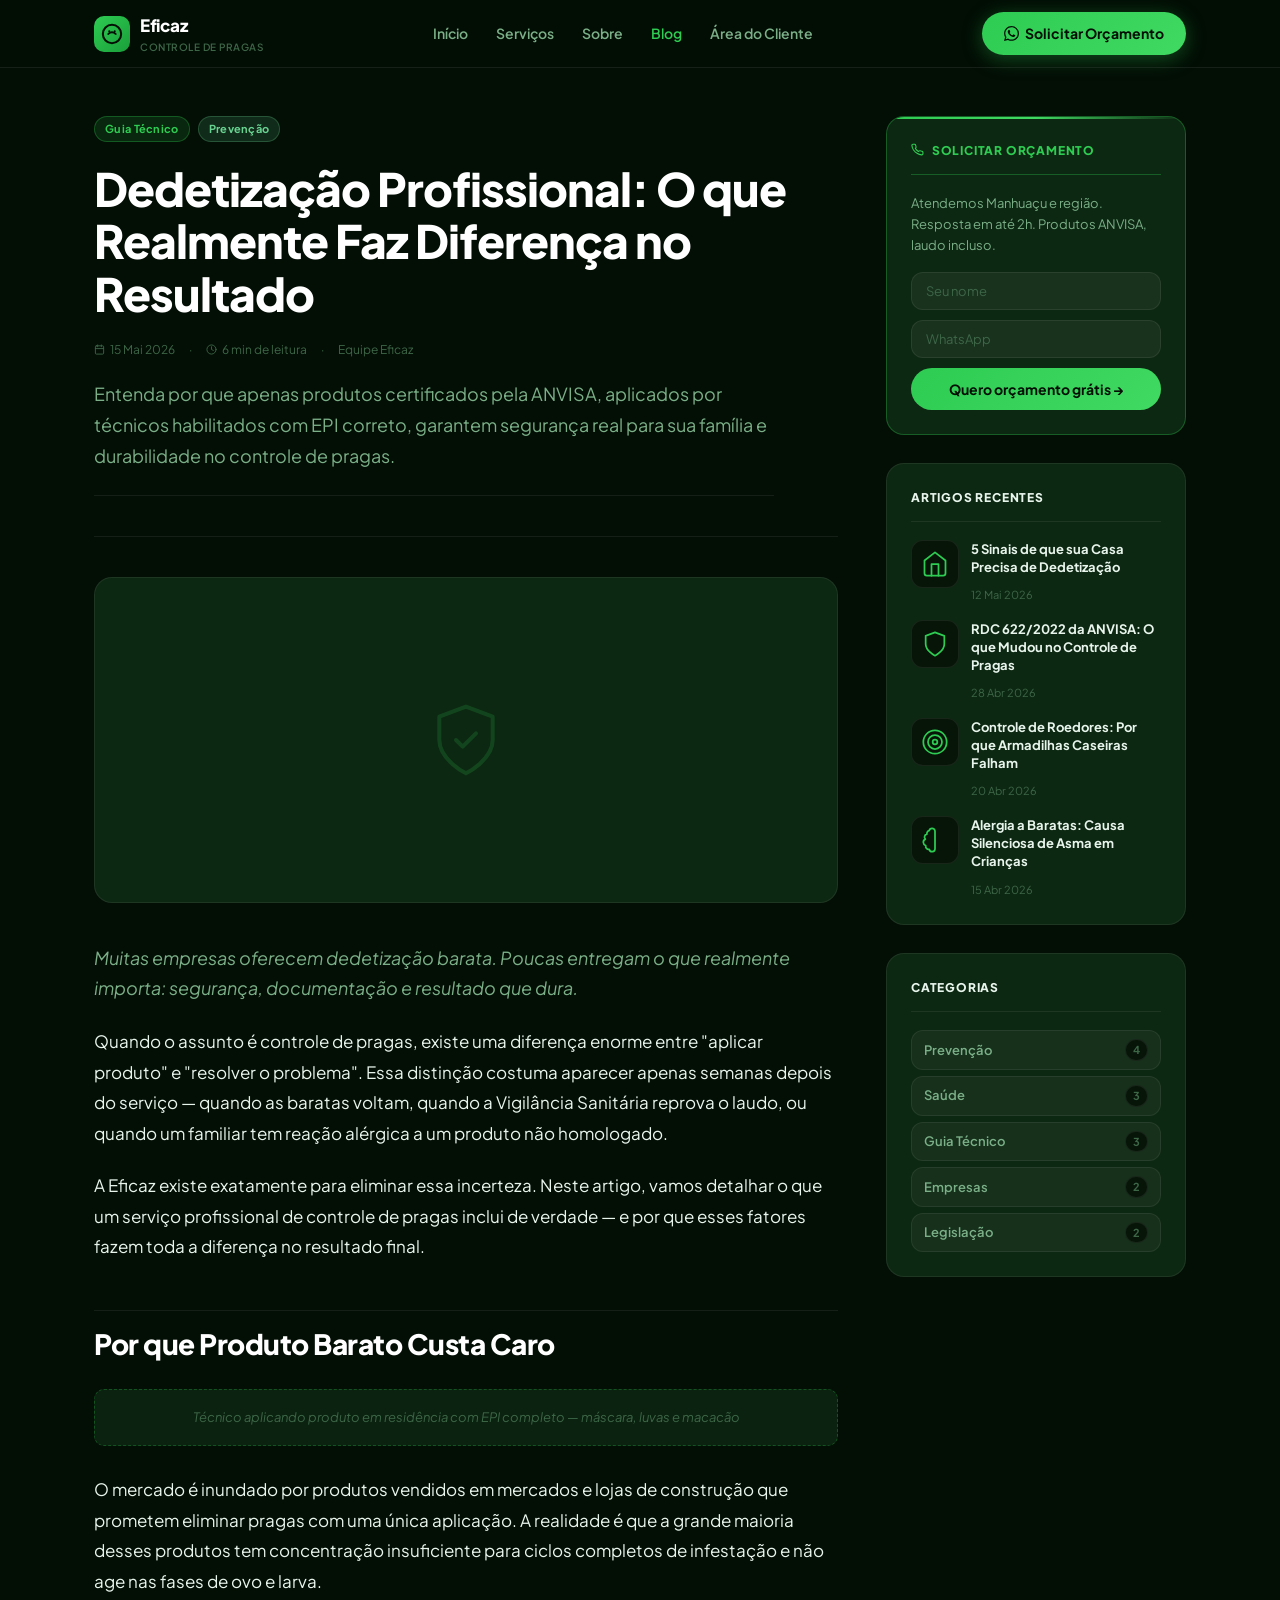
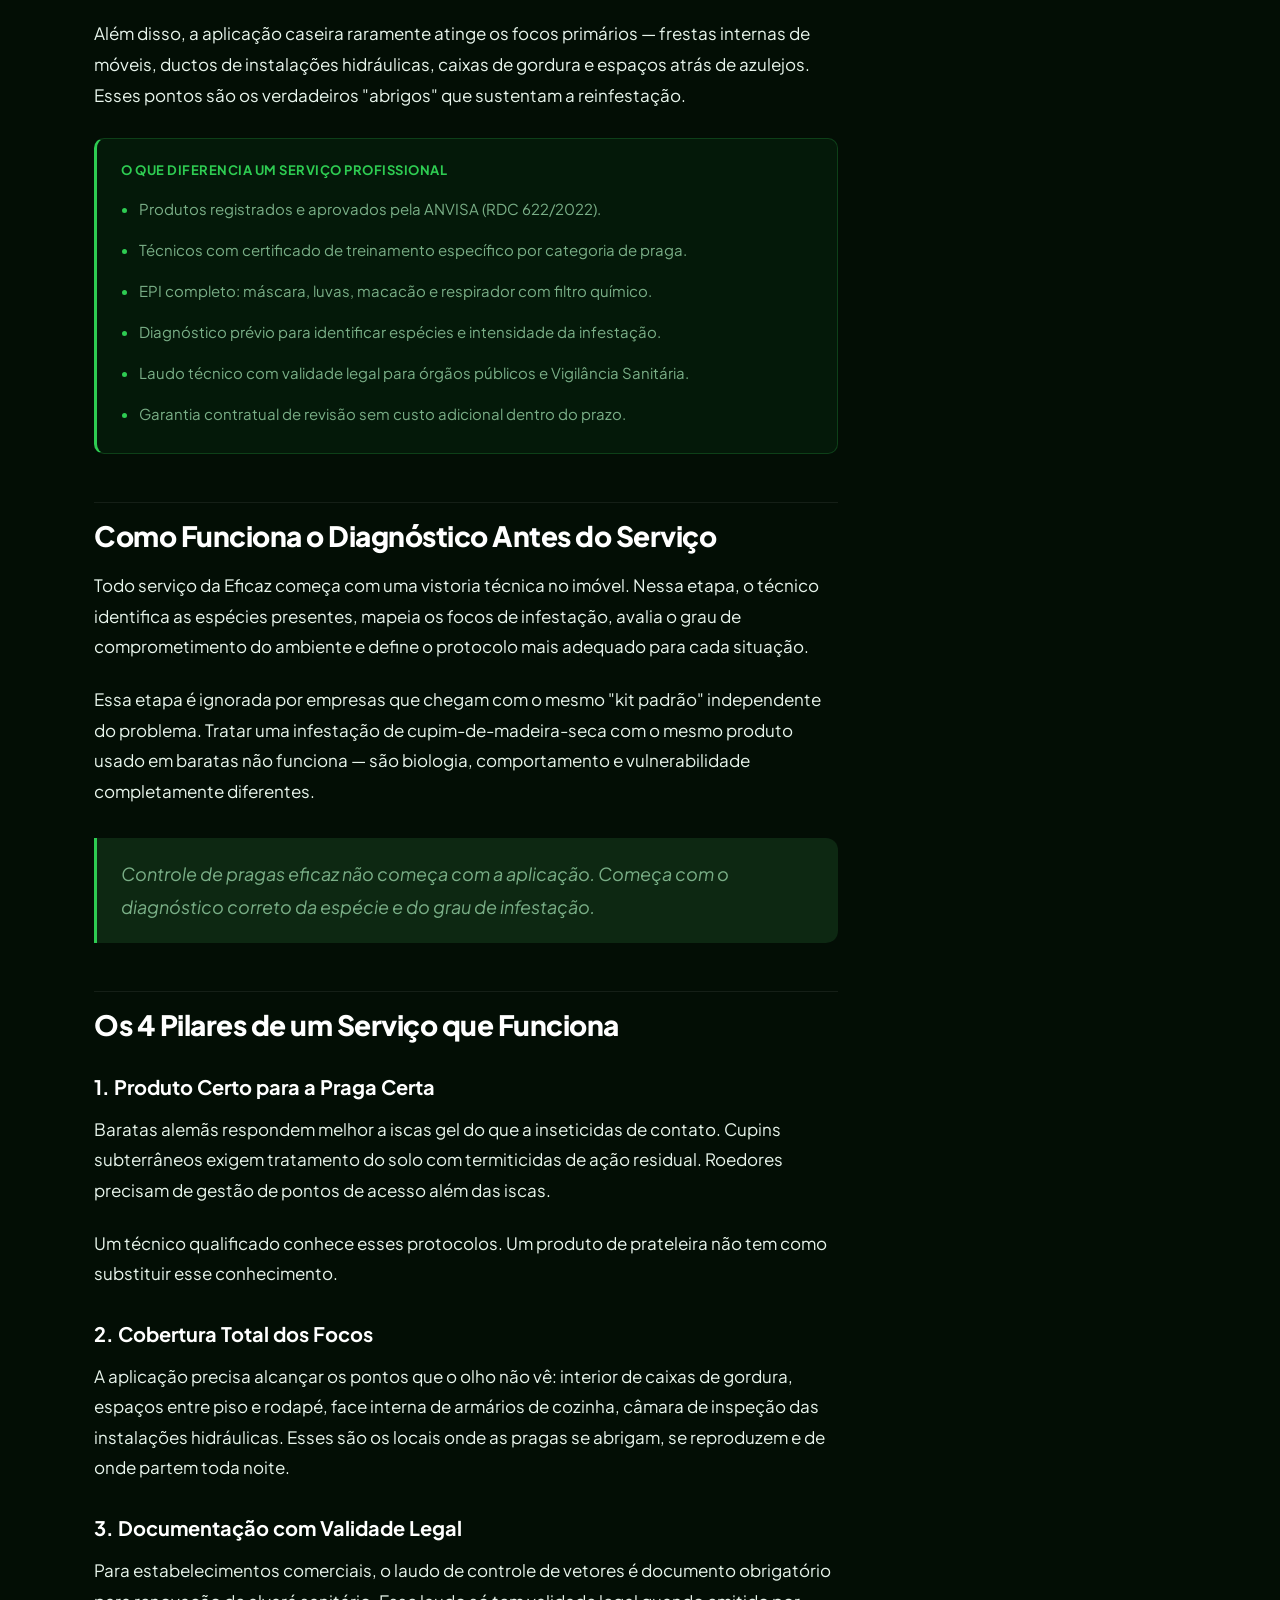
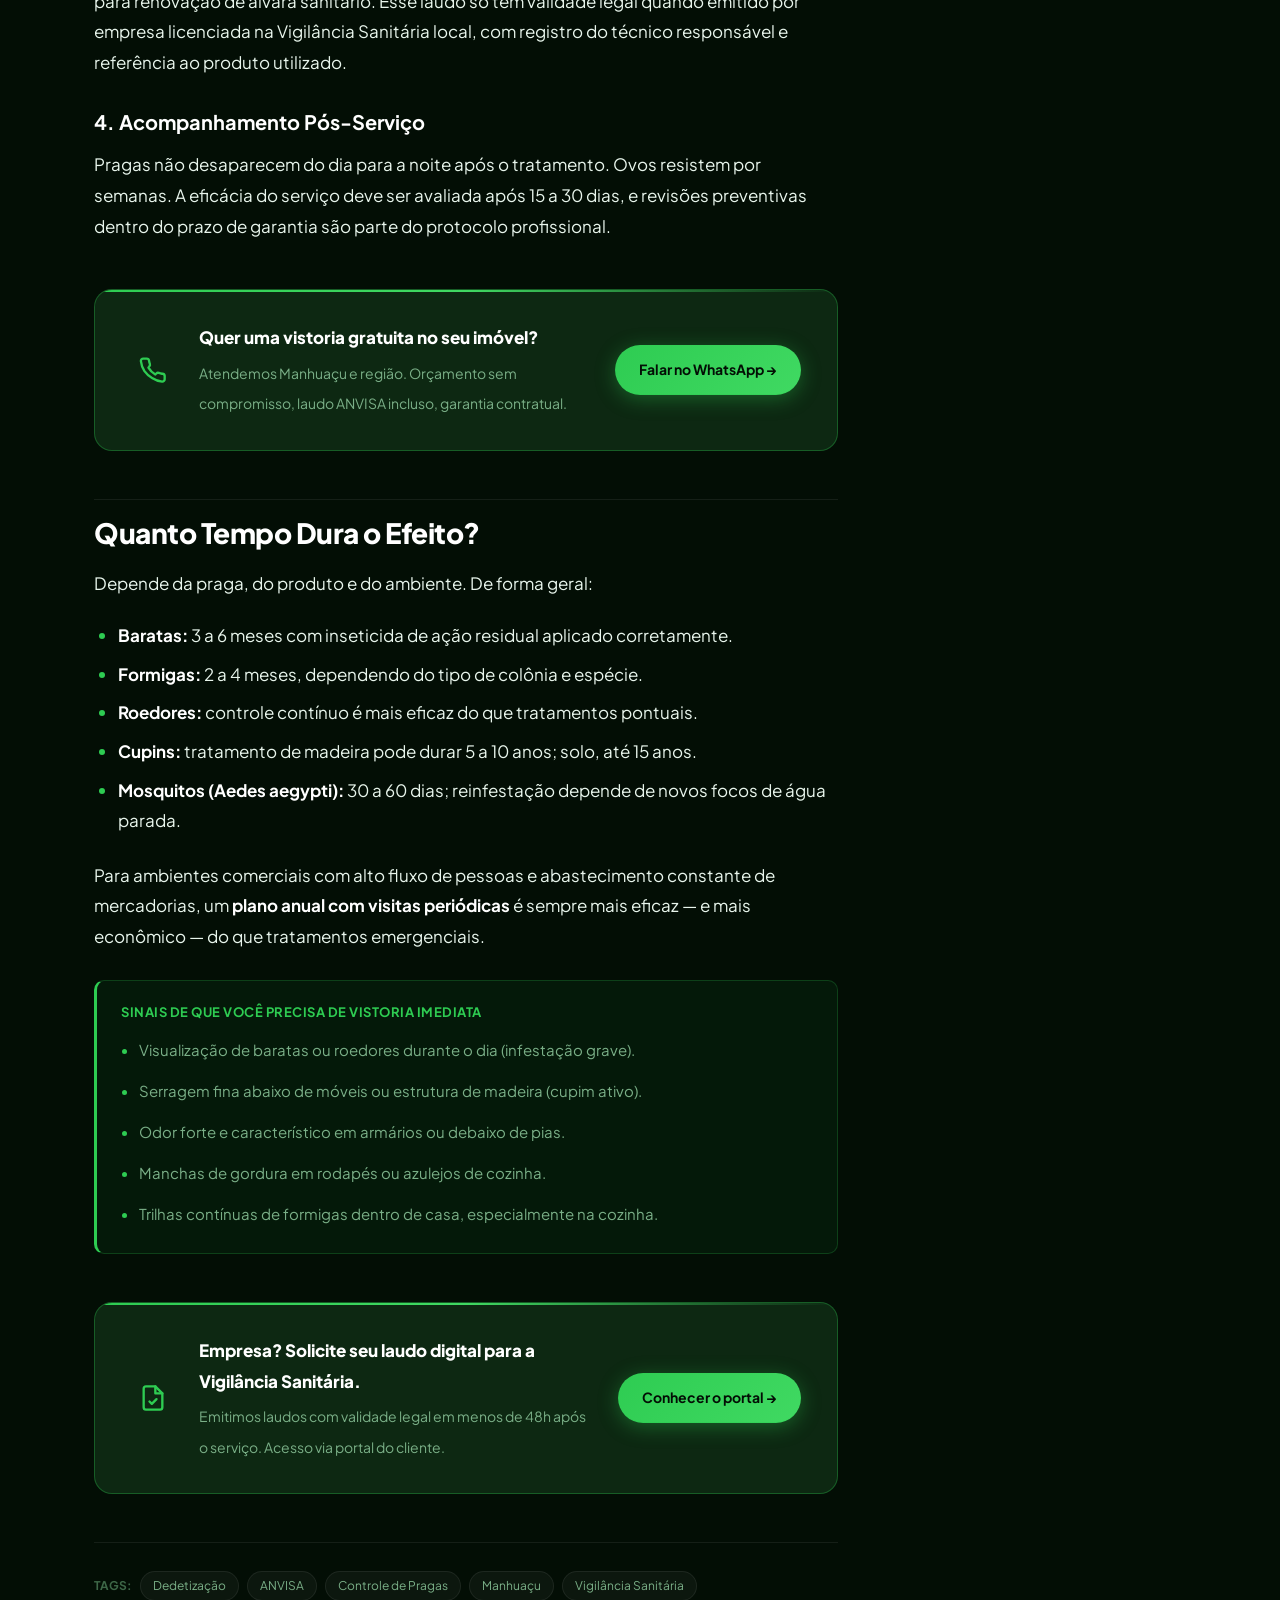
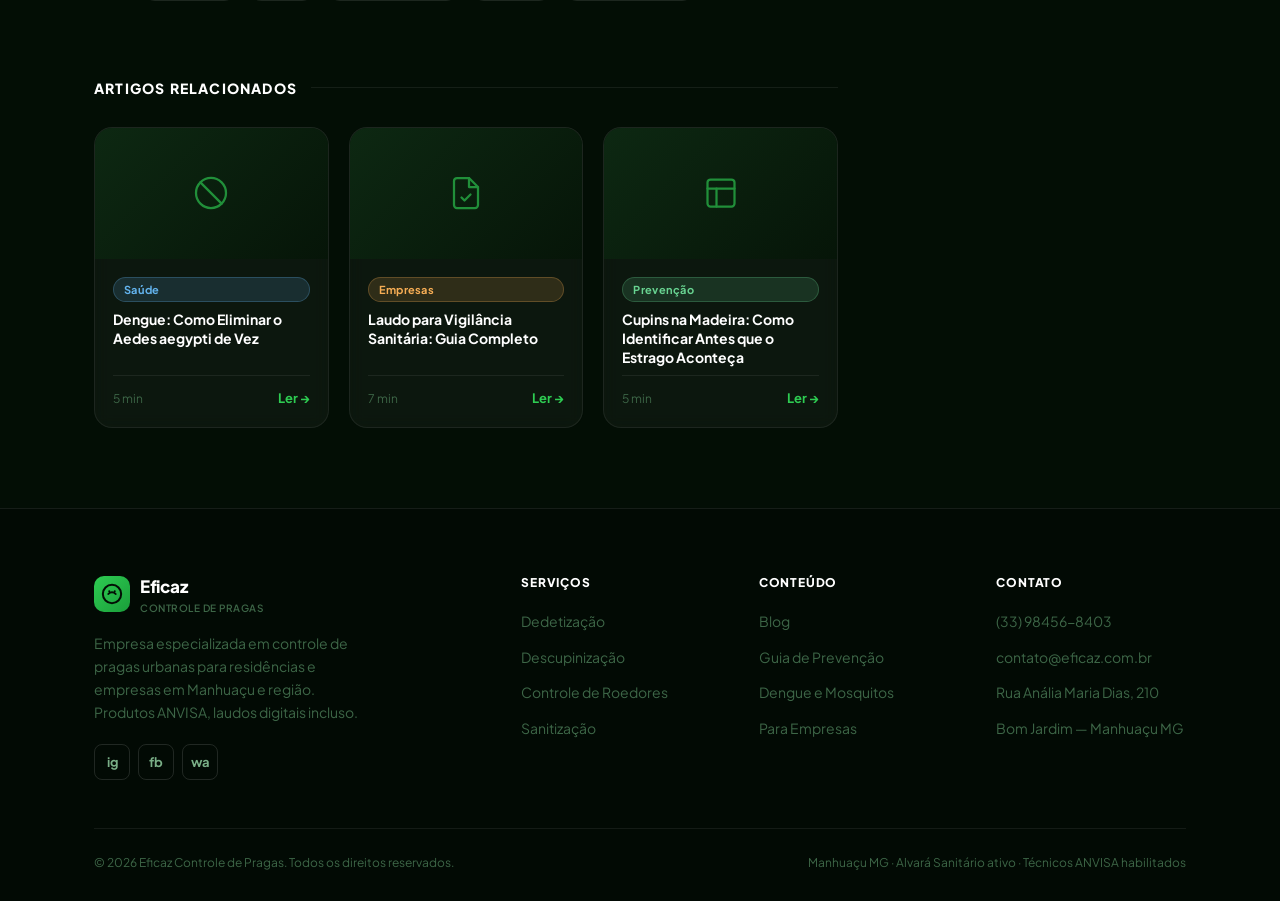
<file: blog/post.html>
<!DOCTYPE html>
<html lang="pt-BR">
<head>
<meta charset="UTF-8">
<meta name="viewport" content="width=device-width, initial-scale=1.0">
<title>Dedetização Profissional: O que Realmente Faz Diferença no Resultado — Eficaz</title>
<meta name="description" content="Entenda por que apenas produtos certificados pela ANVISA, aplicados por técnicos habilitados com EPI correto, garantem segurança real para sua família e durabilidade no controle de pragas.">
<link rel="preconnect" href="https://fonts.googleapis.com">
<link rel="preconnect" href="https://fonts.gstatic.com" crossorigin>
<link href="https://fonts.googleapis.com/css2?family=Plus+Jakarta+Sans:wght@400;500;600;700;800&display=swap" rel="stylesheet">
<style>

:root {
  --bg-base:        #030E05;
  --bg-surface:     #061508;
  --bg-elevated:    #0d2812;
  --bg-glass:       rgba(255,255,255,0.04);

  --green:          #2ECC52;
  --green-hover:    #40D962;
  --green-soft:     rgba(46,204,82,0.13);
  --green-glow:     rgba(46,204,82,0.26);
  --green-border:   rgba(46,204,82,0.32);

  --white:          #FFFFFF;
  --text-primary:   #E8F5EC;
  --text-secondary: #7AAF87;
  --text-muted:     #3D6647;

  --border:         rgba(255,255,255,0.07);
  --border-strong:  rgba(255,255,255,0.13);

  --radius-sm:  6px;
  --radius-md:  12px;
  --radius-lg:  18px;
  --radius-full: 9999px;

  --shadow-card: 0 8px 32px rgba(0,0,0,0.45);
  --shadow-btn:  0 4px 20px rgba(46,204,82,0.35);
  --transition: 220ms ease;
  --header-h:   68px;
  --container:  1140px;
}

*, *::before, *::after { margin: 0; padding: 0; box-sizing: border-box; }
html { scroll-behavior: smooth; }
body {
  font-family: 'Plus Jakarta Sans', -apple-system, BlinkMacSystemFont, sans-serif;
  font-size: 16px;
  line-height: 1.6;
  color: var(--text-primary);
  background: var(--bg-base);
  -webkit-font-smoothing: antialiased;
  overflow-x: hidden;
}
.container { max-width: var(--container); margin: 0 auto; padding: 0 24px; }
a { text-decoration: none; transition: color var(--transition); }

/* HEADER */
#header {
  position: sticky; top: 0; left: 0; right: 0; z-index: 1000;
  height: var(--header-h);
  background: rgba(3,14,5,0.92);
  backdrop-filter: blur(20px); -webkit-backdrop-filter: blur(20px);
  border-bottom: 1px solid rgba(255,255,255,0.08);
}
#header .container { height: 100%; display: flex; align-items: center; justify-content: space-between; gap: 24px; }
.header-logo { display: flex; align-items: center; gap: 10px; text-decoration: none; flex-shrink: 0; }
.logo-icon {
  width: 36px; height: 36px;
  background: linear-gradient(135deg, var(--green), #1a9e3a);
  border-radius: 10px;
  display: flex; align-items: center; justify-content: center; flex-shrink: 0;
}
.logo-wordmark .name { display: block; font-size: 17px; font-weight: 800; color: var(--white); letter-spacing: -0.3px; }
.logo-wordmark .tagline { display: block; font-size: 10px; font-weight: 600; color: var(--text-muted); letter-spacing: 0.5px; text-transform: uppercase; }
#header nav { display: flex; align-items: center; gap: 28px; }
#header nav a { font-size: 14px; font-weight: 600; color: var(--text-secondary); transition: color var(--transition); }
#header nav a:hover { color: var(--white); }
#header nav a.active { color: var(--green); }
.btn-primary {
  padding: 10px 22px;
  background: linear-gradient(135deg, var(--green), var(--green-hover));
  color: #030E05; font-weight: 700; font-size: 14px;
  border-radius: var(--radius-full); white-space: nowrap;
  box-shadow: var(--shadow-btn); transition: all var(--transition);
  display: inline-flex; align-items: center; gap: 6px;
}
.btn-primary:hover { transform: translateY(-2px); box-shadow: 0 6px 24px rgba(46,204,82,0.45); color: #030E05; }

/* SINGLE LAYOUT */
.single-layout {
  max-width: var(--container); margin: 0 auto; padding: 0 24px 80px;
  display: grid; grid-template-columns: 1fr 300px; gap: 48px; align-items: start;
}

/* POST HEADER */
.post-header { padding: 48px 0 40px; border-bottom: 1px solid var(--border); margin-bottom: 40px; }
.post-header .post-cats { display: flex; gap: 8px; margin-bottom: 20px; flex-wrap: wrap; }
.post-header h1 {
  font-size: clamp(28px, 4vw, 46px); font-weight: 800; color: var(--white);
  line-height: 1.15; letter-spacing: -1px; margin-bottom: 20px;
}
.post-header .post-meta { display: flex; align-items: center; gap: 14px; font-size: 12px; color: var(--text-muted); margin-bottom: 20px; }
.post-header .post-excerpt {
  font-size: 18px; color: var(--text-secondary); line-height: 1.7;
  max-width: 680px; padding-bottom: 24px; border-bottom: 1px solid var(--border);
}

/* FEATURED IMAGE */
.post-featured-image {
  margin-bottom: 40px; border-radius: var(--radius-lg); overflow: hidden;
  border: 1px solid var(--border); background: var(--bg-elevated);
  aspect-ratio: 16/7; display: flex; align-items: center; justify-content: center;
}
.post-featured-image img { width: 100%; height: 100%; object-fit: cover; }

/* POST CONTENT */
.post-content { font-size: 17px; line-height: 1.8; color: var(--text-primary); }
.post-content h2 {
  font-size: clamp(22px, 2.5vw, 28px); font-weight: 800; color: var(--white);
  margin: 48px 0 18px; letter-spacing: -0.5px; line-height: 1.2;
  padding-top: 16px; border-top: 1px solid var(--border);
}
.post-content h3 { font-size: 20px; font-weight: 700; color: var(--white); margin: 32px 0 14px; line-height: 1.3; }
.post-content h4 { font-size: 17px; font-weight: 700; color: var(--text-primary); margin: 24px 0 10px; }
.post-content p { margin-bottom: 22px; }
.post-content ul, .post-content ol { margin: 0 0 24px 24px; display: flex; flex-direction: column; gap: 8px; }
.post-content ul li::marker { color: var(--green); }
.post-content ol li::marker { color: var(--green); font-weight: 700; }
.post-content strong { color: var(--white); font-weight: 700; }
.post-content a { color: var(--green); border-bottom: 1px solid var(--green-border); }
.post-content a:hover { color: var(--green-hover); border-color: var(--green); }
.post-content blockquote {
  border-left: 3px solid var(--green); padding: 20px 24px; margin: 32px 0;
  background: var(--bg-elevated); border-radius: 0 var(--radius-md) var(--radius-md) 0;
  font-size: 18px; font-style: italic; color: var(--text-secondary);
}
.post-content blockquote p { margin: 0; }

/* HIGHLIGHT BOX */
.highlight-box {
  background: rgba(46,204,82,0.06); border: 1px solid rgba(46,204,82,0.22);
  border-left: 3px solid var(--green); border-radius: 10px; padding: 20px 24px; margin: 28px 0;
}
.highlight-box strong { display: block; font-size: 13px; font-weight: 700; color: var(--green); text-transform: uppercase; letter-spacing: 0.5px; margin-bottom: 12px; }
.highlight-box ul { margin: 0; padding-left: 18px; }
.highlight-box li { font-size: 15px; color: var(--text-secondary); margin-bottom: 6px; }
.highlight-box li::marker { color: var(--green); }

/* PULL QUOTE */
.pull-quote { border-left: 3px solid var(--green); padding: 20px 24px; margin: 32px 0; background: var(--bg-elevated); border-radius: 0 10px 10px 0; font-size: 18px; font-style: italic; color: var(--text-secondary); }
.pull-quote p { margin: 0; }

/* POST FIGURE */
.post-figure { margin: 28px 0; padding: 16px; background: rgba(13,40,18,0.8); border: 1px dashed rgba(46,204,82,0.28); border-radius: 10px; text-align: center; color: var(--text-muted); font-size: 13px; font-style: italic; }

/* POST DECK */
.post-deck { font-size: 18px; color: var(--text-secondary); line-height: 1.7; margin-bottom: 28px; }

/* IN-POST CTA */
.in-post-cta {
  margin: 48px 0; padding: 32px 36px; background: var(--bg-elevated);
  border: 1px solid var(--green-border); border-radius: var(--radius-lg);
  display: flex; align-items: center; gap: 24px; position: relative; overflow: hidden;
}
.in-post-cta::before { content: ''; position: absolute; top: 0; left: 0; right: 0; height: 2px; background: linear-gradient(to right, var(--green), var(--green-hover), transparent); }
.in-post-cta .cta-icon { flex-shrink: 0; display: flex; align-items: center; justify-content: center; width: 44px; height: 44px; }
.in-post-cta .cta-text { flex: 1; }
.in-post-cta .cta-text strong { display: block; font-size: 17px; font-weight: 800; color: var(--white); margin-bottom: 4px; }
.in-post-cta .cta-text span { font-size: 14px; color: var(--text-secondary); line-height: 1.5; }
.in-post-cta .cta-btn { padding: 12px 24px; background: linear-gradient(135deg, var(--green), var(--green-hover)); color: #030E05; font-weight: 700; font-size: 14px; border-radius: var(--radius-full); white-space: nowrap; flex-shrink: 0; box-shadow: var(--shadow-btn); transition: all var(--transition); }
.in-post-cta .cta-btn:hover { color: #030E05; transform: translateY(-2px); }

/* POST TAGS */
.post-tags { display: flex; align-items: center; gap: 8px; flex-wrap: wrap; padding: 28px 0; border-top: 1px solid var(--border); margin-top: 40px; }
.post-tags .label { font-size: 12px; font-weight: 700; color: var(--text-muted); text-transform: uppercase; }
.post-tag { padding: 4px 12px; background: var(--bg-glass); border: 1px solid var(--border); border-radius: var(--radius-full); font-size: 12px; color: var(--text-secondary); transition: all var(--transition); }
.post-tag:hover { border-color: var(--green-border); color: var(--green); background: var(--green-soft); }

/* SECTION LABEL */
.section-label { display: flex; align-items: center; gap: 14px; margin-bottom: 28px; }
.section-label h2 { font-size: 14px; font-weight: 800; color: var(--white); text-transform: uppercase; letter-spacing: 1.2px; white-space: nowrap; }
.section-label::after { content: ''; flex: 1; height: 1px; background: var(--border); }

/* RELATED POSTS */
.related-posts { margin-top: 48px; }
.related-grid { display: grid; grid-template-columns: repeat(3, 1fr); gap: 20px; }
.post-card { background: var(--bg-glass); border: 1px solid var(--border); border-radius: var(--radius-lg); overflow: hidden; transition: all 250ms ease; display: flex; flex-direction: column; backdrop-filter: blur(8px); }
.post-card:hover { transform: translateY(-4px); border-color: var(--green-border); box-shadow: var(--shadow-card); }
.post-card .card-thumb { aspect-ratio: 16/9; background: linear-gradient(135deg, #0d2812, #061508); overflow: hidden; position: relative; display: flex; align-items: center; justify-content: center; }
.post-card .card-thumb .thumb-placeholder { display:flex; align-items:center; justify-content:center; opacity: 0.65; }
.post-card .card-body { padding: 18px; display: flex; flex-direction: column; gap: 8px; flex: 1; }
.post-card h3 { font-size: 14px; font-weight: 700; line-height: 1.35; flex: 1; }
.post-card h3 a { color: var(--white); }
.post-card h3 a:hover { color: var(--green); }
.post-card .card-footer { display: flex; align-items: center; justify-content: space-between; padding-top: 12px; border-top: 1px solid var(--border); font-size: 12px; color: var(--text-muted); margin-top: auto; }
.read-more-link { font-size: 13px; font-weight: 700; color: var(--green); }
.read-more-link:hover { color: var(--green-hover); }

/* CATEGORY BADGES */
.cat-badge { display: inline-flex; align-items: center; padding: 3px 10px; border-radius: var(--radius-full); font-size: 11px; font-weight: 700; letter-spacing: 0.3px; white-space: nowrap; }
.cat-badge.prevencao  { background: rgba(104,211,145,0.15); color: #68D391; border: 1px solid rgba(104,211,145,0.25); }
.cat-badge.saude      { background: rgba(99,179,237,0.15);  color: #63B3ED; border: 1px solid rgba(99,179,237,0.25); }
.cat-badge.legislacao { background: rgba(252,129,129,0.15); color: #FC8181; border: 1px solid rgba(252,129,129,0.25); }
.cat-badge.tecnico    { background: rgba(46,204,82,0.13);   color: #2ECC52; border: 1px solid rgba(46,204,82,0.3); }
.cat-badge.empresas   { background: rgba(246,173,85,0.15);  color: #F6AD55; border: 1px solid rgba(246,173,85,0.25); }

/* SIDEBAR */
.sidebar { display: flex; flex-direction: column; gap: 28px; padding-top: 48px; }
.widget { background: var(--bg-elevated); border: 1px solid var(--border); border-radius: var(--radius-lg); padding: 24px; }
.widget-title { font-size: 12px; font-weight: 800; color: var(--text-primary); text-transform: uppercase; letter-spacing: 0.8px; margin-bottom: 18px; padding-bottom: 14px; border-bottom: 1px solid var(--border); }
.widget-cta { border: 1px solid var(--green-border); position: relative; overflow: hidden; }
.widget-cta::before { content: ''; position: absolute; top: 0; left: 0; right: 0; height: 2px; background: linear-gradient(to right, var(--green), var(--green-hover), transparent); }
.widget-cta .widget-title { color: var(--green); border-color: var(--green-border); }
.widget-cta p { font-size: 13px; color: var(--text-secondary); line-height: 1.6; margin-bottom: 16px; }
.widget-cta form { display: flex; flex-direction: column; gap: 10px; }
.widget-cta input { width: 100%; padding: 10px 14px; background: rgba(255,255,255,0.05); border: 1px solid var(--border); border-radius: var(--radius-md); color: var(--text-primary); font-size: 13px; font-family: inherit; transition: border-color var(--transition); }
.widget-cta input:focus { outline: none; border-color: var(--green-border); }
.widget-cta input::placeholder { color: var(--text-muted); }
.widget-cta button { width: 100%; padding: 12px; background: linear-gradient(135deg, var(--green), var(--green-hover)); color: #030E05; font-weight: 700; font-size: 14px; border: none; border-radius: var(--radius-full); cursor: pointer; transition: all var(--transition); font-family: inherit; }
.widget-cta button:hover { transform: translateY(-1px); box-shadow: 0 4px 16px rgba(46,204,82,0.4); }
.recent-list { display: flex; flex-direction: column; gap: 14px; }
.recent-item { display: flex; align-items: flex-start; gap: 12px; }
.recent-item .thumb { width: 48px; height: 48px; background: var(--bg-surface); border-radius: var(--radius-md); border: 1px solid var(--border); display: flex; align-items: center; justify-content: center; flex-shrink: 0; }
.recent-item .info h4 { font-size: 13px; font-weight: 700; line-height: 1.4; margin-bottom: 4px; }
.recent-item .info h4 a { color: var(--text-primary); }
.recent-item .info h4 a:hover { color: var(--green); }
.recent-item .info .meta { font-size: 11px; color: var(--text-muted); }
.cat-list { display: flex; flex-direction: column; gap: 6px; }
.cat-list-item { display: flex; align-items: center; justify-content: space-between; padding: 8px 12px; background: var(--bg-glass); border: 1px solid var(--border); border-radius: var(--radius-md); transition: all var(--transition); }
.cat-list-item:hover { border-color: var(--green-border); background: var(--green-soft); }
.cat-list-item a { font-size: 13px; font-weight: 600; color: var(--text-secondary); flex: 1; }
.cat-list-item:hover a { color: var(--green); }
.cat-list-item .count { font-size: 11px; font-weight: 700; color: var(--text-muted); background: var(--bg-surface); border: 1px solid var(--border); border-radius: var(--radius-full); padding: 1px 7px; }

/* FOOTER */
.site-footer { background: #020A04; border-top: 1px solid rgba(255,255,255,0.08); padding: 64px 0 28px; }
.footer-grid { display: grid; grid-template-columns: 2fr 1fr 1fr 1fr; gap: 48px; margin-bottom: 48px; }
.footer-brand p { font-size: 14px; color: var(--text-muted); line-height: 1.65; max-width: 280px; margin: 16px 0 20px; }
.footer-social { display: flex; gap: 8px; }
.footer-social a { width: 36px; height: 36px; border: 1px solid rgba(255,255,255,0.12); border-radius: 8px; display: flex; align-items: center; justify-content: center; color: var(--text-secondary); font-size: 13px; font-weight: 700; transition: all var(--transition); }
.footer-social a:hover { border-color: var(--green-border); color: var(--green); background: var(--green-soft); }
.footer-col h4 { font-size: 12px; font-weight: 800; color: var(--white); text-transform: uppercase; letter-spacing: 0.8px; margin-bottom: 16px; }
.footer-col ul { list-style: none; display: flex; flex-direction: column; gap: 10px; }
.footer-col ul li a { font-size: 14px; color: var(--text-muted); transition: color var(--transition); }
.footer-col ul li a:hover { color: var(--green); }
.footer-bottom { border-top: 1px solid rgba(255,255,255,0.07); padding-top: 24px; display: flex; justify-content: space-between; align-items: center; flex-wrap: wrap; gap: 10px; }
.footer-bottom p { font-size: 12px; color: var(--text-muted); }

/* RESPONSIVE */
@media (max-width: 1024px) {
  .single-layout { grid-template-columns: 1fr; }
  .sidebar { display: none; }
  .related-grid { grid-template-columns: repeat(2, 1fr); }
  .footer-grid { grid-template-columns: 1fr 1fr; }
}
@media (max-width: 768px) {
  #header nav { display: none; }
  .related-grid { grid-template-columns: 1fr; }
  .in-post-cta { flex-direction: column; text-align: center; }
  .footer-grid { grid-template-columns: 1fr; gap: 28px; }
}

</style>
</head>
<body>

<!-- ===== HEADER ===== -->
<header id="header">
  <div class="container">
    <a href="../index.html" class="header-logo">
      <div class="logo-icon">
        <svg width="22" height="22" viewBox="0 0 24 24" fill="none" stroke="#030E05" stroke-width="2.2" stroke-linecap="round" stroke-linejoin="round">
          <path d="M12 2C6.48 2 2 6.48 2 12s4.48 10 10 10 10-4.48 10-10S17.52 2 12 2z"/>
          <path d="M8 12s1.5-2 4-2 4 2 4 2"/>
          <path d="M9 9h.01M15 9h.01"/>
        </svg>
      </div>
      <div class="logo-wordmark">
        <span class="name">Eficaz</span>
        <span class="tagline">Controle de Pragas</span>
      </div>
    </a>
    <nav>
      <a href="../index.html">Início</a>
      <a href="../index.html#servicos">Serviços</a>
      <a href="../index.html#sobre">Sobre</a>
      <a href="index.html" class="active">Blog</a>
      <a href="../area-cliente.html">Área do Cliente</a>
    </nav>
    <a href="https://wa.me/5533984568403" class="btn-primary" target="_blank">
      <svg width="15" height="15" viewBox="0 0 24 24" fill="currentColor"><path d="M17.472 14.382c-.297-.149-1.758-.867-2.03-.967-.273-.099-.471-.148-.67.15-.197.297-.767.966-.94 1.164-.173.199-.347.223-.644.075-.297-.15-1.255-.463-2.39-1.475-.883-.788-1.48-1.761-1.653-2.059-.173-.297-.018-.458.13-.606.134-.133.298-.347.446-.52.149-.174.198-.298.298-.497.099-.198.05-.371-.025-.52-.075-.149-.669-1.612-.916-2.207-.242-.579-.487-.5-.669-.51-.173-.008-.371-.01-.57-.01-.198 0-.52.074-.792.372-.272.297-1.04 1.016-1.04 2.479 0 1.462 1.065 2.875 1.213 3.074.149.198 2.096 3.2 5.077 4.487.709.306 1.262.489 1.694.625.712.227 1.36.195 1.871.118.571-.085 1.758-.719 2.006-1.413.248-.694.248-1.289.173-1.413-.074-.124-.272-.198-.57-.347m-5.421 7.403h-.004a9.87 9.87 0 01-5.031-1.378l-.361-.214-3.741.982.998-3.648-.235-.374a9.86 9.86 0 01-1.51-5.26c.001-5.45 4.436-9.884 9.888-9.884 2.64 0 5.122 1.03 6.988 2.898a9.825 9.825 0 012.893 6.994c-.003 5.45-4.437 9.884-9.885 9.884m8.413-18.297A11.815 11.815 0 0012.05 0C5.495 0 .16 5.335.157 11.892c0 2.096.547 4.142 1.588 5.945L.057 24l6.305-1.654a11.882 11.882 0 005.683 1.448h.005c6.554 0 11.890-5.335 11.893-11.893a11.821 11.821 0 00-3.48-8.413Z"/></svg>
      Solicitar Orçamento
    </a>
  </div>
</header>

<!-- ===== SINGLE LAYOUT ===== -->
<div class="single-layout">
  <article>

    <div class="post-header">
      <div class="post-cats">
        <span class="cat-badge tecnico">Guia Técnico</span>
        <span class="cat-badge prevencao">Prevenção</span>
      </div>
      <h1>Dedetização Profissional: O que Realmente Faz Diferença no Resultado</h1>
      <div class="post-meta">
        <span>
          <svg width="11" height="11" viewBox="0 0 24 24" fill="none" stroke="currentColor" stroke-width="2" stroke-linecap="round" stroke-linejoin="round" style="display:inline;vertical-align:-1px;margin-right:3px"><rect x="3" y="4" width="18" height="18" rx="2" ry="2"/><line x1="16" y1="2" x2="16" y2="6"/><line x1="8" y1="2" x2="8" y2="6"/><line x1="3" y1="10" x2="21" y2="10"/></svg>
          15 Mai 2026
        </span>
        <span>·</span>
        <span>
          <svg width="11" height="11" viewBox="0 0 24 24" fill="none" stroke="currentColor" stroke-width="2" stroke-linecap="round" stroke-linejoin="round" style="display:inline;vertical-align:-1px;margin-right:3px"><circle cx="12" cy="12" r="10"/><polyline points="12 6 12 12 16 14"/></svg>
          6 min de leitura
        </span>
        <span>·</span>
        <span>Equipe Eficaz</span>
      </div>
      <p class="post-excerpt">Entenda por que apenas produtos certificados pela ANVISA, aplicados por técnicos habilitados com EPI correto, garantem segurança real para sua família e durabilidade no controle de pragas.</p>
    </div>

    <div class="post-featured-image">
      <svg width="80" height="80" viewBox="0 0 24 24" fill="none" stroke="#2ECC52" stroke-width="1.2" stroke-linecap="round" stroke-linejoin="round" style="opacity:0.18">
        <path d="M12 22s8-4 8-10V5l-8-3-8 3v7c0 6 8 10 8 10z"/><path d="m9 12 2 2 4-4"/>
      </svg>
    </div>

    <div class="post-content">

      <p class="post-deck"><em>Muitas empresas oferecem dedetização barata. Poucas entregam o que realmente importa: segurança, documentação e resultado que dura.</em></p>

      <p>Quando o assunto é controle de pragas, existe uma diferença enorme entre "aplicar produto" e "resolver o problema". Essa distinção costuma aparecer apenas semanas depois do serviço — quando as baratas voltam, quando a Vigilância Sanitária reprova o laudo, ou quando um familiar tem reação alérgica a um produto não homologado.</p>

      <p>A Eficaz existe exatamente para eliminar essa incerteza. Neste artigo, vamos detalhar o que um serviço profissional de controle de pragas inclui de verdade — e por que esses fatores fazem toda a diferença no resultado final.</p>

      <h2>Por que Produto Barato Custa Caro</h2>

      <div class="post-figure">
        Técnico aplicando produto em residência com EPI completo — máscara, luvas e macacão
      </div>

      <p>O mercado é inundado por produtos vendidos em mercados e lojas de construção que prometem eliminar pragas com uma única aplicação. A realidade é que a grande maioria desses produtos tem concentração insuficiente para ciclos completos de infestação e não age nas fases de ovo e larva.</p>

      <p>Além disso, a aplicação caseira raramente atinge os focos primários — frestas internas de móveis, ductos de instalações hidráulicas, caixas de gordura e espaços atrás de azulejos. Esses pontos são os verdadeiros "abrigos" que sustentam a reinfestação.</p>

      <div class="highlight-box">
        <strong>O que diferencia um serviço profissional</strong>
        <ul>
          <li>Produtos registrados e aprovados pela ANVISA (RDC 622/2022).</li>
          <li>Técnicos com certificado de treinamento específico por categoria de praga.</li>
          <li>EPI completo: máscara, luvas, macacão e respirador com filtro químico.</li>
          <li>Diagnóstico prévio para identificar espécies e intensidade da infestação.</li>
          <li>Laudo técnico com validade legal para órgãos públicos e Vigilância Sanitária.</li>
          <li>Garantia contratual de revisão sem custo adicional dentro do prazo.</li>
        </ul>
      </div>

      <h2>Como Funciona o Diagnóstico Antes do Serviço</h2>

      <p>Todo serviço da Eficaz começa com uma vistoria técnica no imóvel. Nessa etapa, o técnico identifica as espécies presentes, mapeia os focos de infestação, avalia o grau de comprometimento do ambiente e define o protocolo mais adequado para cada situação.</p>

      <p>Essa etapa é ignorada por empresas que chegam com o mesmo "kit padrão" independente do problema. Tratar uma infestação de cupim-de-madeira-seca com o mesmo produto usado em baratas não funciona — são biologia, comportamento e vulnerabilidade completamente diferentes.</p>

      <blockquote>
        <p>Controle de pragas eficaz não começa com a aplicação. Começa com o diagnóstico correto da espécie e do grau de infestação.</p>
      </blockquote>

      <h2>Os 4 Pilares de um Serviço que Funciona</h2>

      <h3>1. Produto Certo para a Praga Certa</h3>
      <p>Baratas alemãs respondem melhor a iscas gel do que a inseticidas de contato. Cupins subterrâneos exigem tratamento do solo com termiticidas de ação residual. Roedores precisam de gestão de pontos de acesso além das iscas.</p>
      <p>Um técnico qualificado conhece esses protocolos. Um produto de prateleira não tem como substituir esse conhecimento.</p>

      <h3>2. Cobertura Total dos Focos</h3>
      <p>A aplicação precisa alcançar os pontos que o olho não vê: interior de caixas de gordura, espaços entre piso e rodapé, face interna de armários de cozinha, câmara de inspeção das instalações hidráulicas. Esses são os locais onde as pragas se abrigam, se reproduzem e de onde partem toda noite.</p>

      <h3>3. Documentação com Validade Legal</h3>
      <p>Para estabelecimentos comerciais, o laudo de controle de vetores é documento obrigatório para renovação de alvará sanitário. Esse laudo só tem validade legal quando emitido por empresa licenciada na Vigilância Sanitária local, com registro do técnico responsável e referência ao produto utilizado.</p>

      <h3>4. Acompanhamento Pós-Serviço</h3>
      <p>Pragas não desaparecem do dia para a noite após o tratamento. Ovos resistem por semanas. A eficácia do serviço deve ser avaliada após 15 a 30 dias, e revisões preventivas dentro do prazo de garantia são parte do protocolo profissional.</p>

      <div class="in-post-cta">
        <div class="cta-icon">
          <svg width="28" height="28" viewBox="0 0 24 24" fill="none" stroke="#2ECC52" stroke-width="2" stroke-linecap="round" stroke-linejoin="round"><path d="M22 16.92v3a2 2 0 0 1-2.18 2 19.79 19.79 0 0 1-8.63-3.07A19.5 19.5 0 0 1 4.69 13a19.79 19.79 0 0 1-3.07-8.67A2 2 0 0 1 3.6 2.22h3a2 2 0 0 1 2 1.72 12.84 12.84 0 0 0 .7 2.81 2 2 0 0 1-.45 2.11L8.09 9.91A16 16 0 0 0 14 15.82l.86-.86a2 2 0 0 1 2.11-.45 12.84 12.84 0 0 0 2.81.7A2 2 0 0 1 22 16.92z"/></svg>
        </div>
        <div class="cta-text">
          <strong>Quer uma vistoria gratuita no seu imóvel?</strong>
          <span>Atendemos Manhuaçu e região. Orçamento sem compromisso, laudo ANVISA incluso, garantia contratual.</span>
        </div>
        <a href="https://wa.me/5533984568403" class="cta-btn" target="_blank">Falar no WhatsApp →</a>
      </div>

      <h2>Quanto Tempo Dura o Efeito?</h2>

      <p>Depende da praga, do produto e do ambiente. De forma geral:</p>
      <ul>
        <li><strong>Baratas:</strong> 3 a 6 meses com inseticida de ação residual aplicado corretamente.</li>
        <li><strong>Formigas:</strong> 2 a 4 meses, dependendo do tipo de colônia e espécie.</li>
        <li><strong>Roedores:</strong> controle contínuo é mais eficaz do que tratamentos pontuais.</li>
        <li><strong>Cupins:</strong> tratamento de madeira pode durar 5 a 10 anos; solo, até 15 anos.</li>
        <li><strong>Mosquitos (Aedes aegypti):</strong> 30 a 60 dias; reinfestação depende de novos focos de água parada.</li>
      </ul>

      <p>Para ambientes comerciais com alto fluxo de pessoas e abastecimento constante de mercadorias, um <strong>plano anual com visitas periódicas</strong> é sempre mais eficaz — e mais econômico — do que tratamentos emergenciais.</p>

      <div class="highlight-box">
        <strong>Sinais de que você precisa de vistoria imediata</strong>
        <ul>
          <li>Visualização de baratas ou roedores durante o dia (infestação grave).</li>
          <li>Serragem fina abaixo de móveis ou estrutura de madeira (cupim ativo).</li>
          <li>Odor forte e característico em armários ou debaixo de pias.</li>
          <li>Manchas de gordura em rodapés ou azulejos de cozinha.</li>
          <li>Trilhas contínuas de formigas dentro de casa, especialmente na cozinha.</li>
        </ul>
      </div>

      <div class="in-post-cta">
        <div class="cta-icon">
          <svg width="28" height="28" viewBox="0 0 24 24" fill="none" stroke="#2ECC52" stroke-width="2" stroke-linecap="round" stroke-linejoin="round"><path d="M14 2H6a2 2 0 0 0-2 2v16a2 2 0 0 0 2 2h12a2 2 0 0 0 2-2V8z"/><polyline points="14 2 14 8 20 8"/><path d="m9 15 2 2 4-4"/></svg>
        </div>
        <div class="cta-text">
          <strong>Empresa? Solicite seu laudo digital para a Vigilância Sanitária.</strong>
          <span>Emitimos laudos com validade legal em menos de 48h após o serviço. Acesso via portal do cliente.</span>
        </div>
        <a href="../area-cliente.html" class="cta-btn">Conhecer o portal →</a>
      </div>

    </div><!-- /post-content -->

    <div class="post-tags">
      <span class="label">Tags:</span>
      <a href="#" class="post-tag">Dedetização</a>
      <a href="#" class="post-tag">ANVISA</a>
      <a href="#" class="post-tag">Controle de Pragas</a>
      <a href="#" class="post-tag">Manhuaçu</a>
      <a href="#" class="post-tag">Vigilância Sanitária</a>
    </div>

    <section class="related-posts">
      <div class="section-label"><h2>Artigos Relacionados</h2></div>
      <div class="related-grid">
        <article class="post-card">
          <div class="card-thumb"><span class="thumb-placeholder"><svg width="36" height="36" viewBox="0 0 24 24" fill="none" stroke="#2ECC52" stroke-width="1.5" stroke-linecap="round" stroke-linejoin="round"><circle cx="12" cy="12" r="10"/><path d="m4.93 4.93 14.14 14.14"/></svg></span></div>
          <div class="card-body">
            <span class="cat-badge saude">Saúde</span>
            <h3><a href="post.html">Dengue: Como Eliminar o Aedes aegypti de Vez</a></h3>
            <div class="card-footer"><span>5 min</span><a href="post.html" class="read-more-link">Ler →</a></div>
          </div>
        </article>
        <article class="post-card">
          <div class="card-thumb"><span class="thumb-placeholder"><svg width="36" height="36" viewBox="0 0 24 24" fill="none" stroke="#2ECC52" stroke-width="1.5" stroke-linecap="round" stroke-linejoin="round"><path d="M14 2H6a2 2 0 0 0-2 2v16a2 2 0 0 0 2 2h12a2 2 0 0 0 2-2V8z"/><polyline points="14 2 14 8 20 8"/><path d="m9 15 2 2 4-4"/></svg></span></div>
          <div class="card-body">
            <span class="cat-badge empresas">Empresas</span>
            <h3><a href="post.html">Laudo para Vigilância Sanitária: Guia Completo</a></h3>
            <div class="card-footer"><span>7 min</span><a href="post.html" class="read-more-link">Ler →</a></div>
          </div>
        </article>
        <article class="post-card">
          <div class="card-thumb"><span class="thumb-placeholder"><svg width="36" height="36" viewBox="0 0 24 24" fill="none" stroke="#2ECC52" stroke-width="1.5" stroke-linecap="round" stroke-linejoin="round"><rect x="3" y="3" width="18" height="18" rx="2" ry="2"/><line x1="3" y1="9" x2="21" y2="9"/><line x1="9" y1="21" x2="9" y2="9"/></svg></span></div>
          <div class="card-body">
            <span class="cat-badge prevencao">Prevenção</span>
            <h3><a href="post.html">Cupins na Madeira: Como Identificar Antes que o Estrago Aconteça</a></h3>
            <div class="card-footer"><span>5 min</span><a href="post.html" class="read-more-link">Ler →</a></div>
          </div>
        </article>
      </div>
    </section>

  </article>

  <!-- SIDEBAR -->
  <aside class="sidebar">
    <div class="widget widget-cta">
      <div class="widget-title">
        <svg width="13" height="13" viewBox="0 0 24 24" fill="none" stroke="currentColor" stroke-width="2" stroke-linecap="round" stroke-linejoin="round" style="display:inline;vertical-align:-1px;margin-right:5px"><path d="M22 16.92v3a2 2 0 0 1-2.18 2 19.79 19.79 0 0 1-8.63-3.07A19.5 19.5 0 0 1 4.69 13a19.79 19.79 0 0 1-3.07-8.67A2 2 0 0 1 3.6 2.22h3a2 2 0 0 1 2 1.72 12.84 12.84 0 0 0 .7 2.81 2 2 0 0 1-.45 2.11L8.09 9.91A16 16 0 0 0 14 15.82l.86-.86a2 2 0 0 1 2.11-.45 12.84 12.84 0 0 0 2.81.7A2 2 0 0 1 22 16.92z"/></svg>
        Solicitar Orçamento
      </div>
      <p>Atendemos Manhuaçu e região. Resposta em até 2h. Produtos ANVISA, laudo incluso.</p>
      <form onsubmit="return false;">
        <input type="text" placeholder="Seu nome">
        <input type="tel" placeholder="WhatsApp">
        <button type="submit">Quero orçamento grátis →</button>
      </form>
    </div>
    <div class="widget">
      <div class="widget-title">Artigos Recentes</div>
      <div class="recent-list">
        <div class="recent-item">
          <div class="thumb"><svg width="28" height="28" viewBox="0 0 24 24" fill="none" stroke="#2ECC52" stroke-width="1.5" stroke-linecap="round" stroke-linejoin="round"><path d="M3 9l9-7 9 7v11a2 2 0 0 1-2 2H5a2 2 0 0 1-2-2z"/><polyline points="9 22 9 12 15 12 15 22"/></svg></div>
          <div class="info"><h4><a href="post.html">5 Sinais de que sua Casa Precisa de Dedetização</a></h4><span class="meta">12 Mai 2026</span></div>
        </div>
        <div class="recent-item">
          <div class="thumb"><svg width="28" height="28" viewBox="0 0 24 24" fill="none" stroke="#2ECC52" stroke-width="1.5" stroke-linecap="round" stroke-linejoin="round"><path d="M12 22s8-4 8-10V5l-8-3-8 3v7c0 6 8 10 8 10z"/></svg></div>
          <div class="info"><h4><a href="post.html">RDC 622/2022 da ANVISA: O que Mudou no Controle de Pragas</a></h4><span class="meta">28 Abr 2026</span></div>
        </div>
        <div class="recent-item">
          <div class="thumb"><svg width="28" height="28" viewBox="0 0 24 24" fill="none" stroke="#2ECC52" stroke-width="1.5" stroke-linecap="round" stroke-linejoin="round"><circle cx="12" cy="12" r="10"/><circle cx="12" cy="12" r="6"/><circle cx="12" cy="12" r="2"/></svg></div>
          <div class="info"><h4><a href="post.html">Controle de Roedores: Por que Armadilhas Caseiras Falham</a></h4><span class="meta">20 Abr 2026</span></div>
        </div>
        <div class="recent-item">
          <div class="thumb"><svg width="28" height="28" viewBox="0 0 24 24" fill="none" stroke="#2ECC52" stroke-width="1.5" stroke-linecap="round" stroke-linejoin="round"><path d="M9.5 2A2.5 2.5 0 0 1 12 4.5v15a2.5 2.5 0 0 1-4.96.44 2.5 2.5 0 0 1-2.96-3.08 3 3 0 0 1-.34-5.58 2.5 2.5 0 0 1 1.32-4.24 2.5 2.5 0 0 1 1.98-3A2.5 2.5 0 0 1 9.5 2Z"/></svg></div>
          <div class="info"><h4><a href="post.html">Alergia a Baratas: Causa Silenciosa de Asma em Crianças</a></h4><span class="meta">15 Abr 2026</span></div>
        </div>
      </div>
    </div>
    <div class="widget">
      <div class="widget-title">Categorias</div>
      <div class="cat-list">
        <div class="cat-list-item"><a href="#">Prevenção</a><span class="count">4</span></div>
        <div class="cat-list-item"><a href="#">Saúde</a><span class="count">3</span></div>
        <div class="cat-list-item"><a href="#">Guia Técnico</a><span class="count">3</span></div>
        <div class="cat-list-item"><a href="#">Empresas</a><span class="count">2</span></div>
        <div class="cat-list-item"><a href="#">Legislação</a><span class="count">2</span></div>
      </div>
    </div>
  </aside>

</div><!-- /single-layout -->

<!-- FOOTER -->
<footer class="site-footer">
  <div class="container">
    <div class="footer-grid">
      <div class="footer-brand">
        <a href="../index.html" class="header-logo">
          <div class="logo-icon"><svg width="22" height="22" viewBox="0 0 24 24" fill="none" stroke="#030E05" stroke-width="2.2" stroke-linecap="round" stroke-linejoin="round"><path d="M12 2C6.48 2 2 6.48 2 12s4.48 10 10 10 10-4.48 10-10S17.52 2 12 2z"/><path d="M8 12s1.5-2 4-2 4 2 4 2"/><path d="M9 9h.01M15 9h.01"/></svg></div>
          <div class="logo-wordmark"><span class="name">Eficaz</span><span class="tagline">Controle de Pragas</span></div>
        </a>
        <p>Empresa especializada em controle de pragas urbanas para residências e empresas em Manhuaçu e região. Produtos ANVISA, laudos digitais incluso.</p>
        <div class="footer-social">
          <a href="#" title="Instagram">ig</a>
          <a href="#" title="Facebook">fb</a>
          <a href="https://wa.me/5533984568403" title="WhatsApp" target="_blank">wa</a>
        </div>
      </div>
      <div class="footer-col">
        <h4>Serviços</h4>
        <ul>
          <li><a href="../index.html#servicos">Dedetização</a></li>
          <li><a href="../index.html#servicos">Descupinização</a></li>
          <li><a href="../index.html#servicos">Controle de Roedores</a></li>
          <li><a href="../index.html#servicos">Sanitização</a></li>
        </ul>
      </div>
      <div class="footer-col">
        <h4>Conteúdo</h4>
        <ul>
          <li><a href="index.html">Blog</a></li>
          <li><a href="post.html">Guia de Prevenção</a></li>
          <li><a href="post.html">Dengue e Mosquitos</a></li>
          <li><a href="post.html">Para Empresas</a></li>
        </ul>
      </div>
      <div class="footer-col">
        <h4>Contato</h4>
        <ul>
          <li><a href="https://wa.me/5533984568403">(33) 98456-8403</a></li>
          <li><a href="mailto:contato@eficaz.com.br">contato@eficaz.com.br</a></li>
          <li><a href="#">Rua Anália Maria Dias, 210</a></li>
          <li><a href="#">Bom Jardim — Manhuaçu MG</a></li>
        </ul>
      </div>
    </div>
    <div class="footer-bottom">
      <p>&copy; 2026 Eficaz Controle de Pragas. Todos os direitos reservados.</p>
      <p>Manhuaçu MG · Alvará Sanitário ativo · Técnicos ANVISA habilitados</p>
    </div>
  </div>
</footer>

</body>
</html>
</file>
<file: style.css>
/* Eficaz Controle de Pragas — Stylesheet v2.0 */

:root {
  --color-primary:       #1a6b2f;
  --color-primary-dark:  #0d4a1f;
  --color-primary-light: #e8f5ec;
  --color-accent:        #e8c000;
  --color-accent-dark:   #b89000;
  --color-bg:            #ffffff;
  --color-surface:       #f4f9f5;
  --color-text:          #1a1a1a;
  --color-text-muted:    #666666;
  --color-border:        #e0e0e0;
  --color-white:         #ffffff;
  --font-heading: 'Montserrat', sans-serif;
  --font-body:    'Open Sans', sans-serif;
  --space-xs:  8px;  --space-sm: 16px; --space-md: 24px;
  --space-lg:  40px; --space-xl: 64px; --space-2xl: 96px;
  --container: 1200px;
  --radius-sm: 6px; --radius-md: 12px; --radius-lg: 20px;
  --shadow-sm: 0 2px 8px rgba(0,0,0,0.08);
  --shadow-md: 0 4px 20px rgba(0,0,0,0.12);
  --shadow-lg: 0 8px 40px rgba(0,0,0,0.15);
  --transition: 200ms ease;
}

/* ─── RESET ──────────────────────────────────────────── */
*, *::before, *::after { box-sizing: border-box; margin: 0; padding: 0; }
html { scroll-behavior: smooth; font-size: 16px; }
body { font-family: var(--font-body); font-size: 1rem; line-height: 1.7; color: var(--color-text); background: var(--color-bg); -webkit-font-smoothing: antialiased; }
img { max-width: 100%; height: auto; display: block; }
a { color: var(--color-primary); text-decoration: none; transition: color var(--transition); }
a:hover { color: var(--color-primary-dark); }
ul { list-style: none; }
h1,h2,h3,h4,h5,h6 { font-family: var(--font-heading); font-weight: 700; line-height: 1.25; color: var(--color-text); }

/* ─── LAYOUT ─────────────────────────────────────────── */
.container { width: 100%; max-width: var(--container); margin: 0 auto; padding: 0 var(--space-md); }
.section     { padding: var(--space-xl) 0; }
.section-alt { background: var(--color-surface); }

.section-tag {
  display: inline-block; font-family: var(--font-heading); font-size: 0.7rem;
  font-weight: 700; letter-spacing: 0.12em; text-transform: uppercase;
  color: var(--color-primary); background: var(--color-primary-light);
  border: 1px solid rgba(26,107,47,0.2); border-radius: 100px; padding: 4px 14px; margin-bottom: 12px;
}
.section-title { font-size: clamp(1.75rem, 3.5vw, 2.5rem); margin-bottom: var(--space-xs); }
.section-title span { color: var(--color-accent); }
.section-subtitle { font-size: 1.05rem; color: var(--color-text-muted); margin-bottom: var(--space-lg); max-width: 620px; }
.section-header { margin-bottom: var(--space-lg); }
.section-header.center { text-align: center; }
.section-header.center .section-subtitle { margin-left: auto; margin-right: auto; }

/* ─── SCROLL REVEAL ──────────────────────────────────── */
[data-reveal] {
  opacity: 0; transform: translateY(32px);
  transition: opacity 0.65s cubic-bezier(.16,1,.3,1), transform 0.65s cubic-bezier(.16,1,.3,1);
}
[data-reveal-dir="left"]  { transform: translateX(-40px); opacity: 0; transition: opacity 0.65s cubic-bezier(.16,1,.3,1), transform 0.65s cubic-bezier(.16,1,.3,1); }
[data-reveal-dir="right"] { transform: translateX(40px);  opacity: 0; transition: opacity 0.65s cubic-bezier(.16,1,.3,1), transform 0.65s cubic-bezier(.16,1,.3,1); }
[data-reveal-dir="scale"] { transform: scale(0.88); opacity: 0; transition: opacity 0.5s ease, transform 0.5s ease; }
[data-reveal].revealed, [data-reveal-dir].revealed { opacity: 1; transform: none; }

/* ─── BUTTONS ────────────────────────────────────────── */
.btn {
  display: inline-flex; align-items: center; gap: 8px;
  font-family: var(--font-heading); font-size: 0.875rem; font-weight: 700;
  letter-spacing: 0.04em; text-transform: uppercase;
  padding: 14px 32px; border-radius: var(--radius-sm);
  border: 2px solid transparent; cursor: pointer;
  transition: all var(--transition); white-space: nowrap; text-decoration: none;
}
.btn-sm { padding: 8px 18px; font-size: 0.78rem; }
.btn-lg { padding: 18px 40px; font-size: 0.95rem; }
.btn-primary { background: var(--color-primary); color: white; border-color: var(--color-primary); }
.btn-primary:hover { background: var(--color-primary-dark); border-color: var(--color-primary-dark); color: white; transform: translateY(-2px); box-shadow: var(--shadow-md); }
.btn-accent { background: var(--color-accent); color: var(--color-text); border-color: var(--color-accent); }
.btn-accent:hover { background: var(--color-accent-dark); border-color: var(--color-accent-dark); color: var(--color-text); transform: translateY(-2px); box-shadow: var(--shadow-md); }
.btn-outline { background: transparent; color: var(--color-primary); border-color: var(--color-primary); }
.btn-outline:hover { background: var(--color-primary); color: white; }
.btn-outline-white { background: transparent; color: white; border-color: rgba(255,255,255,0.5); }
.btn-outline-white:hover { background: rgba(255,255,255,0.12); border-color: white; color: white; }
.btn-whatsapp { background: #25d366; color: white; border-color: #25d366; }
.btn-whatsapp:hover { background: #1da851; border-color: #1da851; color: white; transform: translateY(-2px); box-shadow: 0 4px 20px rgba(37,211,102,0.4); }

/* ─── HEADER ─────────────────────────────────────────── */
.site-header { position: fixed; top: 0; left: 0; right: 0; z-index: 1000; background: white; box-shadow: var(--shadow-sm); transition: all 0.3s ease; }
.site-header.scrolled { box-shadow: 0 4px 24px rgba(0,0,0,0.1); }
.header-inner { display: flex; align-items: center; justify-content: space-between; height: 72px; gap: var(--space-md); }
.site-logo { display: flex; align-items: center; gap: 12px; text-decoration: none; flex-shrink: 0; }
.logo-icon { width: 44px; height: 44px; background: linear-gradient(135deg, var(--color-primary) 0%, var(--color-primary-dark) 100%); border-radius: var(--radius-sm); display: flex; align-items: center; justify-content: center; box-shadow: 0 2px 8px rgba(26,107,47,0.35); }
.logo-text { display: flex; flex-direction: column; line-height: 1.1; }
.logo-name { font-family: var(--font-heading); font-size: 1.1rem; font-weight: 800; color: var(--color-primary); letter-spacing: -0.01em; }
.logo-tagline { font-size: 0.62rem; color: var(--color-text-muted); letter-spacing: 0.06em; text-transform: uppercase; font-weight: 600; }
.main-nav ul { display: flex; align-items: center; gap: var(--space-sm); }
.main-nav a { font-family: var(--font-heading); font-size: 0.85rem; font-weight: 600; color: var(--color-text); padding: 6px 10px; border-radius: var(--radius-sm); transition: all var(--transition); letter-spacing: 0.02em; }
.main-nav a:hover, .main-nav .current > a { color: var(--color-primary); background: var(--color-primary-light); }
.header-cta { display: flex; align-items: center; gap: 10px; flex-shrink: 0; }
.menu-toggle { display: none; flex-direction: column; justify-content: center; align-items: center; width: 40px; height: 40px; background: none; border: none; cursor: pointer; gap: 5px; padding: 4px; }
.menu-toggle span { display: block; width: 24px; height: 2px; background: var(--color-text); border-radius: 2px; transition: all var(--transition); }
.menu-toggle.active span:nth-child(1) { transform: translateY(7px) rotate(45deg); }
.menu-toggle.active span:nth-child(2) { opacity: 0; }
.menu-toggle.active span:nth-child(3) { transform: translateY(-7px) rotate(-45deg); }

/* ─── HERO ───────────────────────────────────────────── */
.hero {
  padding-top: 72px; min-height: 100vh;
  background: linear-gradient(135deg, #1a6b2f 0%, #0d4a1f 55%, #082e14 100%);
  display: flex; align-items: center; position: relative; overflow: hidden;
}
/* Animated floating orbs */
.hero-orb { position: absolute; border-radius: 50%; filter: blur(70px); pointer-events: none; }
.hero-orb-1 { width: 500px; height: 500px; background: radial-gradient(circle, rgba(232,192,0,0.25) 0%, transparent 70%); top: -15%; right: 10%; animation: orbFloat 12s ease-in-out infinite; }
.hero-orb-2 { width: 700px; height: 700px; background: radial-gradient(circle, rgba(37,211,102,0.15) 0%, transparent 70%); bottom: -25%; left: -15%; animation: orbFloat 16s ease-in-out infinite reverse; }
.hero-orb-3 { width: 350px; height: 350px; background: radial-gradient(circle, rgba(26,107,47,0.4) 0%, transparent 70%); top: 30%; right: -5%; animation: orbFloat 10s ease-in-out infinite 3s; }
@keyframes orbFloat { 0%,100% { transform: translate(0,0) scale(1); } 33% { transform: translate(25px,-35px) scale(1.06); } 66% { transform: translate(-20px,25px) scale(0.94); } }

/* Dot grid overlay */
.hero-grid-overlay { position: absolute; inset: 0; background-image: radial-gradient(circle, rgba(255,255,255,0.07) 1px, transparent 1px); background-size: 28px 28px; pointer-events: none; }

.hero-inner { display: grid; grid-template-columns: 1fr 1fr; gap: var(--space-2xl); align-items: center; padding: var(--space-2xl) 0; position: relative; z-index: 1; }
.hero-badge { display: inline-flex; align-items: center; gap: 8px; background: rgba(232,192,0,0.18); border: 1px solid rgba(232,192,0,0.4); border-radius: 100px; padding: 6px 16px; font-size: 0.75rem; font-weight: 700; letter-spacing: 0.08em; text-transform: uppercase; color: var(--color-accent); margin-bottom: var(--space-sm); }
.hero h1 { font-size: clamp(2rem, 4.5vw, 3.5rem); font-weight: 800; color: white; line-height: 1.15; margin-bottom: var(--space-sm); letter-spacing: -0.02em; }
.hero h1 .highlight { color: var(--color-accent); }
.typed-cursor { color: var(--color-accent); animation: blink 1s step-end infinite; font-weight: 300; }
@keyframes blink { 0%,100% { opacity: 1; } 50% { opacity: 0; } }
.hero-lead { font-size: 1.1rem; color: rgba(255,255,255,0.85); margin-bottom: var(--space-lg); max-width: 520px; line-height: 1.75; }
.hero-actions { display: flex; flex-wrap: wrap; gap: var(--space-sm); margin-bottom: var(--space-lg); }
.hero-trust { display: flex; flex-wrap: wrap; gap: var(--space-md); }
.trust-item { display: flex; align-items: center; gap: 8px; color: rgba(255,255,255,0.75); font-size: 0.82rem; font-weight: 600; }

.hero-visual { display: flex; justify-content: center; align-items: center; }
.hero-card {
  background: rgba(255,255,255,0.07); backdrop-filter: blur(24px); -webkit-backdrop-filter: blur(24px);
  border: 1px solid rgba(255,255,255,0.12); border-radius: var(--radius-lg);
  padding: var(--space-lg); width: 100%; max-width: 420px;
  animation: cardFloat 6s ease-in-out infinite;
}
@keyframes cardFloat { 0%,100% { transform: translateY(0); } 50% { transform: translateY(-12px); } }
.hero-card-title { font-family: var(--font-heading); font-size: 0.72rem; font-weight: 700; letter-spacing: 0.1em; text-transform: uppercase; color: var(--color-accent); margin-bottom: var(--space-md); }
.service-grid { display: grid; grid-template-columns: 1fr 1fr; gap: 10px; }
.service-pill { display: flex; align-items: center; gap: 8px; background: rgba(255,255,255,0.09); border: 1px solid rgba(255,255,255,0.08); border-radius: var(--radius-sm); padding: 10px 12px; font-size: 0.8rem; color: rgba(255,255,255,0.9); font-weight: 600; transition: background 0.2s; cursor: default; }
.service-pill:hover { background: rgba(255,255,255,0.15); }
.pill-icon { color: var(--color-accent); flex-shrink: 0; display: flex; align-items: center; }
.hero-card-footer { margin-top: var(--space-md); padding-top: var(--space-md); border-top: 1px solid rgba(255,255,255,0.1); display: flex; align-items: center; justify-content: space-between; font-size: 0.8rem; color: rgba(255,255,255,0.55); }
.anvisa-badge { display: flex; align-items: center; gap: 6px; color: var(--color-accent); font-weight: 700; font-size: 0.75rem; }

/* ─── STATS BAR ──────────────────────────────────────── */
.stats-bar { background: var(--color-primary-dark); padding: var(--space-md) 0; border-bottom: 3px solid var(--color-accent); }
.stats-grid { display: grid; grid-template-columns: repeat(4,1fr); gap: 0; }
.stat-item { display: flex; align-items: center; gap: 16px; padding: var(--space-sm) var(--space-md); border-right: 1px solid rgba(255,255,255,0.08); }
.stat-item:last-child { border-right: none; }
.stat-icon { width: 42px; height: 42px; background: rgba(232,192,0,0.15); border-radius: var(--radius-sm); display: flex; align-items: center; justify-content: center; color: var(--color-accent); flex-shrink: 0; }
.stat-number { font-family: var(--font-heading); font-size: 1.6rem; font-weight: 800; color: var(--color-accent); line-height: 1; }
.stat-label { font-size: 0.75rem; color: rgba(255,255,255,0.6); margin-top: 2px; font-weight: 500; }

/* ─── SERVICES ───────────────────────────────────────── */
.services-grid { display: grid; grid-template-columns: repeat(3,1fr); gap: var(--space-md); }
.service-card {
  background: white; border: 1px solid var(--color-border); border-radius: var(--radius-md);
  padding: var(--space-md); position: relative; overflow: hidden;
  transition: box-shadow 0.3s ease, transform 0.3s ease, border-color 0.3s ease;
  transform-style: preserve-3d; cursor: default;
}
.service-card::before { content: ''; position: absolute; top: 0; left: 0; right: 0; height: 3px; background: linear-gradient(90deg, var(--color-primary), var(--color-accent)); transform: scaleX(0); transform-origin: left; transition: transform 0.35s ease; }
.service-card:hover { box-shadow: var(--shadow-lg); transform: translateY(-6px) perspective(800px); border-color: transparent; }
.service-card:hover::before { transform: scaleX(1); }
.service-card-icon { width: 64px; height: 64px; background: var(--color-primary-light); border-radius: var(--radius-md); display: flex; align-items: center; justify-content: center; margin-bottom: var(--space-sm); color: var(--color-primary); transition: background 0.3s, transform 0.3s; }
.service-card:hover .service-card-icon { background: var(--color-primary); color: white; transform: scale(1.08) rotate(-3deg); }
.service-card h3 { font-size: 1.05rem; margin-bottom: 8px; color: var(--color-primary); }
.service-card p { font-size: 0.9rem; color: var(--color-text-muted); line-height: 1.6; margin-bottom: var(--space-sm); }
.service-card-cycle { display: inline-flex; align-items: center; gap: 6px; font-size: 0.72rem; font-weight: 700; letter-spacing: 0.04em; text-transform: uppercase; color: var(--color-primary); background: var(--color-primary-light); padding: 4px 10px; border-radius: 100px; }

/* ─── PROCESS STEPS ──────────────────────────────────── */
.steps-grid { display: grid; grid-template-columns: 1fr auto 1fr auto 1fr auto 1fr; gap: 0; align-items: center; margin-top: var(--space-lg); }
.step { text-align: center; padding: var(--space-md); }
.step-number { font-family: var(--font-heading); font-size: 0.7rem; font-weight: 800; letter-spacing: 0.1em; color: var(--color-accent); background: rgba(232,192,0,0.1); border: 1px solid rgba(232,192,0,0.3); border-radius: 100px; display: inline-block; padding: 3px 12px; margin-bottom: 12px; }
.step-icon { width: 72px; height: 72px; background: var(--color-primary-light); border-radius: 50%; display: flex; align-items: center; justify-content: center; margin: 0 auto 16px; color: var(--color-primary); border: 3px solid white; box-shadow: 0 4px 16px rgba(26,107,47,0.15); transition: all 0.3s ease; }
.step:hover .step-icon { background: var(--color-primary); color: white; transform: scale(1.1); box-shadow: 0 8px 24px rgba(26,107,47,0.3); }
.step h3 { font-size: 1rem; color: var(--color-primary); margin-bottom: 8px; }
.step p { font-size: 0.85rem; color: var(--color-text-muted); line-height: 1.6; }
.step-arrow { color: var(--color-primary); opacity: 0.4; padding: 0 8px; display: flex; align-items: center; }

/* ─── DIFERENCIAIS ───────────────────────────────────── */
.diferenciais-grid { display: grid; grid-template-columns: 1fr 1fr; gap: var(--space-lg); align-items: start; }
.diferencial-list { display: flex; flex-direction: column; gap: var(--space-sm); }
.diferencial-item { display: flex; gap: var(--space-sm); padding: var(--space-sm); background: white; border: 1px solid var(--color-border); border-radius: var(--radius-md); transition: all 0.3s ease; }
.diferencial-item:hover { border-color: var(--color-primary); background: var(--color-primary-light); transform: translateX(6px); }
.diferencial-icon { width: 48px; height: 48px; background: var(--color-primary-light); border-radius: var(--radius-sm); display: flex; align-items: center; justify-content: center; color: var(--color-primary); flex-shrink: 0; transition: all 0.3s ease; }
.diferencial-item:hover .diferencial-icon { background: var(--color-primary); color: white; }
.diferencial-content h4 { font-size: 0.95rem; margin-bottom: 4px; color: var(--color-primary); }
.diferencial-content p { font-size: 0.85rem; color: var(--color-text-muted); line-height: 1.5; }
.diferencial-visual { background: linear-gradient(135deg, var(--color-primary) 0%, #0d4a1f 100%); border-radius: var(--radius-lg); padding: var(--space-lg); color: white; position: relative; overflow: hidden; }
.diferencial-visual::before { content: ''; position: absolute; top: -60px; right: -60px; width: 240px; height: 240px; background: rgba(232,192,0,0.08); border-radius: 50%; }
.diferencial-visual::after { content: ''; position: absolute; bottom: -80px; left: -40px; width: 200px; height: 200px; background: rgba(255,255,255,0.03); border-radius: 50%; }
.diferencial-visual .section-tag { color: var(--color-accent); background: rgba(232,192,0,0.15); border-color: rgba(232,192,0,0.3); }
.cert-list { display: flex; flex-direction: column; gap: 14px; margin-top: var(--space-md); position: relative; z-index: 1; }
.cert-item { display: flex; align-items: center; gap: 12px; font-size: 0.9rem; font-weight: 500; color: rgba(255,255,255,0.9); }
.cert-badge { width: 30px; height: 30px; background: var(--color-accent); border-radius: var(--radius-sm); display: flex; align-items: center; justify-content: center; flex-shrink: 0; color: #0d4a1f; }

/* ─── AUDIENCE CARDS ─────────────────────────────────── */
.audience-grid { display: grid; grid-template-columns: 1fr 1fr; gap: var(--space-md); }
.audience-card { background: white; border: 1px solid var(--color-border); border-radius: var(--radius-lg); padding: 36px; border-top: 4px solid var(--color-primary); transition: box-shadow 0.3s, transform 0.3s; }
.audience-card:hover { box-shadow: var(--shadow-lg); transform: translateY(-4px); }
.audience-card-accent { border-top-color: var(--color-accent); }
.audience-icon { width: 64px; height: 64px; background: var(--color-primary-light); border-radius: var(--radius-md); display: flex; align-items: center; justify-content: center; color: var(--color-primary); margin-bottom: 20px; }
.audience-card h3 { font-size: 1.25rem; color: var(--color-primary); margin-bottom: 16px; }
.audience-list { display: flex; flex-direction: column; gap: 10px; margin-bottom: 28px; }
.audience-list li { display: flex; align-items: center; gap: 10px; font-size: 0.92rem; color: var(--color-text-muted); }
.audience-list li svg { color: var(--color-primary); flex-shrink: 0; }

/* ─── COVERAGE ───────────────────────────────────────── */
.coverage-grid { display: grid; grid-template-columns: 1fr 1fr; gap: var(--space-2xl); align-items: center; }
.coverage-map { background: var(--color-primary-light); border-radius: var(--radius-lg); padding: var(--space-lg); display: flex; flex-direction: column; gap: var(--space-sm); }
.coverage-circle { background: white; border-radius: var(--radius-md); padding: var(--space-sm); border-left: 4px solid var(--color-primary); display: flex; align-items: center; gap: var(--space-sm); transition: all 0.3s; }
.coverage-circle:hover { transform: translateX(4px); box-shadow: var(--shadow-sm); }
.coverage-circle.active { border-left-color: var(--color-accent); }
.coverage-circle-icon { width: 36px; height: 36px; background: var(--color-primary-light); border-radius: 50%; display: flex; align-items: center; justify-content: center; color: var(--color-primary); flex-shrink: 0; }
.coverage-circle.active .coverage-circle-icon { background: rgba(232,192,0,0.15); color: var(--color-accent-dark); }
.circle-info strong { display: block; font-family: var(--font-heading); font-size: 0.88rem; color: var(--color-primary); }
.circle-info span { font-size: 0.78rem; color: var(--color-text-muted); }
.circle-radius { margin-left: auto; font-family: var(--font-heading); font-size: 0.72rem; font-weight: 700; color: var(--color-primary); background: var(--color-primary-light); padding: 4px 10px; border-radius: 100px; white-space: nowrap; }
.coverage-cities { display: flex; flex-wrap: wrap; gap: 8px; margin-top: var(--space-sm); }
.city-tag { background: var(--color-primary); color: white; font-size: 0.78rem; font-weight: 600; padding: 5px 14px; border-radius: 100px; transition: background 0.2s; }
.city-tag:hover { background: var(--color-primary-dark); }

/* ─── CONTACT ────────────────────────────────────────── */
.contact-grid { display: grid; grid-template-columns: 1fr 1fr; gap: var(--space-xl); align-items: start; }
.contact-info-list { display: flex; flex-direction: column; gap: var(--space-sm); }
.contact-info-item { display: flex; gap: var(--space-sm); padding: var(--space-sm); background: var(--color-surface); border-radius: var(--radius-md); align-items: flex-start; }
.contact-info-icon { width: 44px; height: 44px; background: var(--color-primary); border-radius: var(--radius-sm); display: flex; align-items: center; justify-content: center; color: white; flex-shrink: 0; }
.contact-info-content strong { display: block; font-family: var(--font-heading); font-size: 0.78rem; font-weight: 700; text-transform: uppercase; letter-spacing: 0.05em; color: var(--color-text-muted); margin-bottom: 4px; }
.contact-info-content a, .contact-info-content span { font-size: 0.95rem; color: var(--color-text); font-weight: 600; }
.contact-info-content a:hover { color: var(--color-primary); }
.contact-form { background: white; border: 1px solid var(--color-border); border-radius: var(--radius-lg); padding: var(--space-lg); box-shadow: var(--shadow-sm); }
.contact-form h3 { font-size: 1.25rem; margin-bottom: 6px; color: var(--color-primary); }
.form-group { margin-bottom: var(--space-sm); }
.form-group label { display: block; font-family: var(--font-heading); font-size: 0.78rem; font-weight: 700; letter-spacing: 0.04em; color: var(--color-text); margin-bottom: 6px; }
.form-group input, .form-group select, .form-group textarea { width: 100%; padding: 12px 16px; border: 1.5px solid var(--color-border); border-radius: var(--radius-sm); font-family: var(--font-body); font-size: 0.95rem; color: var(--color-text); background: white; transition: border-color var(--transition); outline: none; }
.form-group input:focus, .form-group select:focus, .form-group textarea:focus { border-color: var(--color-primary); box-shadow: 0 0 0 3px rgba(26,107,47,0.08); }
.form-group textarea { resize: vertical; min-height: 100px; }
.form-row { display: grid; grid-template-columns: 1fr 1fr; gap: var(--space-sm); }

/* ─── CTA SECTION ────────────────────────────────────── */
.cta-section { background: linear-gradient(135deg, var(--color-primary) 0%, var(--color-primary-dark) 100%); padding: var(--space-xl) 0; text-align: center; position: relative; overflow: hidden; }
.cta-orb { position: absolute; border-radius: 50%; filter: blur(60px); pointer-events: none; }
.cta-orb-1 { width: 400px; height: 400px; background: rgba(232,192,0,0.12); top: -30%; right: -5%; animation: orbFloat 10s ease-in-out infinite; }
.cta-orb-2 { width: 300px; height: 300px; background: rgba(255,255,255,0.06); bottom: -30%; left: -5%; animation: orbFloat 14s ease-in-out infinite reverse; }
.cta-section .section-tag { color: var(--color-accent); background: rgba(232,192,0,0.15); border-color: rgba(232,192,0,0.3); }
.cta-section h2 { font-size: clamp(1.75rem, 3.5vw, 2.5rem); color: white; margin-bottom: var(--space-sm); }
.cta-section h2 span { color: var(--color-accent); }
.cta-section p { color: rgba(255,255,255,0.8); font-size: 1.05rem; margin-bottom: var(--space-lg); max-width: 560px; margin-left: auto; margin-right: auto; }
.cta-actions { display: flex; justify-content: center; flex-wrap: wrap; gap: var(--space-sm); }

/* ─── FOOTER ─────────────────────────────────────────── */
.site-footer { background: #0a1a0d; color: rgba(255,255,255,0.65); padding: var(--space-xl) 0 var(--space-md); }
.footer-grid { display: grid; grid-template-columns: 2fr 1fr 1fr 1fr; gap: var(--space-lg); margin-bottom: var(--space-xl); }
.footer-brand p { font-size: 0.88rem; line-height: 1.7; margin: var(--space-sm) 0; max-width: 280px; }
.footer-logo-name { font-family: var(--font-heading); font-size: 1.1rem; font-weight: 800; color: white; display: flex; align-items: center; gap: 10px; margin-bottom: var(--space-xs); }
.footer-col h4 { font-family: var(--font-heading); font-size: 0.78rem; font-weight: 700; letter-spacing: 0.08em; text-transform: uppercase; color: var(--color-accent); margin-bottom: var(--space-sm); }
.footer-col ul { display: flex; flex-direction: column; gap: 10px; }
.footer-col ul li a { color: rgba(255,255,255,0.55); font-size: 0.88rem; transition: color var(--transition); }
.footer-col ul li a:hover { color: white; padding-left: 4px; }
.footer-contact-item { display: flex; align-items: flex-start; gap: 10px; font-size: 0.88rem; color: rgba(255,255,255,0.65); margin-bottom: 12px; }
.footer-contact-item strong { display: block; font-size: 0.75rem; color: rgba(255,255,255,0.4); text-transform: uppercase; letter-spacing: 0.05em; margin-bottom: 2px; }
.footer-contact-item a { color: rgba(255,255,255,0.65); }
.footer-contact-item a:hover { color: white; }
.footer-bottom { border-top: 1px solid rgba(255,255,255,0.06); padding-top: var(--space-md); display: flex; justify-content: space-between; align-items: center; flex-wrap: wrap; gap: var(--space-sm); font-size: 0.8rem; }
.footer-certifications { display: flex; gap: 10px; flex-wrap: wrap; margin-top: 8px; }
.cert-tag { background: rgba(255,255,255,0.06); border: 1px solid rgba(255,255,255,0.1); border-radius: 100px; padding: 4px 12px; font-size: 0.7rem; font-weight: 700; color: rgba(255,255,255,0.5); letter-spacing: 0.05em; }

/* ─── WHATSAPP FLOAT ─────────────────────────────────── */
.whatsapp-float { position: fixed; bottom: 28px; right: 28px; z-index: 999; display: flex; flex-direction: column; align-items: flex-end; gap: 10px; }
.whatsapp-btn { width: 62px; height: 62px; background: #25d366; border-radius: 50%; display: flex; align-items: center; justify-content: center; box-shadow: 0 4px 20px rgba(37,211,102,0.5); transition: all 0.3s ease; cursor: pointer; text-decoration: none; position: relative; }
.whatsapp-btn:hover { background: #1da851; transform: scale(1.1); box-shadow: 0 6px 30px rgba(37,211,102,0.65); }
.whatsapp-btn svg { width: 30px; height: 30px; }
.whatsapp-ring { position: absolute; inset: -8px; border-radius: 50%; border: 2px solid rgba(37,211,102,0.4); animation: ringPulse 2.5s ease-out infinite; }
@keyframes ringPulse { 0% { transform: scale(1); opacity: 0.8; } 100% { transform: scale(1.7); opacity: 0; } }
.whatsapp-tooltip { background: var(--color-text); color: white; font-size: 0.78rem; font-weight: 600; padding: 8px 16px; border-radius: 100px; white-space: nowrap; opacity: 0; transform: translateX(10px); transition: all 0.2s ease; pointer-events: none; }
.whatsapp-float:hover .whatsapp-tooltip { opacity: 1; transform: translateX(0); }

/* ─── PAGE HERO (internal pages) ─────────────────────── */
.page-hero { padding: 120px 0 var(--space-xl); background: linear-gradient(135deg, var(--color-primary) 0%, var(--color-primary-dark) 100%); color: white; position: relative; overflow: hidden; }
.page-hero::before { content: ''; position: absolute; inset: 0; background-image: radial-gradient(circle, rgba(255,255,255,0.04) 1px, transparent 1px); background-size: 24px 24px; }
.page-hero .container { position: relative; z-index: 1; }
.page-hero h1 { font-size: clamp(1.75rem, 3.5vw, 2.75rem); color: white; margin-bottom: var(--space-xs); }
.page-hero p { color: rgba(255,255,255,0.75); font-size: 1.05rem; }
.breadcrumb { display: flex; align-items: center; gap: 8px; font-size: 0.82rem; color: rgba(255,255,255,0.55); margin-bottom: var(--space-sm); }
.breadcrumb a { color: rgba(255,255,255,0.55); }
.breadcrumb a:hover { color: white; }
.breadcrumb-sep { color: rgba(255,255,255,0.3); }

/* ─── BLOG PAGE ──────────────────────────────────────── */
.blog-grid { display: grid; grid-template-columns: repeat(3,1fr); gap: var(--space-md); }
.blog-card { background: white; border: 1px solid var(--color-border); border-radius: var(--radius-md); overflow: hidden; transition: all 0.3s ease; }
.blog-card:hover { box-shadow: var(--shadow-md); transform: translateY(-4px); }
.blog-card-image { aspect-ratio: 16/9; background: var(--color-primary-light); display: flex; align-items: center; justify-content: center; overflow: hidden; color: var(--color-primary); }
.blog-card-image img { width: 100%; height: 100%; object-fit: cover; }
.blog-card-body { padding: var(--space-sm); }
.blog-card-category { font-size: 0.7rem; font-weight: 700; text-transform: uppercase; letter-spacing: 0.08em; color: var(--color-primary); margin-bottom: 8px; }
.blog-card h3 { font-size: 1rem; margin-bottom: 8px; line-height: 1.4; }
.blog-card h3 a { color: var(--color-text); }
.blog-card h3 a:hover { color: var(--color-primary); }
.blog-card p { font-size: 0.85rem; color: var(--color-text-muted); margin-bottom: var(--space-sm); line-height: 1.6; }
.blog-card-meta { font-size: 0.78rem; color: var(--color-text-muted); display: flex; align-items: center; justify-content: space-between; gap: 12px; }
.blog-list-grid { display: grid; grid-template-columns: 1fr 300px; gap: 48px; align-items: start; }
.blog-sidebar { background: var(--color-surface); border-radius: var(--radius-md); padding: var(--space-md); }
.blog-sidebar h4 { font-size: 0.82rem; text-transform: uppercase; letter-spacing: .06em; color: var(--color-accent); margin-bottom: var(--space-sm); font-family: var(--font-heading); }
.blog-list-card { display: grid; grid-template-columns: 110px 1fr; background: white; border: 1px solid var(--color-border); border-radius: var(--radius-md); overflow: hidden; margin-bottom: var(--space-sm); transition: all 0.3s ease; }
.blog-list-card:hover { box-shadow: var(--shadow-md); transform: translateY(-2px); }
.blog-list-card-img { background: var(--color-primary-light); display: flex; align-items: center; justify-content: center; color: var(--color-primary); min-height: 100px; }
.blog-list-card-body { padding: var(--space-sm); }
.blog-list-card-body h3 { font-size: 0.95rem; margin-bottom: 6px; line-height: 1.4; }
.blog-list-card-body h3 a { color: var(--color-text); }
.blog-list-card-body h3 a:hover { color: var(--color-primary); }
.blog-list-card-body p { font-size: 0.82rem; color: var(--color-text-muted); line-height: 1.5; }

/* ─── CLIENT AREA ────────────────────────────────────── */
.cliente-placeholder { min-height: 60vh; display: flex; align-items: center; justify-content: center; background: var(--color-surface); padding: var(--space-2xl) 0; }
.placeholder-card { text-align: center; max-width: 520px; padding: var(--space-xl); background: white; border-radius: var(--radius-lg); box-shadow: var(--shadow-lg); border-top: 5px solid var(--color-primary); }
.placeholder-icon { width: 80px; height: 80px; background: var(--color-primary-light); border-radius: 50%; display: flex; align-items: center; justify-content: center; margin: 0 auto var(--space-sm); color: var(--color-primary); }
.placeholder-card h2 { font-size: 1.75rem; margin-bottom: var(--space-sm); color: var(--color-primary); }
.placeholder-card p { color: var(--color-text-muted); margin-bottom: var(--space-lg); line-height: 1.7; }

/* ─── RESPONSIVE ─────────────────────────────────────── */
@media (max-width: 1024px) {
  .services-grid { grid-template-columns: repeat(2,1fr); }
  .steps-grid { grid-template-columns: 1fr 1fr; gap: var(--space-md); }
  .step-arrow { display: none; }
  .stats-grid { grid-template-columns: repeat(2,1fr); }
  .footer-grid { grid-template-columns: 1fr 1fr; }
}
@media (max-width: 768px) {
  :root { --space-xl: 48px; --space-2xl: 64px; }
  .main-nav, .header-cta .btn-outline { display: none; }
  .main-nav.open { display: flex; position: fixed; top: 72px; left: 0; right: 0; bottom: 0; background: white; flex-direction: column; justify-content: flex-start; padding: var(--space-lg); z-index: 999; box-shadow: var(--shadow-lg); overflow-y: auto; }
  .main-nav.open ul { flex-direction: column; gap: var(--space-xs); }
  .main-nav.open a { font-size: 1.1rem; padding: 14px 16px; display: block; border-bottom: 1px solid var(--color-border); }
  .menu-toggle { display: flex; }
  .hero-inner { grid-template-columns: 1fr; text-align: center; padding: var(--space-lg) 0; }
  .hero-visual { display: none; }
  .hero-actions, .hero-trust { justify-content: center; }
  .hero h1 br { display: none; }
  .services-grid, .diferenciais-grid, .audience-grid, .contact-grid, .coverage-grid, .blog-list-grid, .footer-grid { grid-template-columns: 1fr; }
  .steps-grid { grid-template-columns: 1fr; gap: var(--space-sm); }
  .step-arrow { display: none; }
  .footer-bottom { flex-direction: column; text-align: center; }
  .form-row { grid-template-columns: 1fr; }
  .whatsapp-float { bottom: 20px; right: 20px; }
  .blog-list-card { grid-template-columns: 1fr; }
  .blog-list-card-img { min-height: 60px; }
}
@media (max-width: 480px) {
  .container { padding: 0 var(--space-sm); }
  .hero h1 { font-size: 1.85rem; }
  .hero-actions, .cta-actions { flex-direction: column; align-items: center; }
  .hero-actions .btn, .cta-actions .btn { width: 100%; justify-content: center; }
  .stats-grid { grid-template-columns: 1fr 1fr; }
  .stat-item { border-right: none; border-bottom: 1px solid rgba(255,255,255,0.08); }
}
</file>
